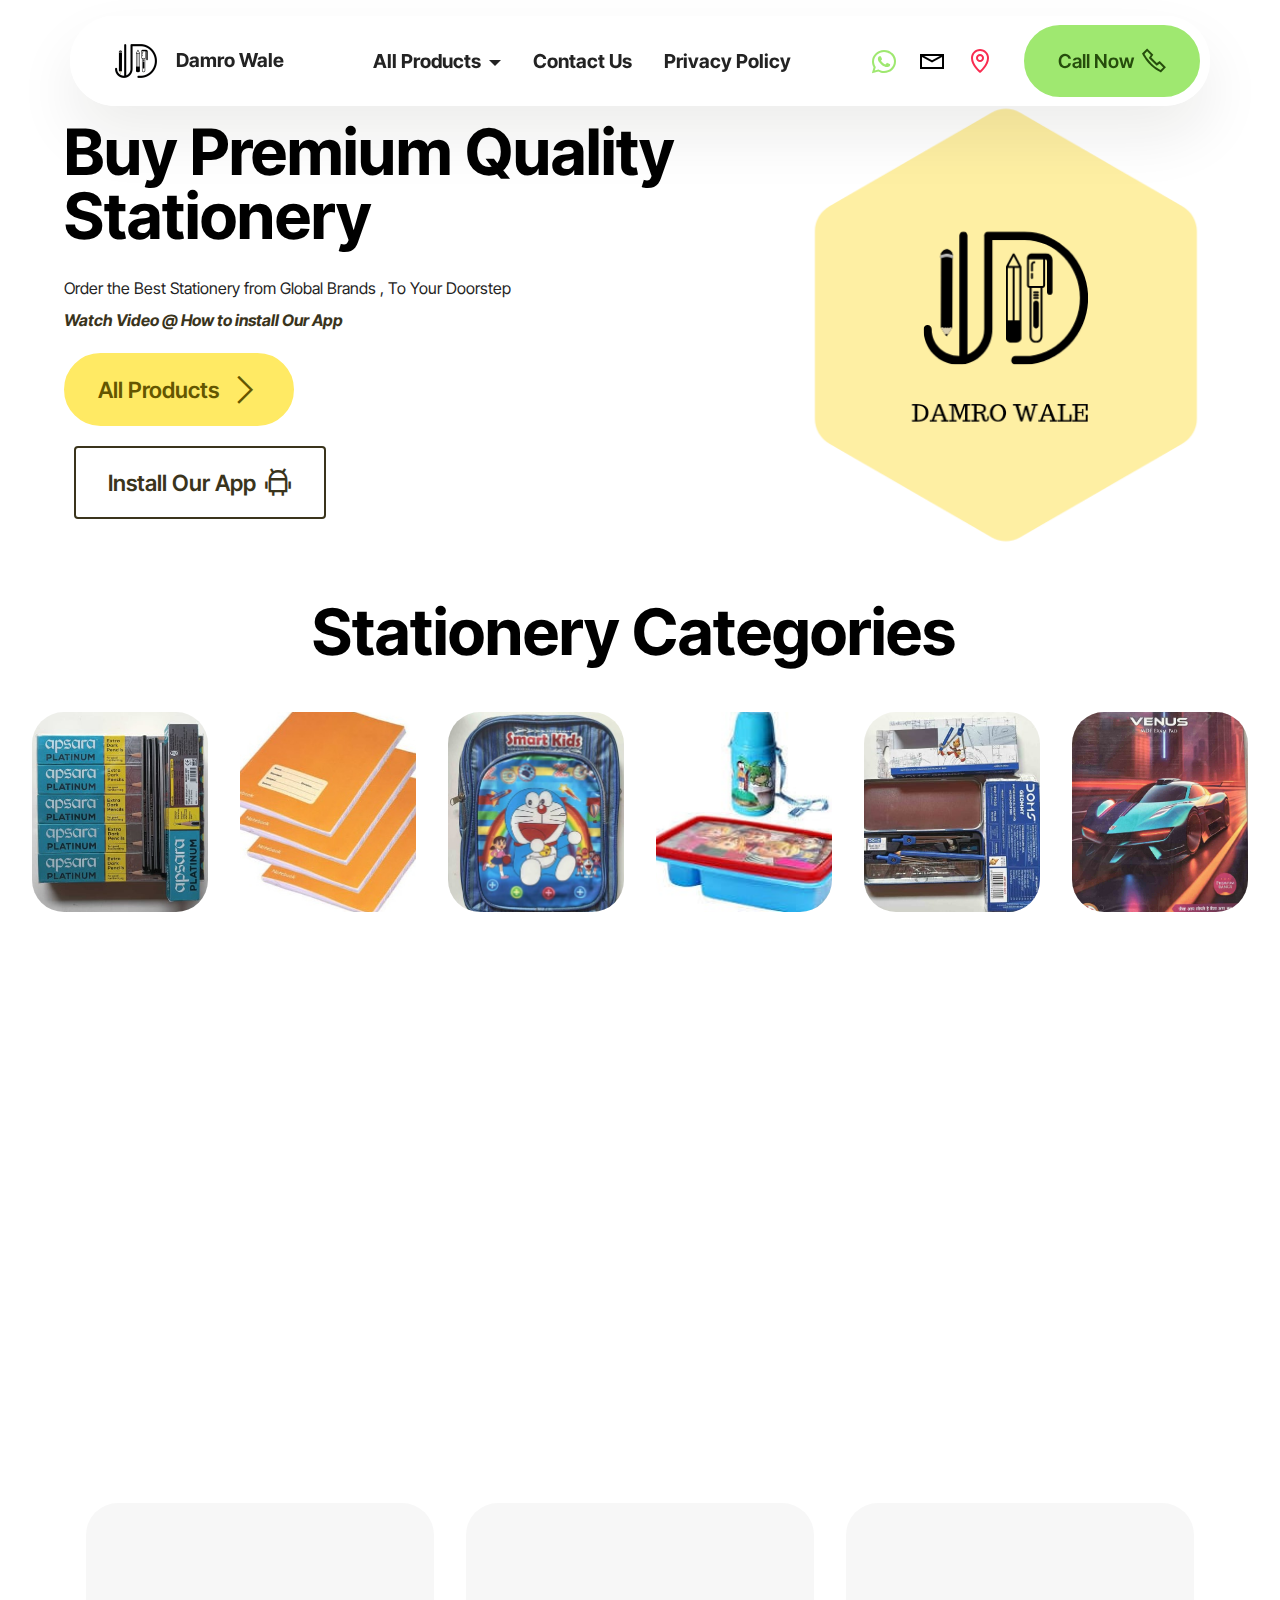
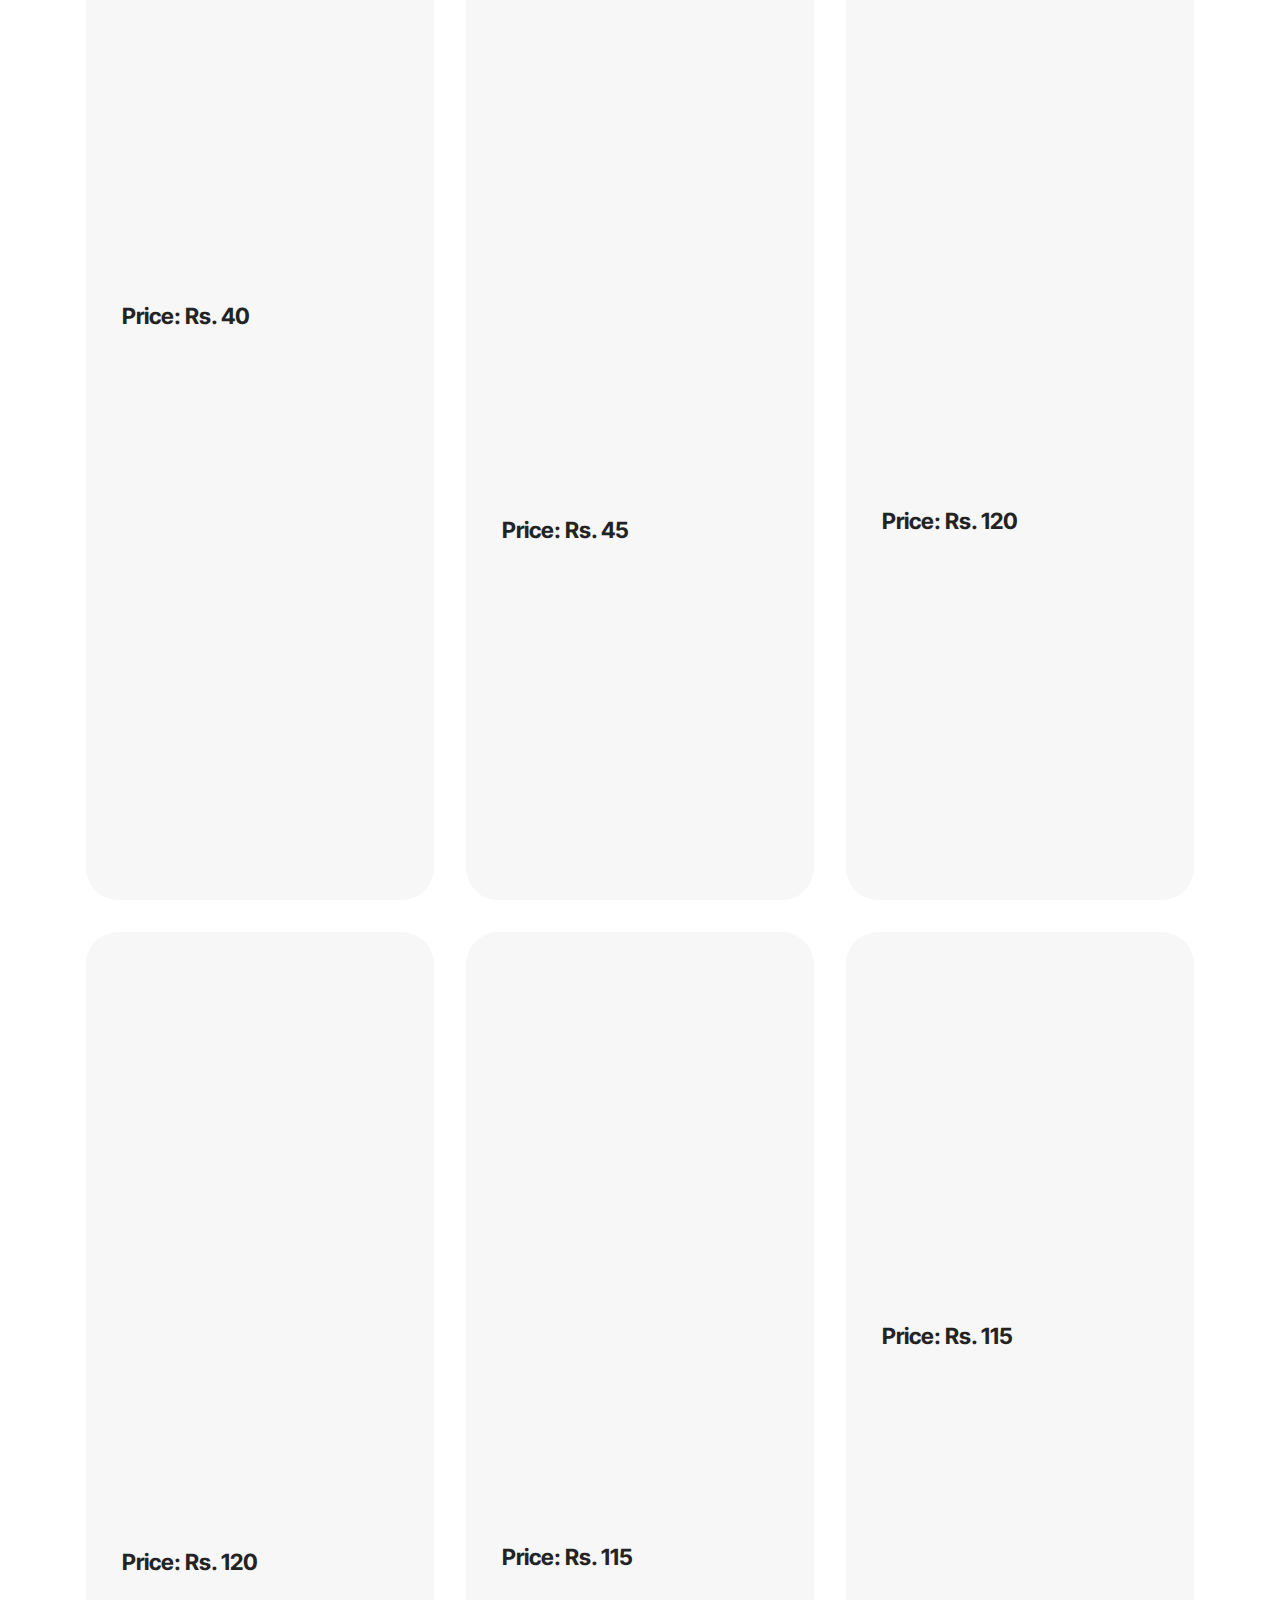
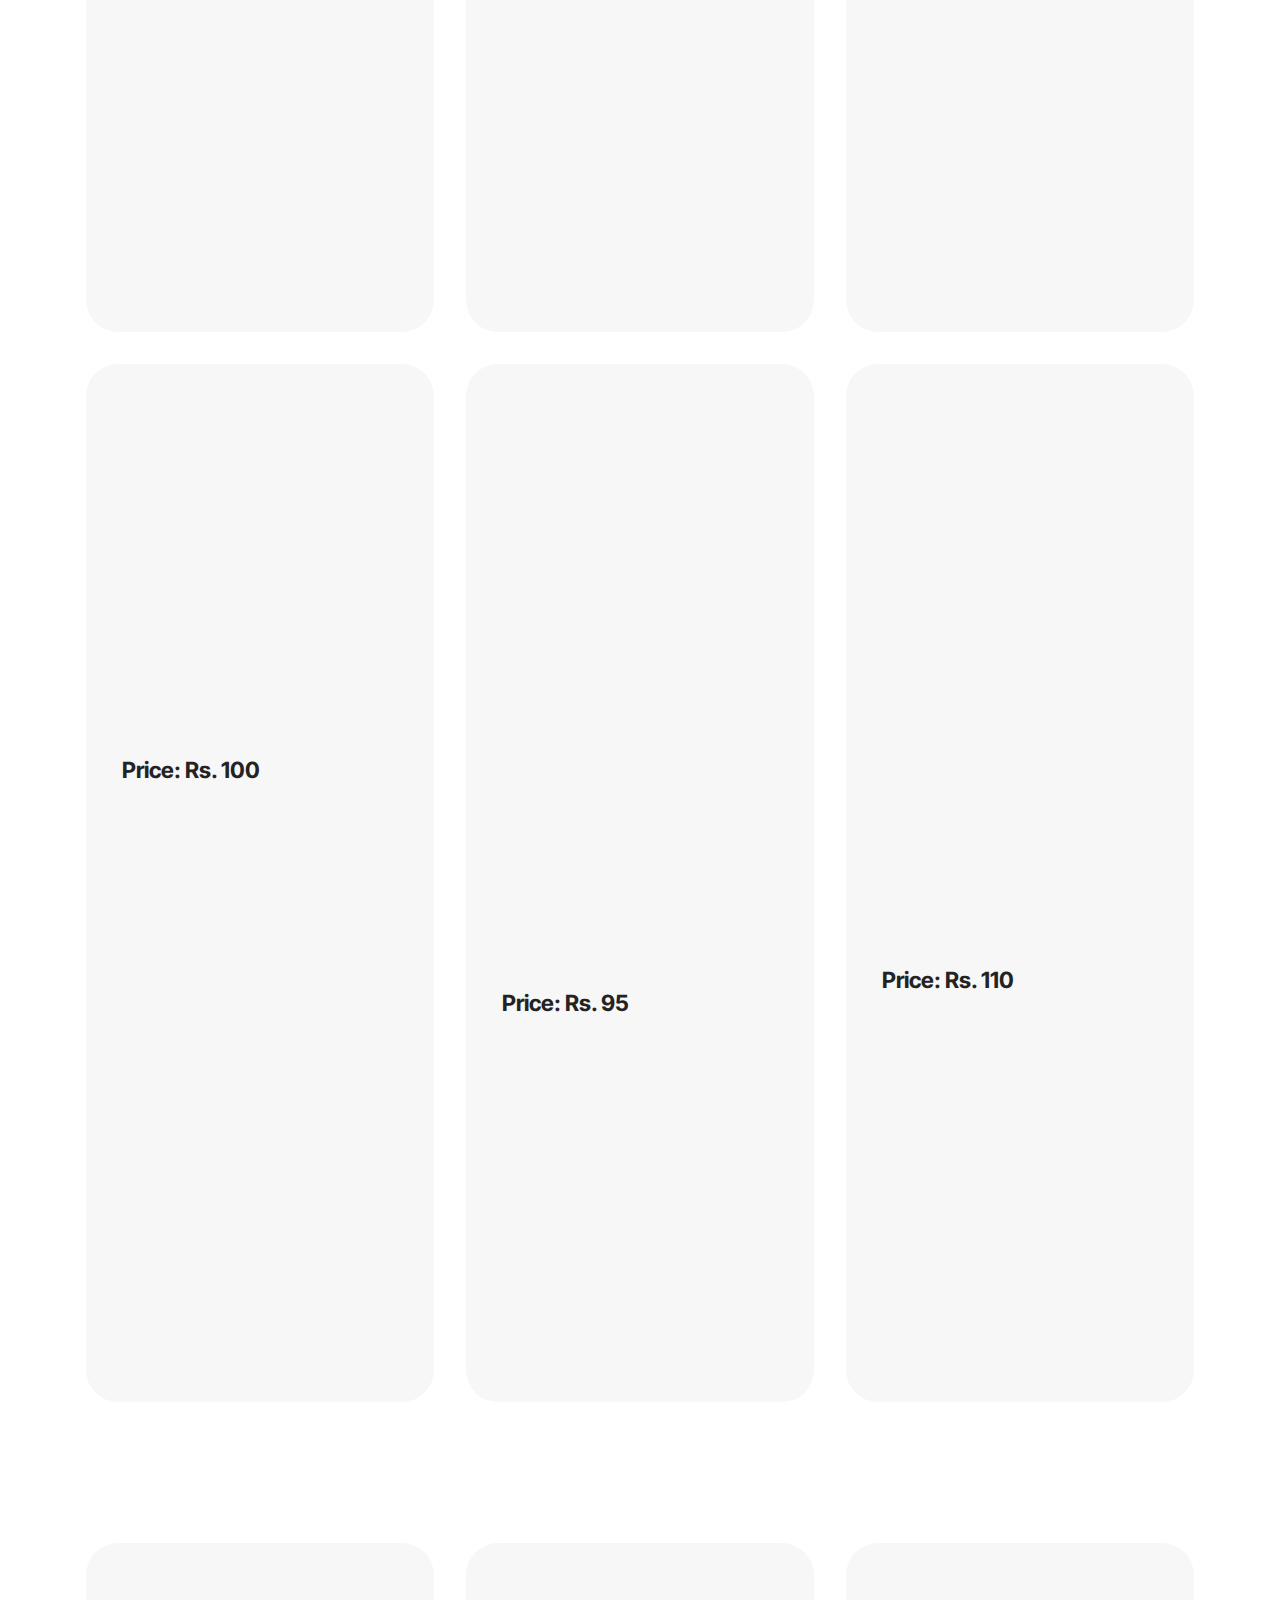
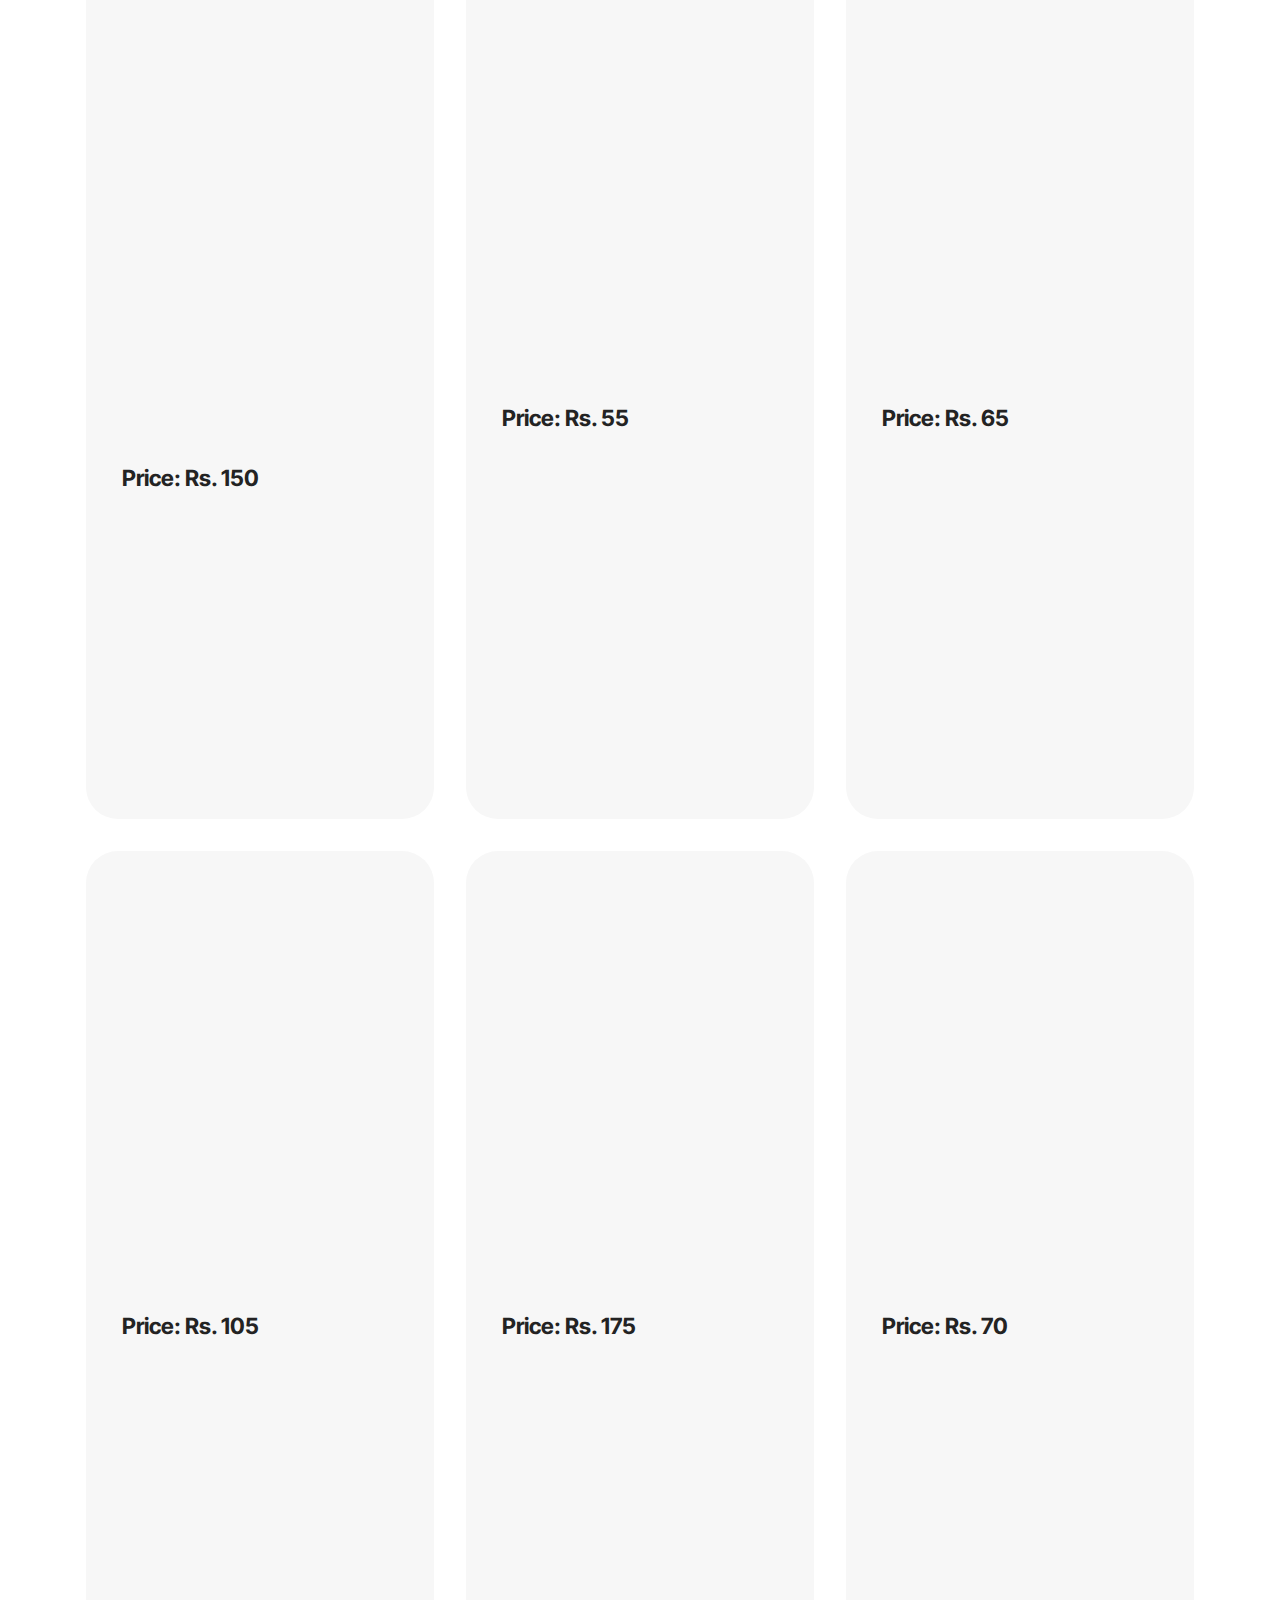
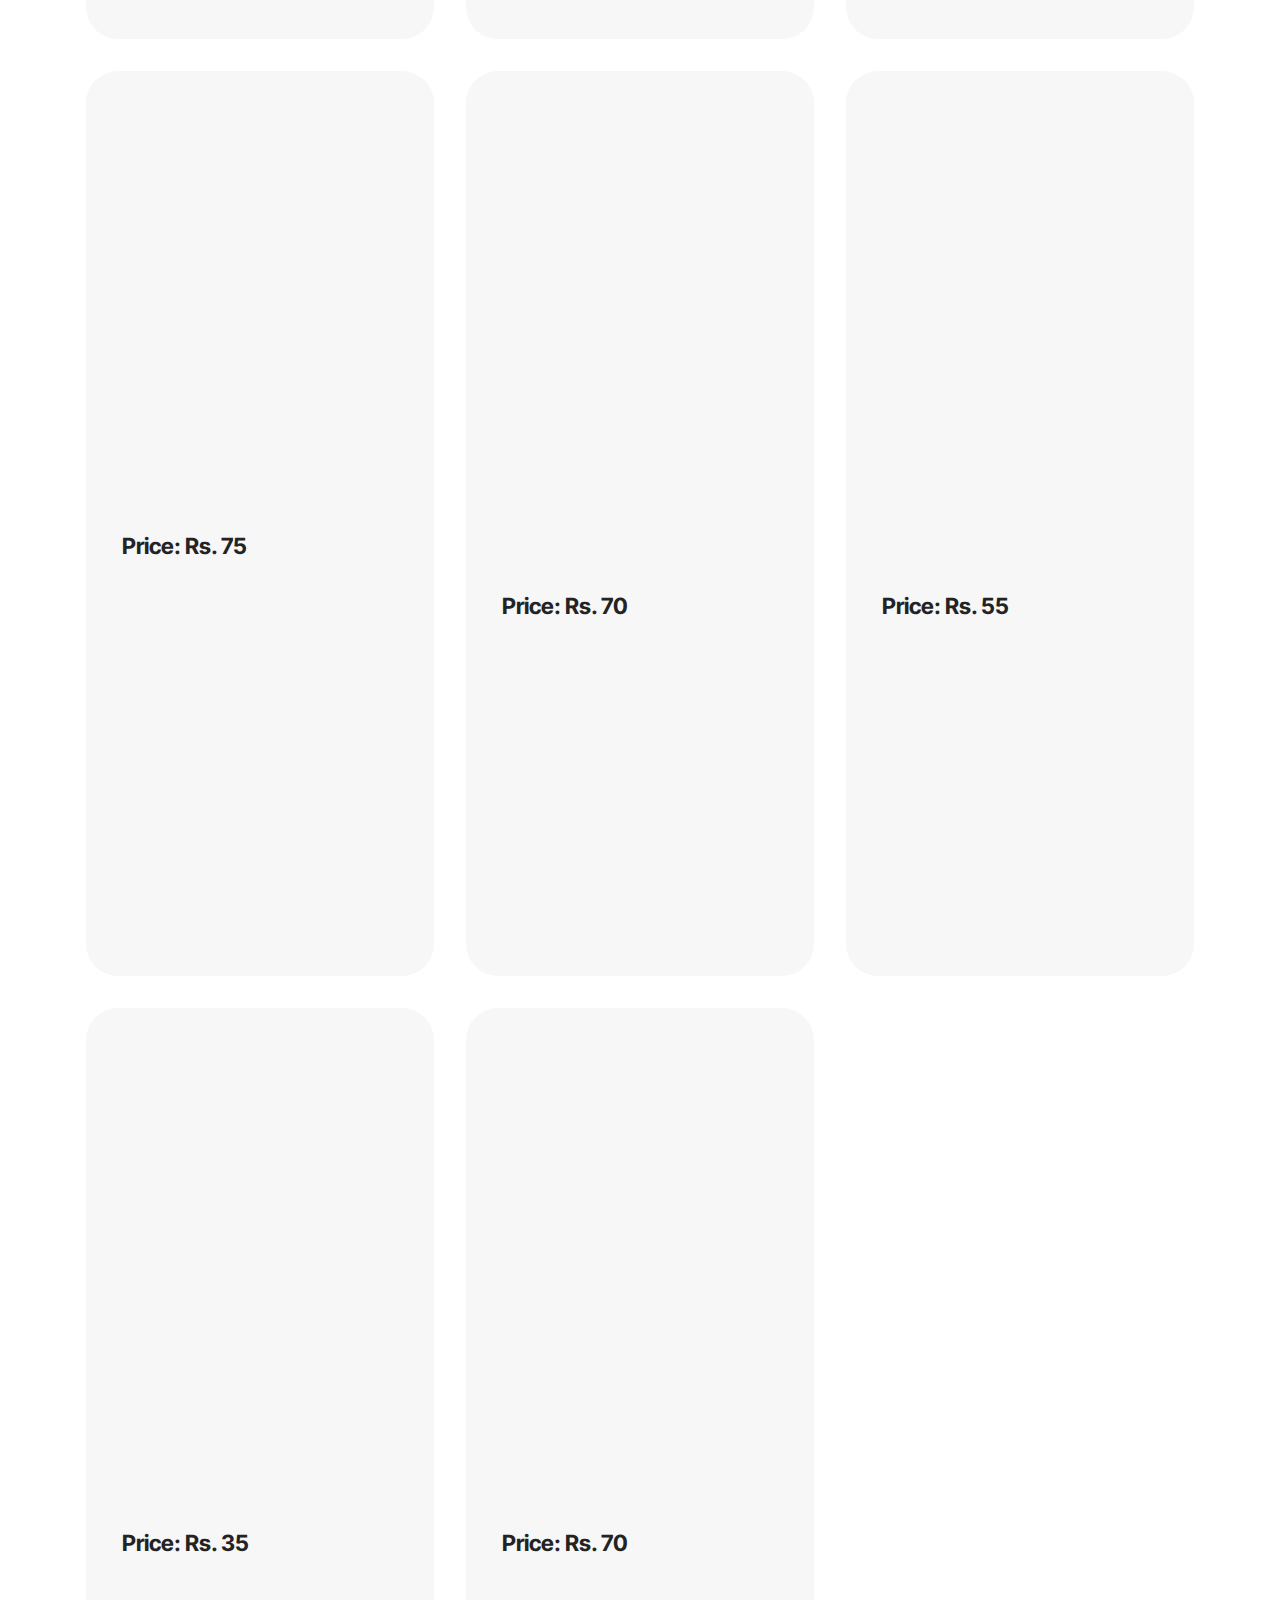
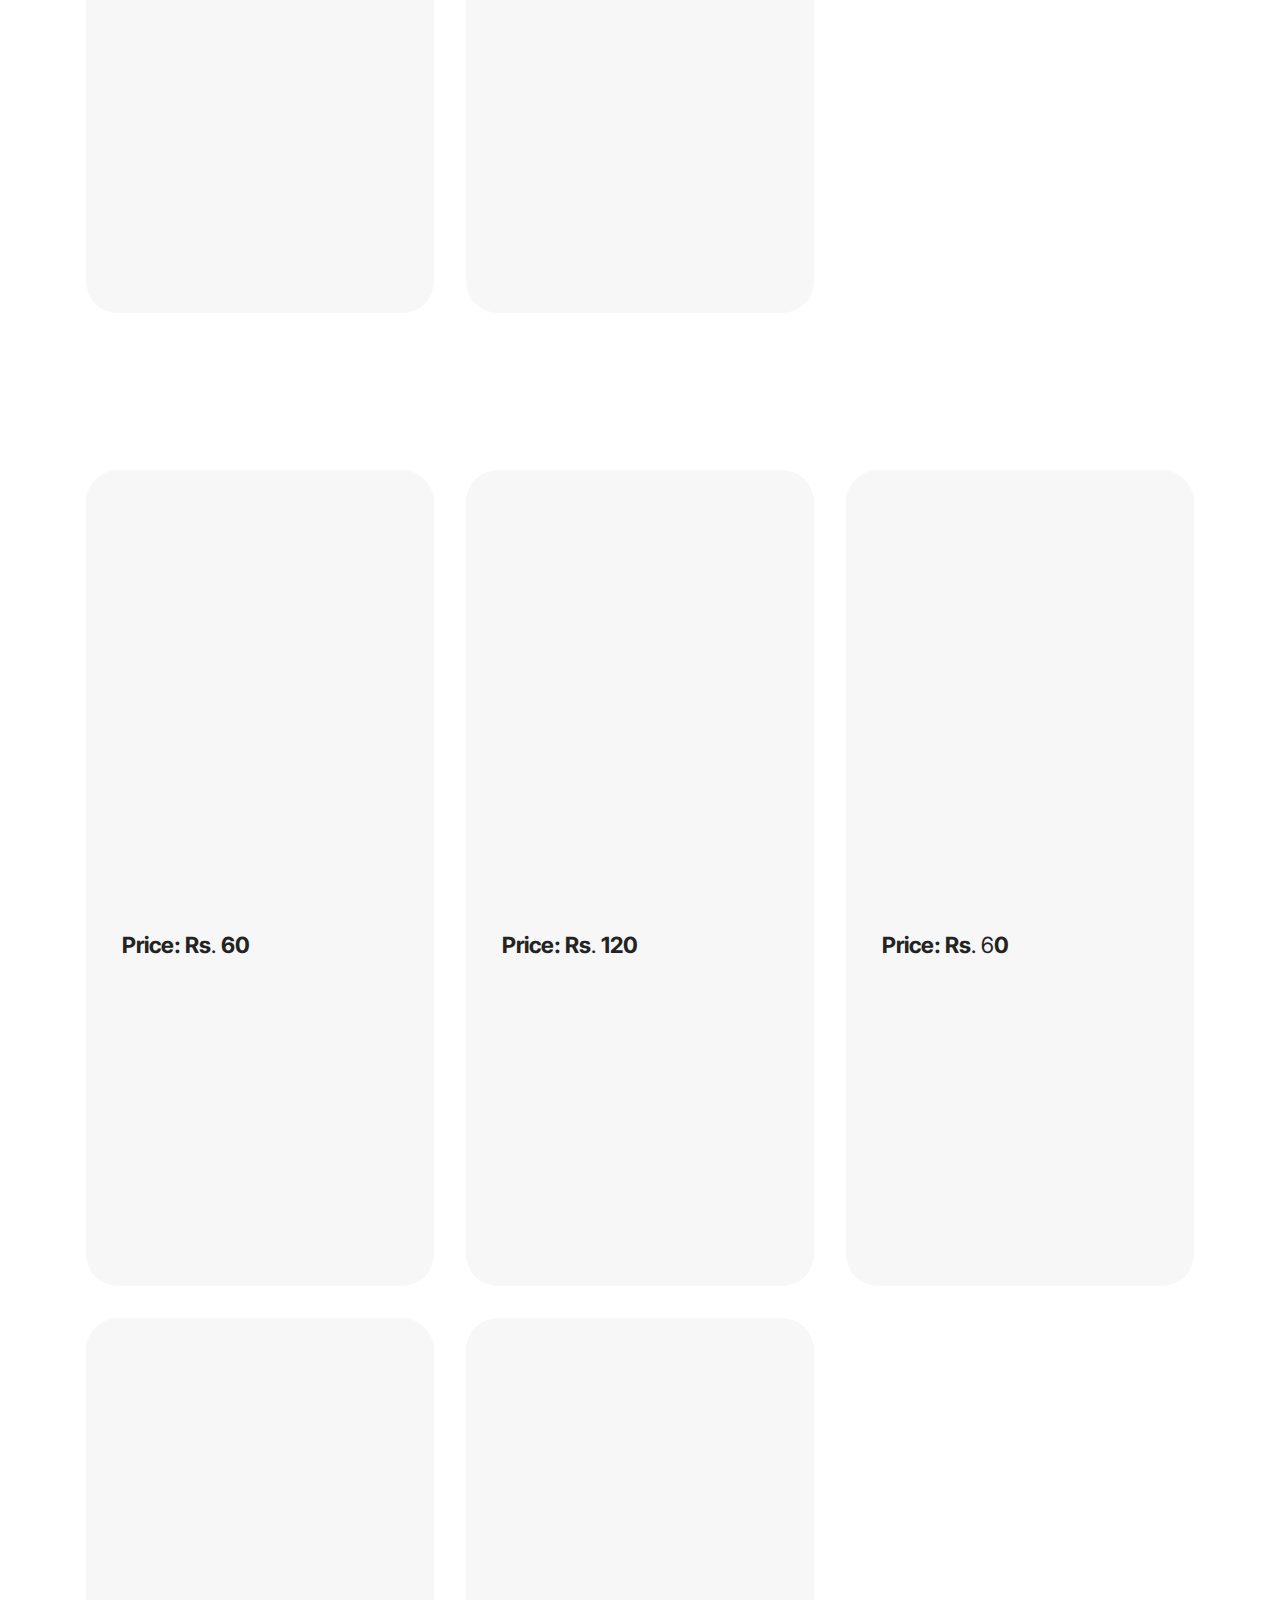
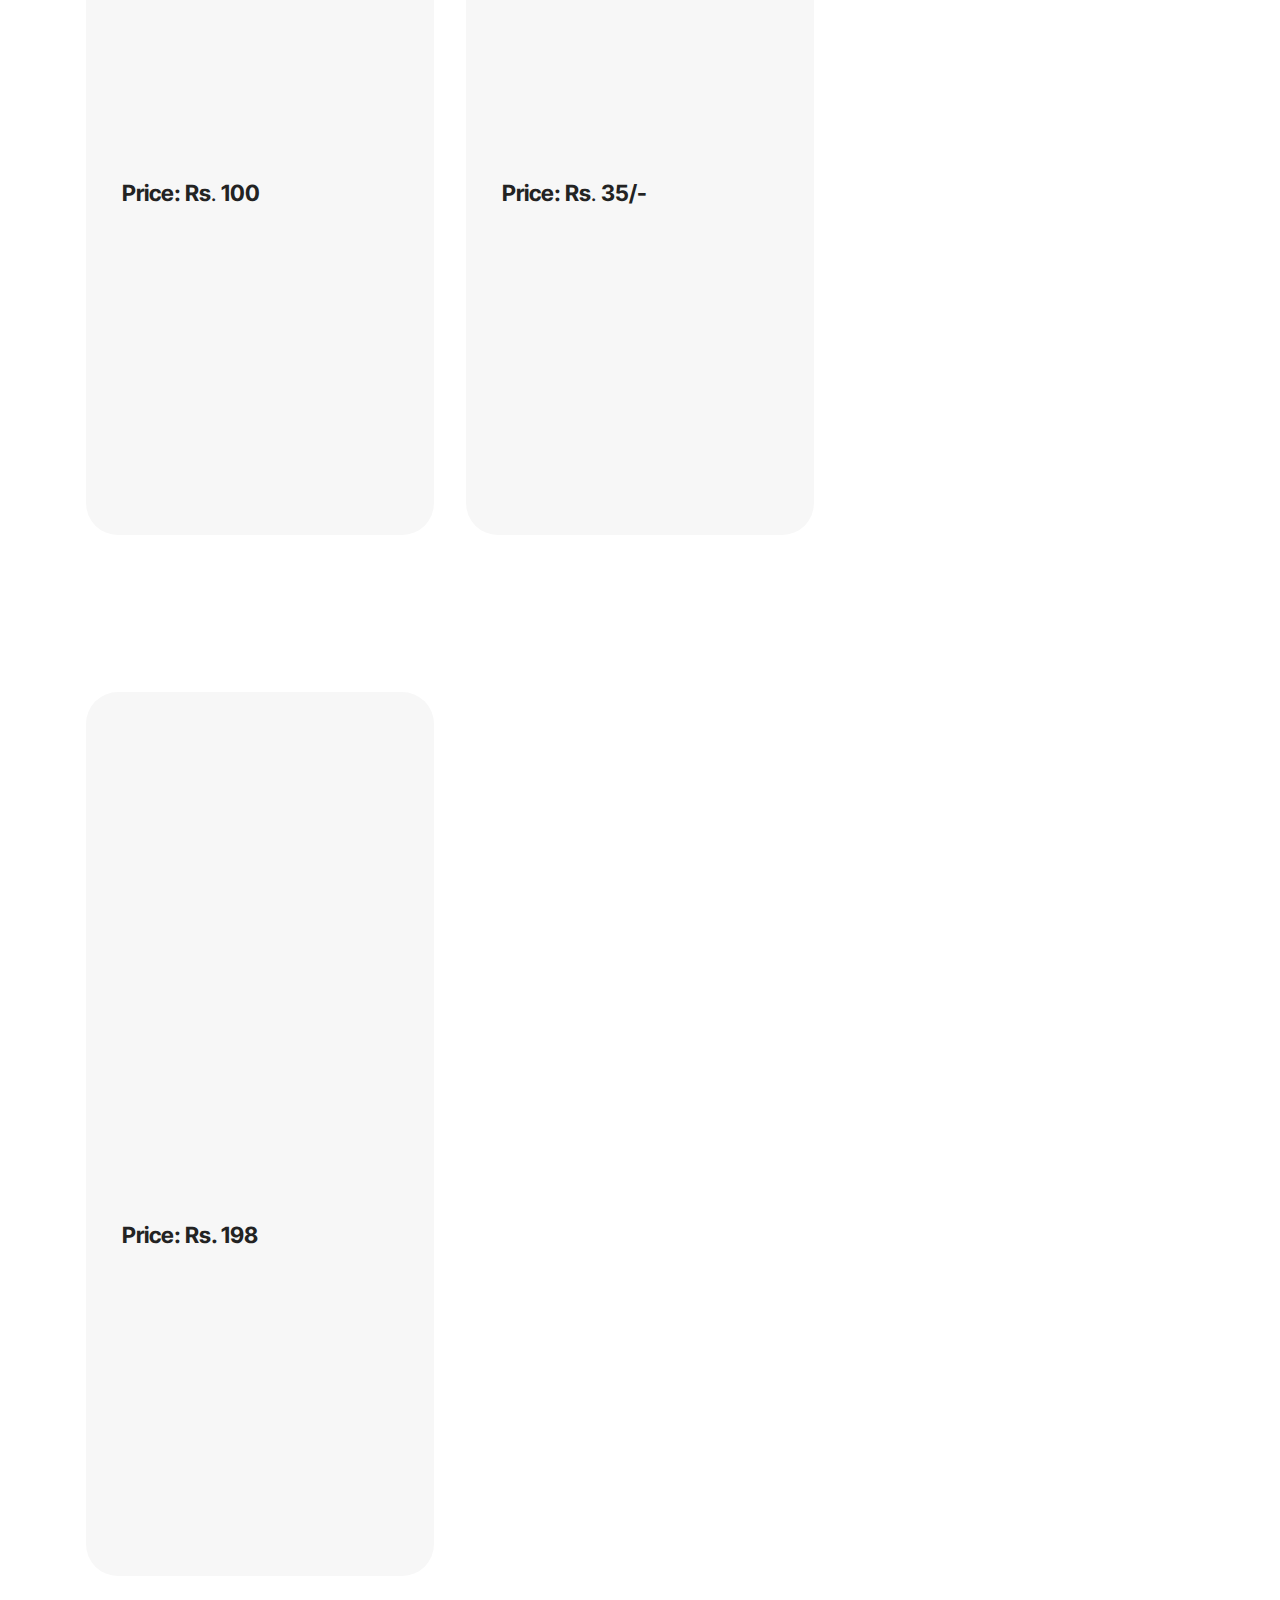
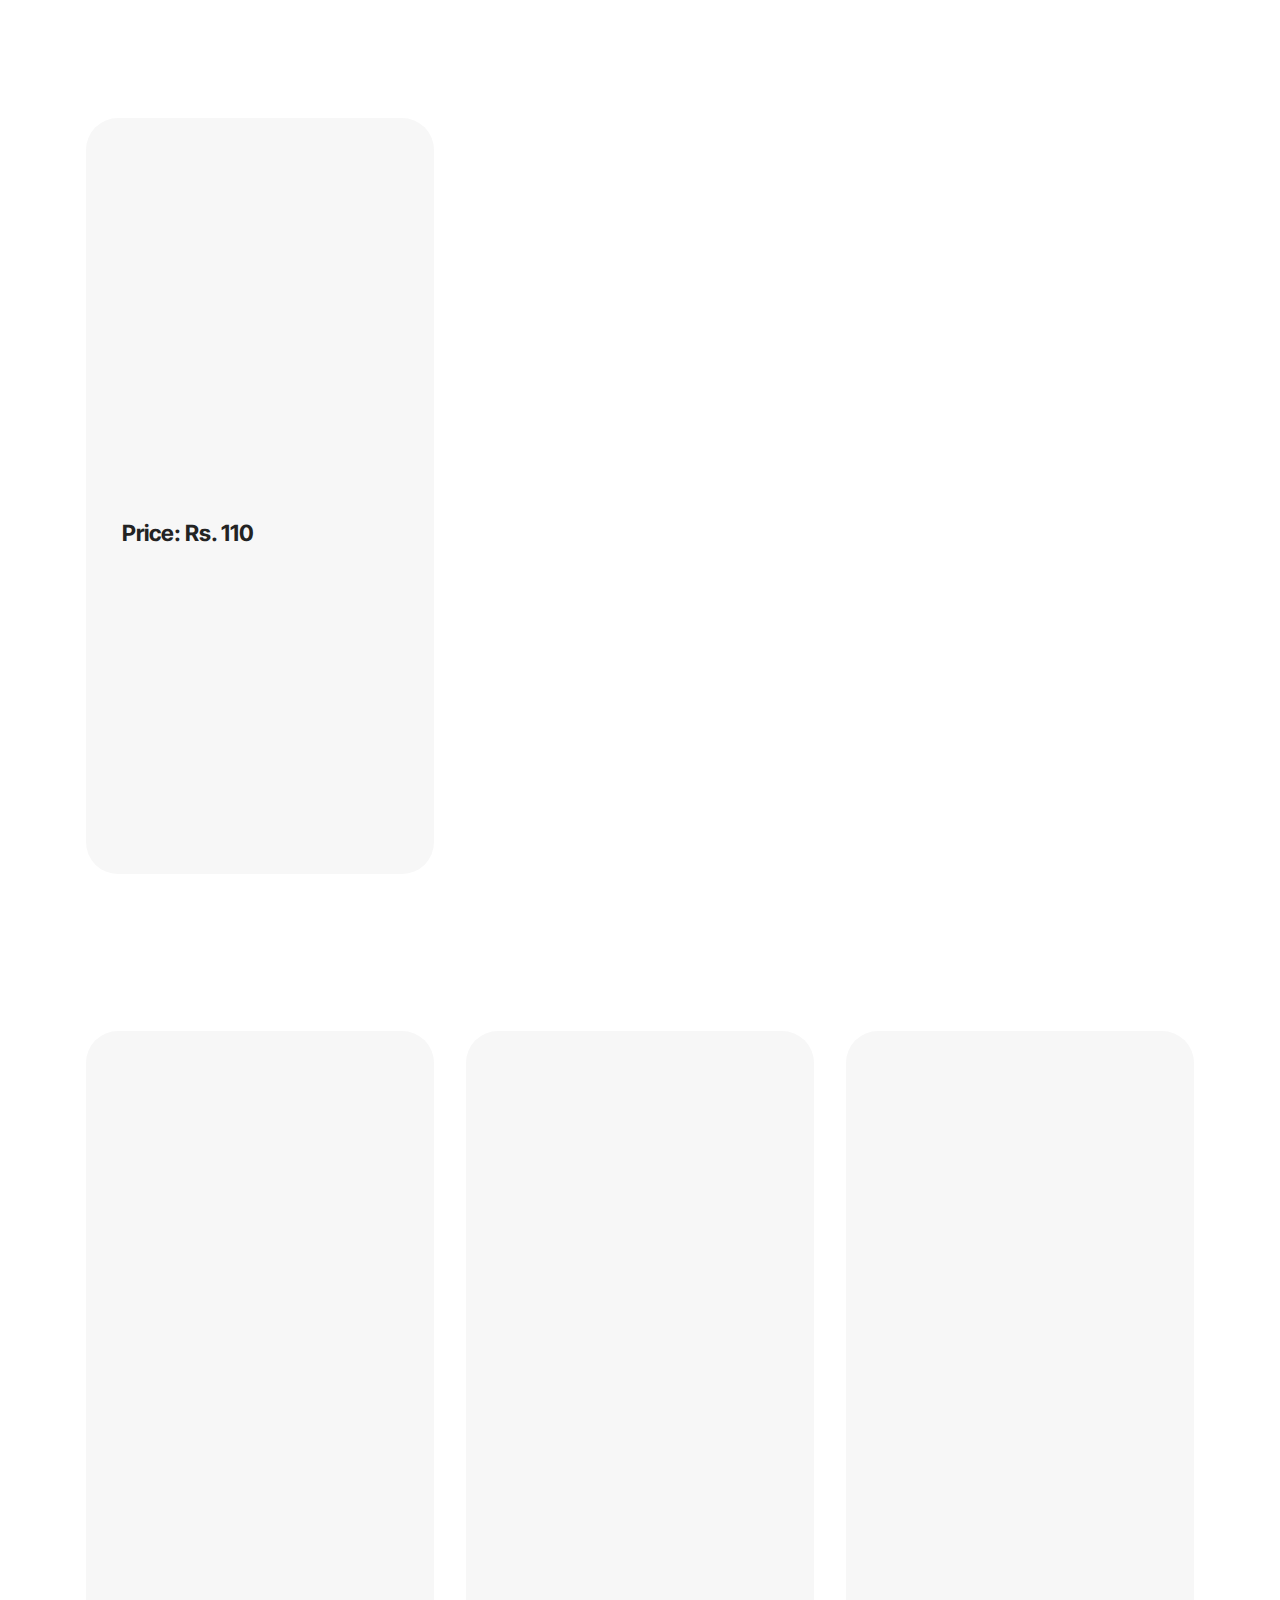
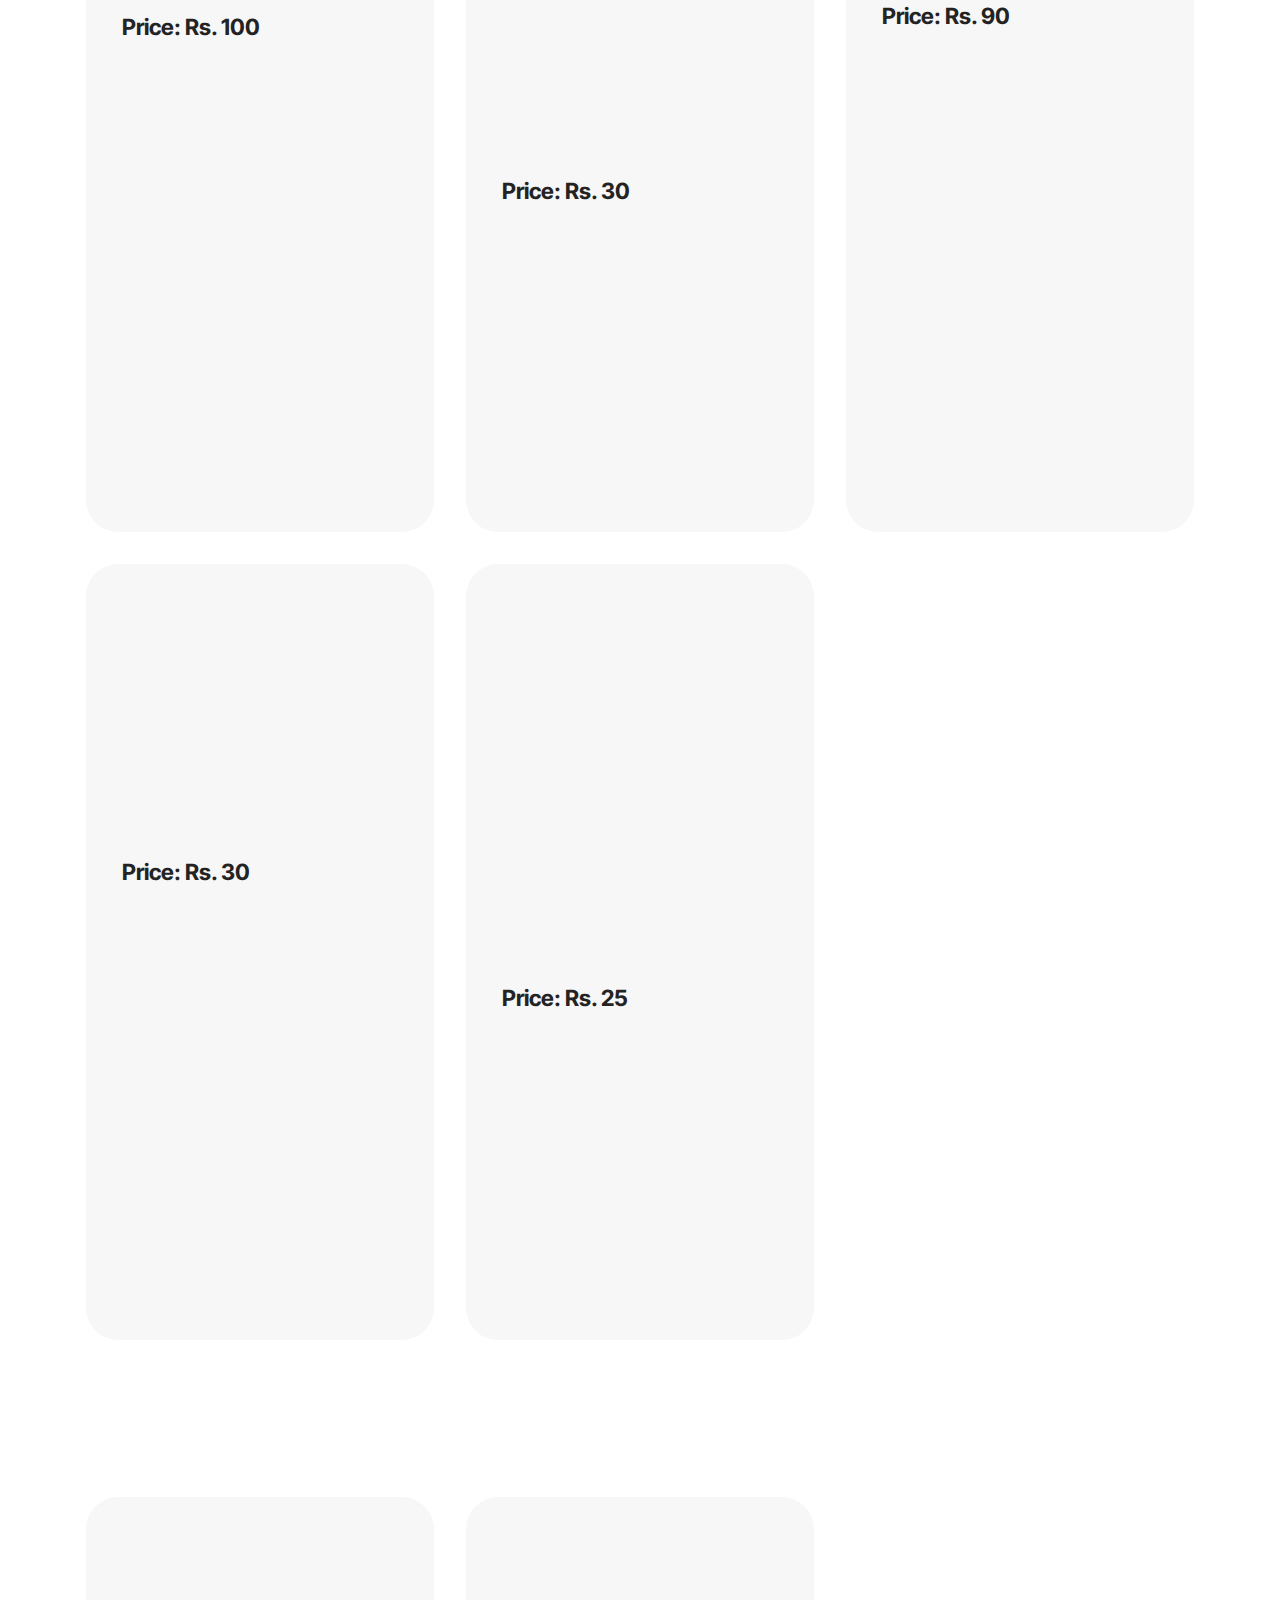
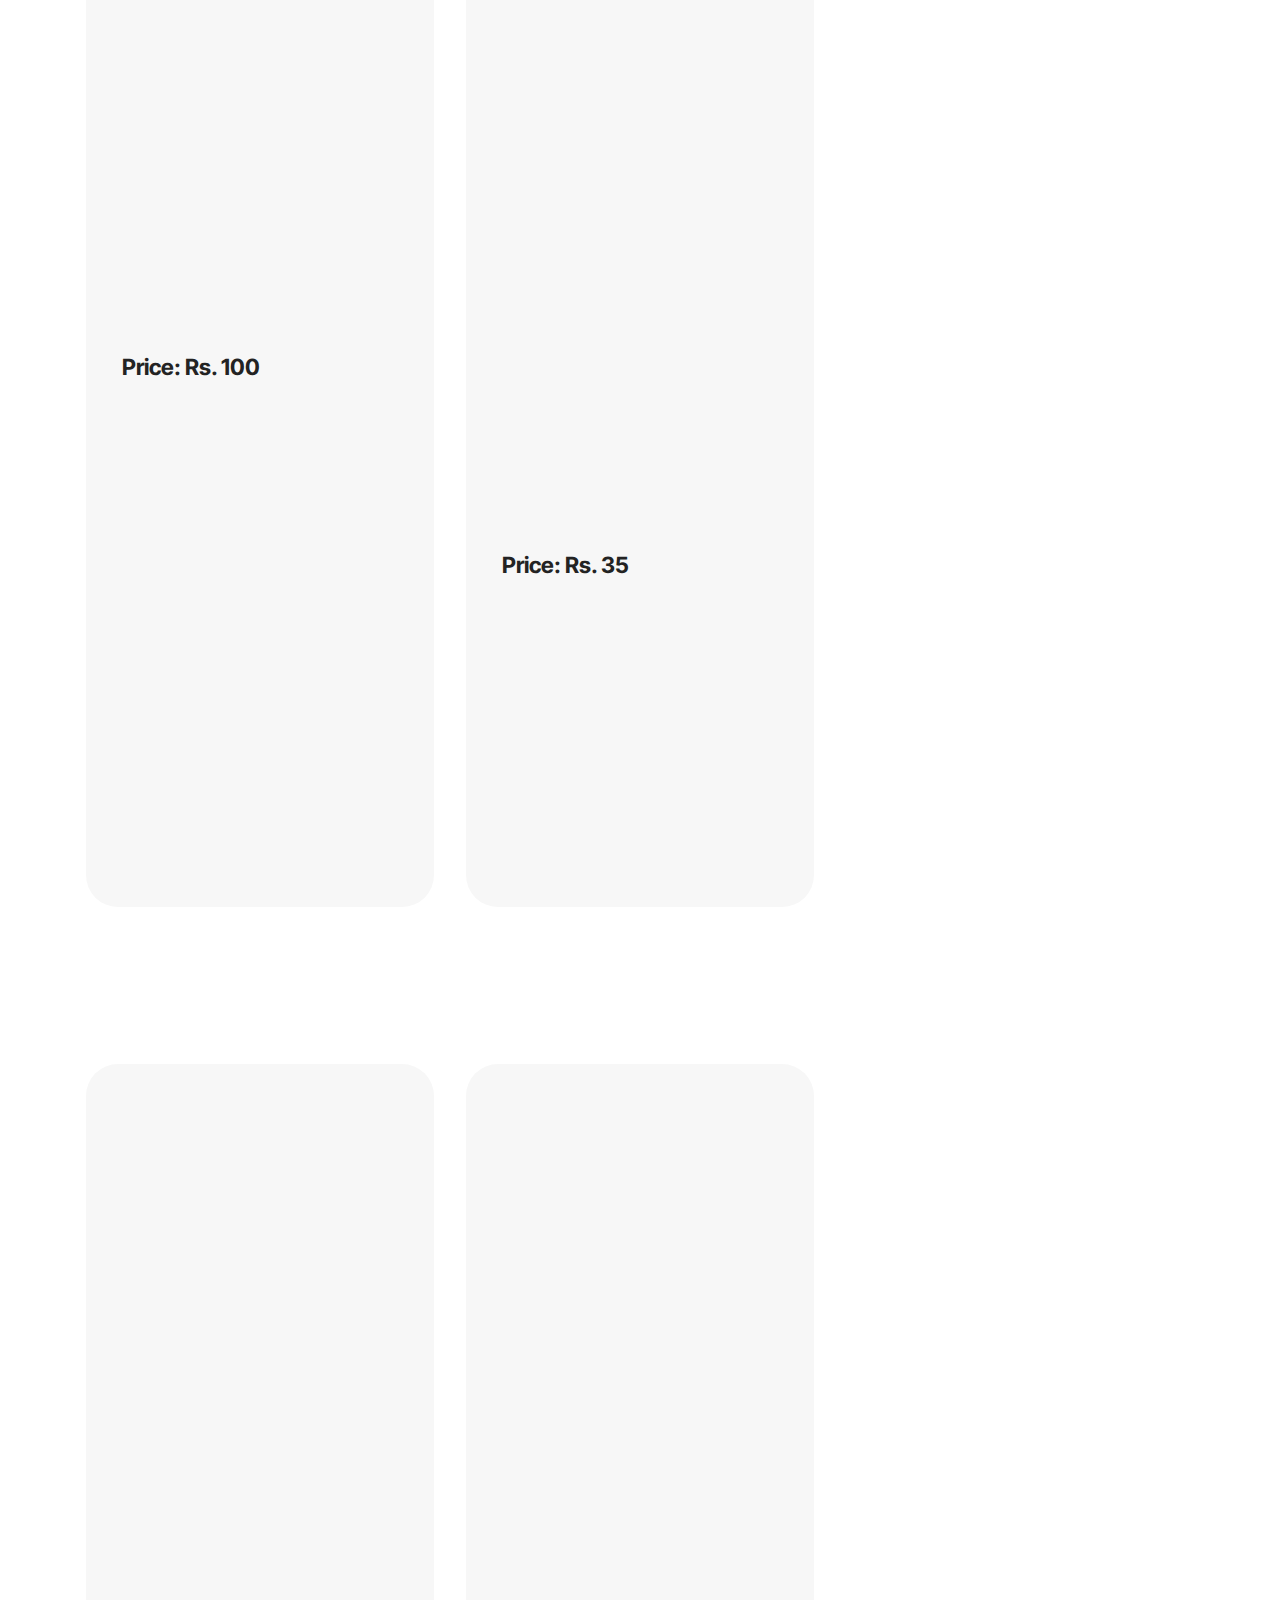
<file: index.html>
<!DOCTYPE html>
<html>

<head>
	<meta charset="UTF-8">
	<meta http-equiv="X-UA-Compatible" content="IE=edge">
	<meta title="DamroWale | Best Stationery In Tajpur">
	<meta name="description"
		content="DamroWale | Order Premium Quality Stationery In Tajpur and ujjain | Mahendra Sharma  ">
	<meta name="viewport" content="width=device-width, initial-scale=1, minimum-scale=1">
	<meta name="google-site-verification" content="nYlTrMKt9uot1wOc9lYX6K5wWUiSMAaRNTHqkSX9muc" />
	<meta name="keywords"
		content="Stationery,Mahendrasharmaujjain,Mahendrasharmatajpur,damrowale,beststationeryinujjain,Stationery,Mahendra">
	<link rel="shortcut icon" href="assets/images/damro-wale-20240926-124306-96x96.png" type="image/x-icon">
	<meta name="author" content="Mahendra Sharma">
	<title>DamroWale | Order Best Stationery In Tajpur & Ujjain</title>

	<link rel="stylesheet" href="assets/web/assets/mobirise-icons2/mobirise2.css">
	<link rel="stylesheet" href="assets/bootstrap/css/bootstrap.min.css">
	<link rel="stylesheet" href="assets/bootstrap/css/bootstrap-grid.min.css">
	<link rel="stylesheet" href="assets/bootstrap/css/bootstrap-reboot.min.css">
	<link rel="stylesheet" href="assets/animatecss/animate.css">
	<link rel="stylesheet" href="assets/dropdown/css/style.css">
	<link rel="stylesheet" href="assets/socicon/css/styles.css">
	<link rel="stylesheet" href="assets/theme/css/style.css">
	<link rel="preload"
		href="https://fonts.googleapis.com/css?family=Inter+Tight:100,200,300,400,500,600,700,800,900,100i,200i,300i,400i,500i,600i,700i,800i,900i&display=swap"
		as="style" onload="this.onload=null;this.rel='stylesheet'">

	<link rel="preload" as="style" href="assets/mobl/css/mbr-additional.css">
	<link rel="stylesheet" href="assets/mobl/css/mbr-additional.css" type="text/css">
	<link rel="manifest" href="manifest.json">

</head>

<body>

	<section data-bs-version="5.1" class="menu menu2 cid-upsF27UvQj" once="menu" id="menu02-0">


		<nav class="navbar navbar-dropdown navbar-fixed-top navbar-expand-lg">
			<div class="container">
				<div class="navbar-brand">
					<span class="navbar-logo">

						<img src="assets/images/damro-wale-20240926-124306-96x96.png" alt="Damrowale-stationery"
							style="height: 3rem;">

					</span>
					<span class="navbar-caption-wrap"><a class="navbar-caption text-black display-4" href="#">Damro
							Wale</a></span>
				</div>
				<button class="navbar-toggler" type="button" data-toggle="collapse" data-bs-toggle="collapse"
					data-target="#navbarSupportedContent" data-bs-target="#navbarSupportedContent"
					aria-controls="navbarNavAltMarkup" aria-expanded="false" aria-label="Toggle navigation">
					<div class="hamburger">
						<span></span>
						<span></span>
						<span></span>
						<span></span>
					</div>
				</button>
				<div class="collapse navbar-collapse" id="navbarSupportedContent">
					<ul class="navbar-nav nav-dropdown" data-app-modern-menu="true">
						<li class="nav-item dropdown">
							<a class="nav-link link text-black dropdown-toggle display-4" href="" aria-expanded="false"
								data-toggle="dropdown-submenu" data-bs-toggle="dropdown"
								data-bs-auto-close="outside"><strong>All Products</strong></a>
							<div class="dropdown-menu" aria-labelledby="dropdown-151"><a
									class="text-black dropdown-item text-primary display-4"
									href="index.html#features04-b"><strong>Copy</strong></a><a
									class="text-black show dropdown-item text-primary display-4"
									href="index.html#features04-f"><strong>Pen &amp; Pencil</strong></a><a
									class="text-black show dropdown-item text-primary display-4"
									href="index.html#features04-g"><strong>Bag</strong></a><a
									class="text-black dropdown-item text-primary display-4"
									href="index.html#features04-h"><strong>Tiffin&nbsp;&amp; Bottle</strong></a><a
									class="text-black show dropdown-item text-primary display-4"
									href="index.html#features04-i"><strong>Compocs</strong><br></a><a
									class="text-black show dropdown-item text-primary display-4"
									href="index.html#features04-j"><strong>Colours &amp; Sheets</strong></a><a
									class="text-black show dropdown-item text-primary display-4"
									href="index.html#features04-k"><strong>Exam Boards</strong></a><a
									class="text-black show dropdown-item text-primary display-4"
									href="index.html#features04-7"><strong>Books &amp; Guides</strong></a><a
									class="text-black show dropdown-item text-primary display-4"
									href="index.html#features04-7"><strong>Others&nbsp;&nbsp;</strong></a></div>
						</li>
						<li class="nav-item"><a class="nav-link link text-black show text-primary display-4"
								href="index.html#contacts02-a"><strong>Contact Us</strong></a></li>
						<li class="nav-item"><a class="nav-link link text-black show text-primary display-4"
								href="privacy-policy.html"><strong>Privacy Policy</strong></a></li>
					</ul>
					<div class="icons-menu">
						<a class="iconfont-wrapper" href="https://wa.me/919691248775">
							<span class="p-2 mbr-iconfont socicon-whatsapp socicon"
								style="color: rgb(159, 232, 112); fill: rgb(159, 232, 112);"></span>
						</a>
						<a class="iconfont-wrapper" href="mailto:mahendrasharma123@gmail.com">
							<span class="p-2 mbr-iconfont mobi-mbri-letter mobi-mbri"></span>
						</a>
						<a class="iconfont-wrapper" href="https://maps.app.goo.gl/rL7By5m7GRRsmM1d7">
							<span class="p-2 mbr-iconfont mobi-mbri-map-pin mobi-mbri"
								style="color: rgb(249, 44, 80); fill: rgb(249, 44, 80);"></span>
						</a>

					</div>
					<div class="navbar-buttons mbr-section-btn"><a class="btn btn-primary display-4"
							href="tel:+919691248775"><span
								class="mobi-mbri mobi-mbri-phone mbr-iconfont mbr-iconfont-btn"></span>Call Now</a>
					</div>
				</div>
			</div>
		</nav>
	</section>

	<section data-bs-version="5.1" class="header1 cid-upsJoAgBpO" id="header01-1">





		<div class="container-fluid">
			<div class="row justify-content-center">
				<div class="col-12 col-md-12 col-lg-5 image-wrapper">
					<img class="w-100" src="assets/images/damro-wale-20240926-124045-500x500.png"
						alt="Damrowale-stationery">
				</div>
				<div class="col-12 col-lg col-md-12">
					<div class="text-wrapper align-left">
						<h1 class="mbr-section-title mbr-fonts-style mb-4 display-2">
							<strong>Buy Premium Quality Stationery</strong>
						</h1>
						<p>
							Order the Best Stationery from Global Brands , To Your Doorstep</p>
						<p><a href="index.html#video03-e" class="text-success text-primary"
								target="_blank"><strong><em>Watch Video @ How to install Our App</em></strong></a></p>
						<div class="mbr-section-btn mt-3"><a class="btn btn-danger display-7"
								href="index.html#features04-7"><span
									class="mobi-mbri mobi-mbri-arrow-next mbr-iconfont mbr-iconfont-btn"></span>All
								Products&nbsp;</a>
						</div>
						<button class="btn btn-success-outline display-7" id="install"><span
							class="mobi-mbri mobi-mbri-android mbr-iconfont mbr-iconfont-btn"></span>Install Our App</button>
					</div>
				</div>
			</div>
		</div>
	</section>

	<section data-bs-version="5.1" class="article12 cid-upsN8YA87A" id="article12-5">

		<div class="container">
			<div class="row justify-content-center">
				<div class="col-md-12 col-lg-10">
					<h3 class="mbr-section-title mbr-fonts-style mb-4 mt-0 display-2">
						<strong>Stationery Categories&nbsp;</strong>
					</h3>


				</div>
			</div>
		</div>
	</section>

	<section data-bs-version="5.1" class="features13 cid-upsMVKlMBb" id="features013-4">


		<div class="container-fluid">
			<div class="row justify-content-center">
				<div class="col-12 content-head">

				</div>
			</div>
			<div class="row">
				<div class="item features-image mb-4 col-6 col-md-4 col-lg-2">
					<div class="item-wrapper">
						<div class="item-img mb-3">
							<a href="index.html#features04-f"><img src="assets/images/apsara-pecile-pack-60-353x378.jpg"
									alt="Damrowale-stationery" title="" data-slide-to="0" data-bs-slide-to="0"></a>
						</div>
						<div class="item-content align-left">
							<h5 class="item-title mbr-fonts-style mb-3 display-7"><strong>Pen &amp; Pencil</strong></h5>


						</div>

					</div>
				</div>
				<div class="item features-image mb-4 col-6 col-md-4 col-lg-2">
					<div class="item-wrapper">
						<div class="item-img mb-3">
							<a href="index.html#features04-b"><img src="assets/images/1727336570849-353x498.jpeg"
									alt="Damrowale-stationery" title="" data-slide-to="1" data-bs-slide-to="1"></a>
						</div>
						<div class="item-content align-left">
							<h5 class="item-title mbr-fonts-style mb-3 display-7"><strong>Notebooks</strong></h5>


						</div>

					</div>
				</div>
				<div class="item features-image mb-4 col-6 col-md-4 col-lg-2">
					<div class="item-wrapper">
						<div class="item-img mb-3">
							<a href="index.html#features04-g"><img
									src="assets/images/small-size-kid-school-bag-250-353x435.jpg"
									alt="Damrowale-stationery" title="" data-slide-to="2" data-bs-slide-to="2"></a>
						</div>
						<div class="item-content align-left">
							<h5 class="item-title mbr-fonts-style mb-3 display-7">
								<strong>Bags</strong>
							</h5>


						</div>

					</div>
				</div>
				<div class="item features-image mb-4 col-6 col-md-4 col-lg-2">
					<div class="item-wrapper">
						<div class="item-img mb-3">
							<a href="index.html#features04-h"><img src="assets/images/download-204x192.jpg"
									alt="Damrowale-stationery" title="" data-slide-to="3" data-bs-slide-to="3"></a>
						</div>
						<div class="item-content align-left">
							<h5 class="item-title mbr-fonts-style mb-3 display-7"><strong>Tifin &amp; Bottle</strong>
							</h5>


						</div>

					</div>
				</div>
				<div class="item features-image mb-4 col-6 col-md-4 col-lg-2">
					<div class="item-wrapper">
						<div class="item-img mb-3">
							<a href="index.html#features04-i"><img src="assets/images/geometry-compass-90-2-353x355.jpg"
									alt="Damrowale-stationery" title="" data-slide-to="4" data-bs-slide-to="4"></a>
						</div>
						<div class="item-content align-left">
							<h5 class="item-title mbr-fonts-style mb-3 display-7">
								<strong>Compocs</strong>
							</h5>


						</div>

					</div>
				</div>
				<div class="item features-image mb-4 col-6 col-md-4 col-lg-2">
					<div class="item-wrapper">
						<div class="item-img mb-3">
							<a href="index.html#features04-k"><img src="assets/images/exam-board-100-1024x1461.jpeg"
									alt="Damrowale-stationery" title="" data-slide-to="5" data-bs-slide-to="5"></a>
						</div>
						<div class="item-content align-left">
							<h5 class="item-title mbr-fonts-style mb-3 display-7">
								<strong>Exam Boards</strong>
							</h5>


						</div>

					</div>
				</div>
				<div class="item features-image mb-4 col-6 col-md-4 col-lg-2">
					<div class="item-wrapper">
						<div class="item-img mb-3">
							<a href="index.html#features04-j"><img src="assets/images/colour-15-353x501.jpg"
									alt="Damrowale-stationery" title="" data-slide-to="6" data-bs-slide-to="6"></a>
						</div>
						<div class="item-content align-left">
							<h5 class="item-title mbr-fonts-style mb-3 display-7"><strong>Colours &amp; Sheets</strong>
							</h5>


						</div>

					</div>
				</div>
				<div class="item features-image mb-4 col-6 col-md-4 col-lg-2">
					<div class="item-wrapper">
						<div class="item-img mb-3">
							<a href="index.html#features04-7"><img src="assets/images/prayogik-120-1024x1303.jpg"
									alt="Damrowale-stationery" title="" data-slide-to="7" data-bs-slide-to="7"></a>
						</div>
						<div class="item-content align-left">
							<h5 class="item-title mbr-fonts-style mb-3 display-7"><a href="index.html#features04-7"
									class="text-success"><strong>Books &amp; Guides</strong></a></h5>


						</div>

					</div>
				</div>
			</div>
		</div>
	</section>

	<section data-bs-version="5.1" class="features4 cid-upsTB0xVMN" id="features04-7">


		<div class="container">
			<div class="row justify-content-center">
				<div class="col-12 content-head">
					<div class="mbr-section-head mb-5">
						<h4 class="mbr-section-title mbr-fonts-style align-center mb-0 display-2">
							<strong>All Products</strong>
						</h4>
						<h5 class="mbr-section-subtitle mbr-fonts-style align-center mb-0 mt-4 display-7"><strong>
								Books And Guides</strong></h5>

					</div>
				</div>
			</div>
			<div class="row">

				<div class="item features-image col-12 col-md-6 col-lg-4 active">
					<div class="item-wrapper">
						<div class="item-img">
							<img src="assets/images/balpothi-20-696x476.jpg" alt="Damrowale-stationery"
								data-slide-to="0" data-bs-slide-to="0">
						</div>
						<div class="item-content">
							<h5 class="item-title mbr-fonts-style display-5"><strong>PATTI PAHADA</strong></h5>
							<h6 class="item-subtitle mbr-fonts-style display-7"><strong>Price: Rs. 40</strong></h6>
							<p class="mbr-text mbr-fonts-style display-7">Product Type: <strong>Books </strong>&amp;
								<strong>Guides
								</strong><br>Product Name: <strong>BALPOTHI
								</strong><br>Details: <strong>PATTI PAHADA</strong><br>Price: Rs. 40<br>Discount:
								<strong>30</strong>%
							</p>
							<div class="mbr-section-btn item-footer"><a class="btn item-btn btn-primary display-7"
									href="https://api.whatsapp.com/send?phone=+919691248775&text=ORDER, BALPOTHI PATTI PAHADA,PRICE RS 30, QUANTITY - ">Order
									Now</a></div>
						</div>
					</div>
				</div>
				<div class="item features-image col-12 col-md-6 col-lg-4">
					<div class="item-wrapper">
						<div class="item-img">
							<img src="assets/images/45-696x903.jpg" alt="Damrowale-stationery" data-slide-to="1"
								data-bs-slide-to="1">
						</div>
						<div class="item-content">
							<h5 class="item-title mbr-fonts-style display-5">
								<strong>PATTI PAHADA</strong>
							</h5>
							<h6 class="item-subtitle mbr-fonts-style display-7"><strong>Price: Rs. 45</strong></h6>
							<p class="mbr-text mbr-fonts-style display-7">Product Type: <strong>Books </strong>&amp;
								<strong>Guides
								</strong><br>Product Name: <strong>GYAN GANGA BALPOTHI
								</strong><br>Details: <strong>PATTIPAHAD</strong><br>Price: Rs. 45<br>Discount:
								<strong>30</strong>%<br>
							</p>
							<div class="mbr-section-btn item-footer"><a
									href="https://api.whatsapp.com/send?phone=+919691248775&text=ORDER ,GYAN GANGA BALPOTHI PATTI PAHADDA,PRICE RS 45, QUANTITY - "
									class="btn item-btn btn-primary display-7">Order Now</a></div>
						</div>
					</div>
				</div>
				<div class="item features-image col-12 col-md-6 col-lg-4">
					<div class="item-wrapper">
						<div class="item-img">
							<img src="assets/images/prayogik-120-1024x1303.jpg" alt="Damrowale-stationery"
								data-slide-to="2" data-bs-slide-to="2">
						</div>
						<div class="item-content">
							<h5 class="item-title mbr-fonts-style display-5"><strong>SHIVLAL PRAYOGIK</strong></h5>
							<h6 class="item-subtitle mbr-fonts-style display-7"><strong>Price: Rs. 120</strong></h6>
							<p class="mbr-text mbr-fonts-style display-7">Product Type: <strong>Books </strong>&amp;
								<strong>Guides
								</strong><br><strong>Product Name: SHIVLAL PRAYOGIK
									<br></strong>Details: <strong>BHOTIK VIGYAN </strong>12
								<br>Price: Rs. <strong>120
								</strong><br>Discount: <strong>10</strong>%<br>
							</p>
							<div class="mbr-section-btn item-footer"><a
									href="https://api.whatsapp.com/send?phone=+919691248775&text=ORDER ,SHIVLAL PRAYOGIK,BHOTIK VIGYAN , CLASS 12,PRICE RS 120, QUANTITY - "
									class="btn item-btn btn-primary display-7">Order Now</a></div>
						</div>
					</div>
				</div>
				<div class="item features-image col-12 col-md-6 col-lg-4">
					<div class="item-wrapper">
						<div class="item-img">
							<img src="assets/images/prayogik-120-2-1024x1337.jpg" alt="Damrowale-stationery"
								data-slide-to="3" data-bs-slide-to="3">
						</div>
						<div class="item-content">
							<h5 class="item-title mbr-fonts-style display-5"><strong>SHIVLAL PRAYOGIK</strong></h5>
							<h6 class="item-subtitle mbr-fonts-style display-7"><strong>Price: Rs. 120</strong></h6>
							<p class="mbr-text mbr-fonts-style display-7">Product Type: <strong>Books </strong>&amp;
								<strong>Guides</strong><br>Product Name: <strong>SHIVLAL</strong> <strong>PRAYOGIK
								</strong><br>Details: <strong>JIV</strong> <strong>VIGYAN
								</strong><br>Price: Rs. <strong>120
								</strong><br>Discount: 20%<br>
							</p>
							<div class="mbr-section-btn item-footer"><a
									href="https://api.whatsapp.com/send?phone=+919691248775&text=ORDER ,SHIVLAL PRAYOGIK,JIV VIGYAN,CLASS 12,PRICE RS 120, QUANTITY - "
									class="btn item-btn btn-primary display-7">Order Now</a></div>
						</div>
					</div>
				</div>
				<div class="item features-image col-12 col-md-6 col-lg-4">
					<div class="item-wrapper">
						<div class="item-img">
							<img src="assets/images/prayogik-115-1024x1324.jpg" alt="Damrowale-stationery"
								data-slide-to="4" data-bs-slide-to="4">
						</div>
						<div class="item-content">
							<h5 class="item-title mbr-fonts-style display-5"><strong>SHIVLAL PRACTICAL</strong></h5>
							<h6 class="item-subtitle mbr-fonts-style display-7"><strong>Price: Rs. 115</strong></h6>
							<p class="mbr-text mbr-fonts-style display-7">Product Type: <strong>Books </strong>&amp;
								<strong>Guides
								</strong><br>Product Name: <strong>SHIVLAL PRACTICAL</strong><br><strong>
								</strong>Price: Rs. 115<br>Details: <strong>CHEMISTRY 11</strong><br>Discount:
								<strong>20</strong>%&nbsp;<br>
							</p>
							<div class="mbr-section-btn item-footer"><a
									href="https://api.whatsapp.com/send?phone=+919691248775&text=ORDER ,SHIVLAL PRACTICAL,CHEMISTRY ,CLASS 11,PRICE RS 115, QUANTITY - "
									class="btn item-btn btn-primary display-7">Order Now</a></div>
						</div>
					</div>
				</div>
				<div class="item features-image col-12 col-md-6 col-lg-4">
					<div class="item-wrapper">
						<div class="item-img">
							<img src="assets/images/b-1024x674.jpg" alt="Damrowale-stationery" data-slide-to="5"
								data-bs-slide-to="5">
						</div>
						<div class="item-content">
							<h5 class="item-title mbr-fonts-style display-5"><strong>SHIVLAL PRACTICAL</strong></h5>
							<h6 class="item-subtitle mbr-fonts-style display-7"><strong>Price: Rs. 115</strong></h6>
							<p class="mbr-text mbr-fonts-style display-7">Product Type: Books &amp; Guides
								<br>Product Name: SHIVLAL PRACTICAL<br>
								Price: Rs. 115<br>Details: BIOLOGY 11<br>Discount: 20%<br>
							</p>
							<div class="mbr-section-btn item-footer"><a
									href="https://api.whatsapp.com/send?phone=+919691248775&text=ORDER ,SHIVLALA PRACTICAL,BIOLOGY,CLASS 11,PRICE RS 115, QUANTITY - "
									class="btn item-btn btn-primary display-7">Order Now</a></div>
						</div>
					</div>
				</div>
				<div class="item features-image col-12 col-md-6 col-lg-4">
					<div class="item-wrapper">
						<div class="item-img">
							<img src="assets/images/bho-1024x681.jpg" alt="Damrowale-stationery" data-slide-to="6"
								data-bs-slide-to="6">
						</div>
						<div class="item-content">
							<h5 class="item-title mbr-fonts-style display-5"><strong>SHIVLAL PRAYOGIK</strong></h5>
							<h6 class="item-subtitle mbr-fonts-style display-7"><strong>Price: Rs. 100</strong></h6>
							<p class="mbr-text mbr-fonts-style display-7">Product Type<strong>: Books &amp; Guides
								</strong><br>Product Name<strong>: SHIVLAL PRAYOGIK
									<br></strong>Details: <strong>BHOTIK VIGYAN 11
								</strong><br>Price: Rs. <strong>100
								</strong><br>Discount: <strong>20</strong>%<br>
							</p>
							<div class="mbr-section-btn item-footer"><a
									href="https://api.whatsapp.com/send?phone=+919691248775&text=ORDER ,SHIVLAL PRAYOGIK , BHOTIK VIGYAN, CLASS 11,PRICE RS 100, QUANTITY - "
									class="btn item-btn btn-primary display-7">Order Now</a></div>
						</div>
					</div>
				</div>
				<div class="item features-image col-12 col-md-6 col-lg-4">
					<div class="item-wrapper">
						<div class="item-img">
							<img src="assets/images/n-1024x1365.jpg" alt="Damrowale-stationery" data-slide-to="7"
								data-bs-slide-to="7">
						</div>
						<div class="item-content">
							<h5 class="item-title mbr-fonts-style display-5"><strong>SHIVLAL PRAYOGIK</strong></h5>
							<h6 class="item-subtitle mbr-fonts-style display-7"><strong>Price: Rs. 95</strong></h6>
							<p class="mbr-text mbr-fonts-style display-7">Product Type: <strong>Books </strong>&amp;
								<strong>Guides
								</strong><br>Product Name: <strong>SHIVLAL PRAYOGIK
								</strong><br>Details: <strong>BHUGOL KAKSHA11</strong><br>Price: <strong>Rs</strong>.
								<strong>95</strong><br>Discount: <strong>20</strong>%<br>
							</p>
							<div class="mbr-section-btn item-footer"><a
									href="https://api.whatsapp.com/send?phone=+919691248775&text=ORDER  ,SHIVLAL PRAYOGIK , BHUGOL CLASS 11  ,PRICE RS 95 , QUANTITY - "
									class="btn item-btn btn-primary display-7">Order Now</a></div>
						</div>
					</div>
				</div>
				<div class="item features-image col-12 col-md-6 col-lg-4">
					<div class="item-wrapper">
						<div class="item-img">
							<img src="assets/images/ru-1024x1299.jpg" alt="Damrowale-stationery" data-slide-to="8"
								data-bs-slide-to="8">
						</div>
						<div class="item-content">
							<h5 class="item-title mbr-fonts-style display-5"><strong>SHIVLAL PRAYOGIK</strong></h5>
							<h6 class="item-subtitle mbr-fonts-style display-7"><strong>Price: Rs. 110</strong></h6>
							<p class="mbr-text mbr-fonts-style display-7">Product Type: <strong>Books </strong>&amp;
								<strong>Guides
								</strong><br>Product Name: <strong>SHIVLAL PRAYOGIK
								</strong><br>Details: <strong>RASAYAN VIGYAN KAKSHA11
								</strong><br>Price: Rs. <strong>110
								</strong><br>Discount: <strong>20</strong>%<br>
							</p>
							<div class="mbr-section-btn item-footer"><a
									href="https://api.whatsapp.com/send?phone=+919691248775&text=ORDER  ,SHIVLAL RASAYAN VIGYAN ,CLASS 11,PRICE RS 110, QUANTITY - "
									class="btn item-btn btn-primary display-7">Order Now</a></div>
						</div>
					</div>
				</div>
			</div>
		</div>
	</section>

	<section data-bs-version="5.1" class="features4 cid-upDsYg9su2" id="features04-b">


		<div class="container">
			<div class="row justify-content-center">
				<div class="col-12 content-head">
					<div class="mbr-section-head mb-5">

						<h5 class="mbr-section-subtitle mbr-fonts-style align-center mb-0 mt-4 display-7"><strong>
								Notebooks</strong></h5>

					</div>
				</div>
			</div>
			<div class="row">
				<div class="item features-image col-12 col-md-6 col-lg-4">
					<div class="item-wrapper">
						<div class="item-img">
							<img src="assets/images/1-696x425.jpg" alt="Damrowale-stationery" data-slide-to="0"
								data-bs-slide-to="0">
						</div>
						<div class="item-content">
							<h5 class="item-title mbr-fonts-style display-5"><strong>A4 WHITE PAGE COPY 312</strong>
							</h5>
							<h6 class="item-subtitle mbr-fonts-style display-7"><strong>Price: Rs. 150</strong></h6>
							<p class="mbr-text mbr-fonts-style display-7">Product Type: Copy
								<br>Product Name: COPY
								<br>Details: A4 WHITE PAGE COPY 312
								<br>Price: Rs. 150
								<br>Discount: 35%
							</p>
							<div class="mbr-section-btn item-footer"><a
									href="https://api.whatsapp.com/send?phone=+919691248775&text=ORDER  , A4 WHITE PAGE COPY 312,PRICE RS 150, QUANTITY - "
									class="btn item-btn btn-primary display-7">Order Now&nbsp;</a></div>
						</div>

					</div>
				</div>
				<div class="item features-image col-12 col-md-6 col-lg-4">
					<div class="item-wrapper">
						<div class="item-img">
							<img src="assets/images/2-1024x545.jpg" alt="Damrowale-stationery" data-slide-to="1"
								data-bs-slide-to="1">
						</div>
						<div class="item-content">
							<h5 class="item-title mbr-fonts-style display-5"><strong>FAIR COPY 55 PAGES</strong></h5>
							<h6 class="item-subtitle mbr-fonts-style display-7"><strong>Price: Rs. 55</strong></h6>
							<p class="mbr-text mbr-fonts-style display-7">Product Type: Copy
								<br>Product Name: 4 LINE NOTEBOOK
								<br>Details: FAIR COPY 55 PAGES
								<br>Price: Rs. 55
								<br>Discount: 20%
							</p>
							<div class="mbr-section-btn item-footer"><a
									href="https://api.whatsapp.com/send?phone=+919691248775&text=ORDER  , 4 LINE NOTEBOOK FAIR COPY 55 PAGES,PRICE 55RS , QUANTITY - "
									class="btn item-btn btn-primary display-7">Order Now</a></div>
						</div>

					</div>
				</div>
				<div class="item features-image col-12 col-md-6 col-lg-4">
					<div class="item-wrapper">
						<div class="item-img">
							<img src="assets/images/3-1280x716.jpg" alt="Damrowale-stationery" data-slide-to="2"
								data-bs-slide-to="2">
						</div>
						<div class="item-content">
							<h5 class="item-title mbr-fonts-style display-5"><strong>WHITE PAGE 140</strong></h5>
							<h6 class="item-subtitle mbr-fonts-style display-7"><strong>Price: Rs. 65</strong></h6>
							<p class="mbr-text mbr-fonts-style display-7">Product Type: Copy
								<br>Product Name: A4
								<br>Details: WHITE PAGE 140
								<br>Price: Rs. 65
								<br>Discount: 40%
							</p>
							<div class="mbr-section-btn item-footer"><a
									href="https://api.whatsapp.com/send?phone=+919691248775&text=ORDER  , WHITE PAGE COPY 140 PAGES A4,PRICE RS 65, QUANTITY - "
									class="btn item-btn btn-primary display-7">Order Now</a></div>
						</div>

					</div>
				</div>
				<div class="item features-image col-12 col-md-6 col-lg-4">
					<div class="item-wrapper">
						<div class="item-img">
							<img src="assets/images/4-1280x728.jpg" alt="Damrowale-stationery" data-slide-to="3"
								data-bs-slide-to="3">
						</div>
						<div class="item-content">
							<h5 class="item-title mbr-fonts-style display-5"><strong>WHITE PAGE 224</strong></h5>
							<h6 class="item-subtitle mbr-fonts-style display-7"><strong>Price: Rs. 105</strong></h6>
							<p class="mbr-text mbr-fonts-style display-7">Product Type: Copy
								<br>Product Name: A4
								<br>Details: WHITE PAGE 224
								<br>Price: Rs. 105
								<br>Discount: 35%
							</p>
							<div class="mbr-section-btn item-footer"><a
									href="https://api.whatsapp.com/send?phone=+919691248775&text=ORDER  , WHITE PAGE 224 ,PRICE RS 105, QUANTITY - "
									class="btn item-btn btn-primary display-7">Order Now</a></div>
						</div>

					</div>
				</div>
				<div class="item features-image col-12 col-md-6 col-lg-4">
					<div class="item-wrapper">
						<div class="item-img">
							<img src="assets/images/5-1280x713.jpg" alt="Damrowale-stationery" data-slide-to="4"
								data-bs-slide-to="4">
						</div>
						<div class="item-content">
							<h5 class="item-title mbr-fonts-style display-5"><strong>WHITE PAGE 338</strong></h5>
							<h6 class="item-subtitle mbr-fonts-style display-7"><strong>Price: Rs. 175</strong></h6>
							<p class="mbr-text mbr-fonts-style display-7">Product Type: Copy
								<br>Product Name: A4
								<br>Details: WHITE PAGE 388
								<br>Price: Rs. 175
								<br>Discount: 35%
							</p>
							<div class="mbr-section-btn item-footer"><a
									href="https://api.whatsapp.com/send?phone=+919691248775&text=ORDER  ,WHITE PAGE NOTEBOOK A4 338 PAGES ,PRICE RS 175, QUANTITY - "
									class="btn item-btn btn-primary display-7">Order Now</a></div>
						</div>

					</div>
				</div>
				<div class="item features-image col-12 col-md-6 col-lg-4">
					<div class="item-wrapper">
						<div class="item-img">
							<img src="assets/images/6-640x354.jpg" alt="Damrowale-stationery" data-slide-to="5"
								data-bs-slide-to="5">
						</div>
						<div class="item-content">
							<h5 class="item-title mbr-fonts-style display-5"><strong>WHITE PAGE 140</strong></h5>
							<h6 class="item-subtitle mbr-fonts-style display-7"><strong>Price: Rs. 70</strong></h6>
							<p class="mbr-text mbr-fonts-style display-7">Product Type: Copy
								<br>Product Name: A4
								<br>Details: WHITE PAGE 140
								<br>Price: Rs. 70
								<br>Discount: 35%
							</p>
							<div class="mbr-section-btn item-footer"><a
									href="https://api.whatsapp.com/send?phone=+919691248775&text=ORDER  , WHITE PAGE NOTE BOOK 140 PAGES A4,PRICE RS 70, QUANTITY - "
									class="btn item-btn btn-primary display-7">Order Now</a></div>
						</div>

					</div>
				</div>
				<div class="item features-image col-12 col-md-6 col-lg-4">
					<div class="item-wrapper">
						<div class="item-img">
							<img src="assets/images/7-640x399.jpg" alt="Damrowale-stationery" data-slide-to="6"
								data-bs-slide-to="6">
						</div>
						<div class="item-content">
							<h5 class="item-title mbr-fonts-style display-5"><strong>WHITE PAGE 172</strong></h5>
							<h6 class="item-subtitle mbr-fonts-style display-7"><strong>Price: Rs. 75</strong></h6>
							<p class="mbr-text mbr-fonts-style display-7">Product Type: Copy
								<br>Product Name: A4
								<br>Details: WHITE PAGE 172
								<br>Price: Rs. 75
								<br>Discount: 40%
							</p>
							<div class="mbr-section-btn item-footer"><a
									href="https://api.whatsapp.com/send?phone=+919691248775&text=ORDER  ,WHITE PAGE NOTEBOOK A4 172 PAGES ,PRICE RS 75, QUANTITY - "
									class="btn item-btn btn-primary display-7">Order Now</a></div>
						</div>

					</div>
				</div>
				<div class="item features-image col-12 col-md-6 col-lg-4">
					<div class="item-wrapper">
						<div class="item-img">
							<img src="assets/images/8-1025x541.jpg" alt="Damrowale-stationery" data-slide-to="7"
								data-bs-slide-to="7">
						</div>
						<div class="item-content">
							<h5 class="item-title mbr-fonts-style display-5"><strong>FAIR NOTEBOOK&nbsp; 130
									Pages</strong></h5>
							<h6 class="item-subtitle mbr-fonts-style display-7"><strong>Price: Rs. 70</strong></h6>
							<p class="mbr-text mbr-fonts-style display-7">Product Type: Copy
								<br>Product Name: A4 NOTEBOOK
								<br>Details: FAIR NOTEBOOK 130 PAGES
								<br>Price: Rs. 70
								<br>Discount: 20%&nbsp;<br>
							</p>
							<div class="mbr-section-btn item-footer"><a
									href="https://api.whatsapp.com/send?phone=+919691248775&text=ORDER  , NOTEBOOOK WHITE A4 130 PAGES,  PRICE RS 70, QUANTITY - "
									class="btn item-btn btn-primary display-7">Order Now</a></div>
						</div>

					</div>
				</div>
				<div class="item features-image col-12 col-md-6 col-lg-4">
					<div class="item-wrapper">
						<div class="item-img">
							<img src="assets/images/9-1024x489.jpg" alt="Damrowale-stationery" data-slide-to="8"
								data-bs-slide-to="8">
						</div>
						<div class="item-content">
							<h5 class="item-title mbr-fonts-style display-5"><strong>FAIR NOTEBOOK 100 PAGES</strong>
							</h5>
							<h6 class="item-subtitle mbr-fonts-style display-7"><strong>Price: Rs. 55</strong></h6>
							<p class="mbr-text mbr-fonts-style display-7">Product Type: Copy
								<br>Product Name: A4 NOTEBOOK
								<br>Details: FAIR NOTEBOOK 100 PAGES
								<br>Price: Rs. 55
								<br>Discount: 20%<br>
							</p>
							<div class="mbr-section-btn item-footer"><a
									href="https://api.whatsapp.com/send?phone=+919691248775&text=ORDER  , FAIR NOTEBOOK A4 , 100 PAGES,PRICE RS 55, QUANTITY - "
									class="btn item-btn btn-primary display-7">Order Now</a></div>
						</div>

					</div>
				</div>
				<div class="item features-image col-12 col-md-6 col-lg-4">
					<div class="item-wrapper">
						<div class="item-img">
							<img src="assets/images/10-1024x521.jpg" alt="Damrowale-stationery" data-slide-to="9"
								data-bs-slide-to="9">
						</div>
						<div class="item-content">
							<h5 class="item-title mbr-fonts-style display-5"><strong>FAIR NOTEBOOK 60 PAGES</strong>
							</h5>
							<h6 class="item-subtitle mbr-fonts-style display-7"><strong>Price: Rs. 35</strong></h6>
							<p class="mbr-text mbr-fonts-style display-7">Product Type: Copy
								<br>Product Name: A4 NOTEBOOK
								<br>Details: WHITE FAIR NOTEBOOK 60 PAGES
								<br>Price: Rs. 35
								<br>Discount: 20%<br>
							</p>
							<div class="mbr-section-btn item-footer"><a
									href="https://api.whatsapp.com/send?phone=+919691248775&text=ORDER  ,FAIR NOTEBOOK 60 PAGES A4  ,PRICE RS  35 , QUANTITY - "
									class="btn item-btn btn-primary display-7">Order Now</a></div>
						</div>

					</div>
				</div>
				<div class="item features-image col-12 col-md-6 col-lg-4">
					<div class="item-wrapper">
						<div class="item-img">
							<img src="assets/images/11-1027x548.jpg" alt="Damrowale-stationery" data-slide-to="10"
								data-bs-slide-to="10">
						</div>
						<div class="item-content">
							<h5 class="item-title mbr-fonts-style display-5"><strong>FAIR NOTEBOOK 180 PAGES</strong>
							</h5>
							<h6 class="item-subtitle mbr-fonts-style display-7"><strong>Price: Rs. 70</strong></h6>
							<p class="mbr-text mbr-fonts-style display-7">Product Type: Copy
								<br>Product Name: LONG NOTEBOOK
								<br>Details: FAIR NOTEBOOK 180 PAGES
								<br>Price: Rs. 70
								<br>Discount: 20%<br>
							</p>
							<div class="mbr-section-btn item-footer"><a
									href="https://api.whatsapp.com/send?phone=+919691248775&text=ORDER  , LONG NOTEBOOK 180 PAGES ,PRICE RS  70, QUANTITY - "
									class="btn item-btn btn-primary display-7">Order Now</a></div>
						</div>

					</div>
				</div>


			</div>
		</div>
	</section>

	<section data-bs-version="5.1" class="features4 cid-upERqwwvxR" id="features04-f">


		<div class="container">
			<div class="row justify-content-center">
				<div class="col-12 content-head">
					<div class="mbr-section-head mb-5">

						<h5 class="mbr-section-subtitle mbr-fonts-style align-center mb-0 mt-4 display-7"><strong>
								Pen &amp; Pencil&nbsp;</strong></h5>

					</div>
				</div>
			</div>
			<div class="row">
				<div class="item features-image col-12 col-md-6 col-lg-4">
					<div class="item-wrapper">
						<div class="item-img">
							<img src="assets/images/1-696x746.jpg" alt="Damrowale-stationery" data-slide-to="0"
								data-bs-slide-to="0">
						</div>
						<div class="item-content">
							<h5 class="item-title mbr-fonts-style display-5">
								<strong>APSARA Pencil</strong>
							</h5>
							<h6 class="item-subtitle mbr-fonts-style display-7"><strong>Price: Rs</strong>.
								<strong>60</strong>
							</h6>
							<p class="mbr-text mbr-fonts-style display-7">Product Type: Pen &amp; Pencil
								<br>Product Name:<strong> APSARA
								</strong><br>Details: <strong>PLATINUM PENCIL PACK
								</strong><br><strong>Price: Rs. 60
								</strong><br>Discount: 10%
							</p>
							<div class="mbr-section-btn item-footer"><a
									href="https://api.whatsapp.com/send?phone=+919691248775&text=ORDER  , APSARA PENCIL , PLATINUM PLACK ,PRICE RS 60, QUANTITY - "
									class="btn item-btn btn-primary display-7">Order Now</a></div>
						</div>

					</div>
				</div>
				<div class="item features-image col-12 col-md-6 col-lg-4">
					<div class="item-wrapper">
						<div class="item-img">
							<img src="assets/images/2-1024x726.jpg" alt="Damrowale-stationery" data-slide-to="1"
								data-bs-slide-to="1">
						</div>
						<div class="item-content">
							<h5 class="item-title mbr-fonts-style display-5"><strong>DAX SMOOTH PEN</strong></h5>
							<h6 class="item-subtitle mbr-fonts-style display-7"><strong>Price: Rs</strong>.
								<strong>120</strong>
							</h6>
							<p class="mbr-text mbr-fonts-style display-7">Product Type: Pen &amp; Pencil
								<br>Product Name: DAX SMOOTH PAN
								<br>Details: 20 BALL PAN PACK
								<br>Price: Rs. 120<br>Discount: 0%
							</p>
							<div class="mbr-section-btn item-footer"><a
									href="https://api.whatsapp.com/send?phone=+919691248775&text=ORDER  , DAX SMOOTH PEN , 20 BALL PEN, PRICE RS 120, QUANTITY - "
									class="btn item-btn btn-primary display-7">Order Now</a></div>
						</div>

					</div>
				</div>
				<div class="item features-image col-12 col-md-6 col-lg-4">
					<div class="item-wrapper">
						<div class="item-img">
							<img src="assets/images/doms-pencil-pack-60-1024x976.jpg" alt="Damrowale-stationery"
								data-slide-to="2" data-bs-slide-to="2">
						</div>
						<div class="item-content">
							<h5 class="item-title mbr-fonts-style display-5"><strong>DOMS&nbsp;</strong><strong>EXTRA
									DARK&nbsp;</strong></h5>
							<h6 class="item-subtitle mbr-fonts-style display-7"><strong>Price: Rs</strong>.
								6<strong>0</strong></h6>
							<p class="mbr-text mbr-fonts-style display-7">Product Type: Pen &amp; Pencil
								<br>Product Name: DOMS
								<br>Details: EXTRA DARK PENCIL PACK
								<br>Price: Rs. 60
								<br>Discount: 10%&nbsp;<br>
							</p>
							<div class="mbr-section-btn item-footer"><a
									href="https://api.whatsapp.com/send?phone=+919691248775&text=ORDER  , DOMES EXTRA DARK PENCIL ,PRICE RS 60, QUANTITY - "
									class="btn item-btn btn-primary display-7">Order Now</a></div>
						</div>

					</div>
				</div>
				<div class="item features-image col-12 col-md-6 col-lg-4">
					<div class="item-wrapper">
						<div class="item-img">
							<img src="assets/images/montex-ball-pan-100-1024x727.jpg" alt="Damrowale-stationery"
								data-slide-to="4" data-bs-slide-to="4">
						</div>
						<div class="item-content">
							<h5 class="item-title mbr-fonts-style display-5"><strong>Montex Ball Pens</strong></h5>
							<h6 class="item-subtitle mbr-fonts-style display-7"><strong>Price: Rs</strong>.
								<strong>100</strong>
							</h6>
							<p class="mbr-text mbr-fonts-style display-7">Product Type: Pen &amp; Pencil
								<br>Product Name: MONTEX PEN
								<br>Details: BALL PEN PACK
								<br>Price: Rs. 100
								<br>Discount: 10%<br>
							</p>
							<div class="mbr-section-btn item-footer"><a
									href="https://api.whatsapp.com/send?phone=+919691248775&text=ORDER  , MONTEX BALL PENS  ,PRICE RS 100, QUANTITY - "
									class="btn item-btn btn-primary display-7">Order Now</a></div>
						</div>

					</div>
				</div>
				<div class="item features-image col-12 col-md-6 col-lg-4">
					<div class="item-wrapper">
						<div class="item-img">
							<img src="assets/images/zx-1024x2057.jpg" alt="Damrowale-stationery" data-slide-to="5"
								data-bs-slide-to="5">
						</div>
						<div class="item-content">
							<h5 class="item-title mbr-fonts-style display-5"><strong>NATRAJ BALL PAN</strong></h5>
							<h6 class="item-subtitle mbr-fonts-style display-7"><strong>Price: Rs</strong>.
								<strong>35/-</strong>
							</h6>
							<p class="mbr-text mbr-fonts-style display-7">Product Type: Pen &amp; Pencil
								<br>Product Name: NATRAJ BALL PAN
								<br>Details: BLUE INK
								<br>Price: Rs. 35
								<br>Discount: 40%<br>
							</p>
							<div class="mbr-section-btn item-footer"><a
									href="https://api.whatsapp.com/send?phone=+919691248775&text=ORDER  , NATRAJ BALL PEN , BLUE INK, PACK OF 7 PEN ,PRICE RS 35, QUANTITY - "
									class="btn item-btn btn-primary display-7">Order Now</a></div>
						</div>

					</div>
				</div>


			</div>
		</div>
	</section>

	<section data-bs-version="5.1" class="features4 cid-upEVayoSIH" id="features04-g">


		<div class="container">
			<div class="row justify-content-center">
				<div class="col-12 content-head">
					<div class="mbr-section-head mb-5">

						<h5 class="mbr-section-subtitle mbr-fonts-style align-center mb-0 mt-4 display-7"><strong>
								School Bags</strong></h5>

					</div>
				</div>
			</div>
			<div class="row">
				<div class="item features-image col-12 col-md-6 col-lg-4">
					<div class="item-wrapper">
						<div class="item-img">
							<img src="assets/images/small-size-kid-school-bag-250-696x857.jpg"
								alt="Damrowale-stationery">
						</div>
						<div class="item-content">
							<h5 class="item-title mbr-fonts-style display-5"><strong>SCHOOL BAG</strong></h5>
							<h6 class="item-subtitle mbr-fonts-style display-7"><strong>Price: Rs. 198</strong></h6>
							<p class="mbr-text mbr-fonts-style display-7">Product Type: Bag
								<br>Product Name: SCHOOL BAG
								<br>Details: SMALL SIZE
								<br>Price: Rs. 198
								<br>Discount: 20%
							</p>
							<div class="mbr-section-btn item-footer"><a
									href="https://api.whatsapp.com/send?phone=+919691248775&text=ORDER  ,SMALL SIZE SCHOOL BAG ,PRICE RS 198, QUANTITY - "
									class="btn item-btn btn-primary display-7">Order Now</a></div>
						</div>

					</div>
				</div>


			</div>
		</div>
	</section>

	<section data-bs-version="5.1" class="features4 cid-upEWfZGQxL" id="features04-h">


		<div class="container">
			<div class="row justify-content-center">
				<div class="col-12 content-head">
					<div class="mbr-section-head mb-5">

						<h5 class="mbr-section-subtitle mbr-fonts-style align-center mb-0 mt-4 display-7"><strong>LUNCH
								BOX &amp; BOTTLE</strong></h5>

					</div>
				</div>
			</div>
			<div class="row">
				<div class="item features-image col-12 col-md-6 col-lg-4">
					<div class="item-wrapper">
						<div class="item-img">
							<img src="assets/images/tiffine-120-696x480.jpg" alt="Damrowale-stationery">
						</div>
						<div class="item-content">
							<h5 class="item-title mbr-fonts-style display-5"><strong>LUNCH BOX&nbsp;</strong></h5>
							<h6 class="item-subtitle mbr-fonts-style display-7"><strong>Price: Rs. 110</strong></h6>
							<p class="mbr-text mbr-fonts-style display-7">Product Type: Tifin &amp; Bottol
								<br>Product Name: LUNCH BOX
								<br>Details: TRANSPARENT LUNCH BOX
								<br>Price: Rs. 110
								<br>Discount: 20%
							</p>
							<div class="mbr-section-btn item-footer"><a
									href="https://api.whatsapp.com/send?phone=+919691248775&text=ORDER  , LUNCH BOX TRANSPARENT ,PRICE RS 110 , QUANTITY - "
									class="btn item-btn btn-primary display-7">Order Now</a></div>
						</div>

					</div>
				</div>


			</div>
		</div>
	</section>

	<section data-bs-version="5.1" class="features4 cid-upEXlutSq5" id="features04-i">


		<div class="container">
			<div class="row justify-content-center">
				<div class="col-12 content-head">
					<div class="mbr-section-head mb-5">

						<h5 class="mbr-section-subtitle mbr-fonts-style align-center mb-0 mt-4 display-7">
							<strong>Geometry Box And Hand Pouch&nbsp;</strong>
						</h5>

					</div>
				</div>
			</div>
			<div class="row">
				<div class="item features-image col-12 col-md-6 col-lg-4">
					<div class="item-wrapper">
						<div class="item-img">
							<img src="assets/images/c1-696x722.jpg" alt="Damrowale-stationery" data-slide-to="0"
								data-bs-slide-to="0">
						</div>
						<div class="item-content">
							<h5 class="item-title mbr-fonts-style display-5"><strong>CAMLIN GEOMETRY BOX&nbsp;</strong>
							</h5>
							<h6 class="item-subtitle mbr-fonts-style display-7"><strong>Price: Rs. 100</strong></h6>
							<p class="mbr-text mbr-fonts-style display-7">Product Type: Compocs
								<br>Product Name: CAMLIN GEOMETRY BOX
								<br>Details: COMPASS
								<br>Price: Rs. 100
								<br>Discount: 10%
							</p>
							<div class="mbr-section-btn item-footer"><a
									href="https://api.whatsapp.com/send?phone=+919691248775&text=ORDER  , CAMLIN GEOMETERY BOX / COMPOCS,PRICE 100RS , QUANTITY - "
									class="btn item-btn btn-primary display-7">Order Now</a></div>
						</div>

					</div>
				</div>
				<div class="item features-image col-12 col-md-6 col-lg-4">
					<div class="item-wrapper">
						<div class="item-img">
							<img src="assets/images/c2-1024x1545.jpg" alt="Damrowale-stationery" data-slide-to="1"
								data-bs-slide-to="1">
						</div>
						<div class="item-content">
							<h5 class="item-title mbr-fonts-style display-5"><strong>COTTON COMPASS BOX</strong></h5>
							<h6 class="item-subtitle mbr-fonts-style display-7"><strong>Price: Rs. 30</strong></h6>
							<p class="mbr-text mbr-fonts-style display-7">Product Type: Compocs
								<br>Product Name: COTTON COMPASS BOX
								<br>Details: COTTON BOX
								<br>Price: Rs. 30
								<br>Discount: 10%&nbsp;<br>
							</p>
							<div class="mbr-section-btn item-footer"><a
									href="https://api.whatsapp.com/send?phone=+919691248775&text=ORDER  , COTTON COMPASS BOX ,PRICE RS 30 , QUANTITY - "
									class="btn item-btn btn-primary display-7">Order Now</a></div>
						</div>

					</div>
				</div>
				<div class="item features-image col-12 col-md-6 col-lg-4">
					<div class="item-wrapper">
						<div class="item-img">
							<img src="assets/images/c3-1024x1030.jpg" alt="Damrowale-stationery" data-slide-to="2"
								data-bs-slide-to="2">
						</div>
						<div class="item-content">
							<h5 class="item-title mbr-fonts-style display-5"><strong>DOMS GEOMETRY BOX</strong></h5>
							<h6 class="item-subtitle mbr-fonts-style display-7"><strong>Price: Rs. 90</strong></h6>
							<p class="mbr-text mbr-fonts-style display-7">Product Type: Compocs
								<br>Product Name: DOMS GEOMETRY BOX
								<br>Details: COMPASS
								<br>Price: Rs. 90
								<br>Discount: 10%<br>
							</p>
							<div class="mbr-section-btn item-footer"><a
									href="https://api.whatsapp.com/send?phone=+919691248775&text=ORDER  , DOMES COMPASS BOX  ,PRICE RS 90, QUANTITY - "
									class="btn item-btn btn-primary display-7">Order Now</a></div>
						</div>

					</div>
				</div>
				<div class="item features-image col-12 col-md-6 col-lg-4">
					<div class="item-wrapper">
						<div class="item-img">
							<img src="assets/images/c4-1024x391.jpg" alt="Damrowale-stationery" data-slide-to="3"
								data-bs-slide-to="3">
						</div>
						<div class="item-content">
							<h5 class="item-title mbr-fonts-style display-5"><strong>PEN PENCIL BOX PLASTIC</strong>
							</h5>
							<h6 class="item-subtitle mbr-fonts-style display-7"><strong>Price: Rs. 30</strong></h6>
							<p class="mbr-text mbr-fonts-style display-7">Product Type: Compocs
								<br>Product Name: PEN PENCIL BOX
								<br>Details: PLASTIC COMPASS
								<br>Price: Rs. 30
								<br>Discount: 10%&nbsp;<br>
							</p>
							<div class="mbr-section-btn item-footer"><a
									href="https://api.whatsapp.com/send?phone=+919691248775&text=ORDER  , PLASTIC PEN PENCIL BOX ,PRICE RS 30, QUANTITY - "
									class="btn item-btn btn-primary display-7">Order Now</a></div>
						</div>

					</div>
				</div>
				<div class="item features-image col-12 col-md-6 col-lg-4">
					<div class="item-wrapper">
						<div class="item-img">
							<img src="assets/images/c5-1027x765.jpg" alt="Damrowale-stationery" data-slide-to="4"
								data-bs-slide-to="4">
						</div>
						<div class="item-content">
							<h5 class="item-title mbr-fonts-style display-5"><strong>&nbsp;PLASTIC PEN POUCH</strong>
							</h5>
							<h6 class="item-subtitle mbr-fonts-style display-7"><strong>Price: Rs. 25</strong></h6>
							<p class="mbr-text mbr-fonts-style display-7">Product Type: Compocs
								<br>Product Name: PLASTIC PEN POUCH
								<br>Details: TRANSPARENT
								<br>Price: Rs. 25
								<br>Discount: 10%<br>
							</p>
							<div class="mbr-section-btn item-footer"><a
									href="https://api.whatsapp.com/send?phone=+919691248775&text=ORDER  , PLASTIC PEN POUCH , TRANSPARENT ,PRICE RS 25, QUANTITY - "
									class="btn item-btn btn-primary display-7">Order Now</a></div>
						</div>

					</div>
				</div>


			</div>
		</div>
	</section>

	<section data-bs-version="5.1" class="features4 cid-upEZUiHIvJ" id="features04-j">


		<div class="container">
			<div class="row justify-content-center">
				<div class="col-12 content-head">
					<div class="mbr-section-head mb-5">

						<h5 class="mbr-section-subtitle mbr-fonts-style align-center mb-0 mt-4 display-7"><strong>
								Colors&nbsp; And Sheets</strong></h5>

					</div>
				</div>
			</div>
			<div class="row">
				<div class="item features-image col-12 col-md-6 col-lg-4">
					<div class="item-wrapper">
						<div class="item-img">
							<img src="assets/images/glitter-pan-pack-100-696x591.jpg" alt="Damrowale-stationery"
								data-slide-to="0" data-bs-slide-to="0">
						</div>
						<div class="item-content">
							<h5 class="item-title mbr-fonts-style display-5"><strong>&nbsp;MONTEX GLITTER PEN</strong>
							</h5>
							<h6 class="item-subtitle mbr-fonts-style display-7"><strong>Price: Rs. 100</strong></h6>
							<p class="mbr-text mbr-fonts-style display-7">Product Type: Colours &amp; Sheets
								<br>Product Name: MONTEX GLITTER PEN
								<br>Details: COLOUR PEN PACK
								<br>Price: Rs. 100
								<br>Discount: 10%
							</p>
							<div class="mbr-section-btn item-footer"><a
									href="https://api.whatsapp.com/send?phone=+919691248775&text=ORDER  , MONTEX GLITTER PEN, COLOUR PEN PACK, PRICE RS 100, QUANTITY - "
									class="btn item-btn btn-primary display-7">Order Now</a></div>
						</div>

					</div>
				</div>
				<div class="item features-image col-12 col-md-6 col-lg-4">
					<div class="item-wrapper">
						<div class="item-img">
							<img src="assets/images/colour-15-1024x1453.jpg" alt="Damrowale-stationery"
								data-slide-to="1" data-bs-slide-to="1">
						</div>
						<div class="item-content">
							<h5 class="item-title mbr-fonts-style display-5"><strong>DOMS</strong><strong>&nbsp;Sketch
									Colour</strong></h5>
							<h6 class="item-subtitle mbr-fonts-style display-7"><strong>Price: Rs. 35</strong></h6>
							<p class="mbr-text mbr-fonts-style display-7">Product Type: Pen &amp; Pencil
								<br>Product Name: DOMS
								<br>Details: SKETCH COLOUR BIG SIZE
								<br>Price: Rs. 35
								<br>Discount: 0%
							</p>
							<div class="mbr-section-btn item-footer"><a
									href="https://api.whatsapp.com/send?phone=+919691248775&text=ORDER  ,DOMES SKETCH COLOR BIG SIZE  ,PRICE RS 35, QUANTITY - "
									class="btn item-btn btn-primary display-7">Order Now</a></div>
						</div>

					</div>
				</div>


			</div>
		</div>
	</section>

	<section data-bs-version="5.1" class="features4 cid-upF5YbcNtZ" id="features04-k">


		<div class="container">
			<div class="row justify-content-center">
				<div class="col-12 content-head">
					<div class="mbr-section-head mb-5">

						<h5 class="mbr-section-subtitle mbr-fonts-style align-center mb-0 mt-4 display-7"><strong>
								Exam Boards</strong></h5>

					</div>
				</div>
			</div>
			<div class="row">
				<div class="item features-image col-12 col-md-6 col-lg-4">
					<div class="item-wrapper">
						<div class="item-img">
							<img src="assets/images/exam-board-80-2-696x919.jpg" alt="Damrowale-stationery"
								data-slide-to="0" data-bs-slide-to="0">
						</div>
						<div class="item-content">
							<h5 class="item-title mbr-fonts-style display-5"><strong>EXAM BOARD</strong></h5>
							<h6 class="item-subtitle mbr-fonts-style display-7"><strong>Price: Rs. 60</strong></h6>
							<p class="mbr-text mbr-fonts-style display-7">Product Type: Exam Board
								<br>Product Name: EXAM BOARD
								<br>Details: EXAM TOOL
								<br>Price: Rs. 60
								<br>Discount: 10%&nbsp;<br>
							</p>
							<div class="mbr-section-btn item-footer"><a
									href="https://api.whatsapp.com/send?phone=+919691248775&text=ORDER  , EXAM BOARD , BUTTERFLY ,ITEM CODE V 505, PRICE RS 60, QUANTITY - "
									class="btn item-btn btn-primary display-7">Order Now</a></div>
						</div>

					</div>
				</div>
				<div class="item features-image col-12 col-md-6 col-lg-4">
					<div class="item-wrapper">
						<div class="item-img">
							<img src="assets/images/exam-board-100-1024x1461.jpg" alt="Damrowale-stationery"
								data-slide-to="1" data-bs-slide-to="1">
						</div>
						<div class="item-content">
							<h5 class="item-title mbr-fonts-style display-5"><strong>EXAM BOARD 2</strong></h5>
							<h6 class="item-subtitle mbr-fonts-style display-7"><strong>Price: Rs. 80</strong></h6>
							<p class="mbr-text mbr-fonts-style display-7">Product Type: Exam Board
								<br>Product Name: EXAM BOARD
								<br>Details: EXAM TOOL
								<br>Price: Rs. 80
								<br>Discount: 10%&nbsp;<br>
							</p>
							<div class="mbr-section-btn item-footer"><a
									href="https://api.whatsapp.com/send?phone=+919691248775&text=ORDER  , EXAM BOARD BY RB INDUSTRIES ,PRICE RS 80, QUANTITY - "
									class="btn item-btn btn-primary display-7">Order Now</a></div>
						</div>

					</div>
				</div>


			</div>
		</div>
	</section>

	<section data-bs-version="5.1" class="video03 cid-upDGoXTzWm" id="video03-e">





		<div class="text-center container">
			<div class="row justify-content-center">
				<div class="mbr-figure col-12 mb-5 col-md-9"><iframe width="315" height="560"
					src="https://www.youtube.com/embed/01WfKILCWm4?si=SnlpbBM90xqLB5VP"
					title="YouTube video player"
					frameborder="0"
					allow="accelerometer; autoplay; clipboard-write; encrypted-media; gyroscope; picture-in-picture; web-share"
					allowfullscreen></iframe></div>
			</div>
			<div class="row justify-content-center">
				<div class="col-md-12 content-text">
					<h5 class="mbr-section-title mbr-fonts-style mb-4 display-5">
						<strong>Watch How to install Our App</strong>
					</h5>
					<p class="mbr-text mbr-fonts-style mb-4 display-7">
						Buy Premium Quality Stationery @Damrowala</p>

				</div>
			</div>
		</div>
	</section>

	<section data-bs-version="5.1" class="contacts2 map1 cid-upsZd5nXMb" id="contacts02-a">




		<div class="container">
			<div class="row justify-content-center">
				<div class="col-12 content-head">
					<div class="mbr-section-head mb-5">
						<h3 class="mbr-section-title mbr-fonts-style align-center mb-0 display-2">
							<strong>Contacts</strong>
						</h3>

					</div>
				</div>
			</div>
			<div class="row justify-content-center mt-4">
				<div class="card col-12 col-md-6">
					<div class="card-wrapper">
						<div class="text-wrapper">
							<h5 class="cardTitle mbr-fonts-style mb-2 display-5">
								<strong>Contact Us</strong>
							</h5>
							<ul class="list mbr-fonts-style display-7">
								<li class="mbr-text item-wrap">Owner Name :<strong> Mahendra Sharma</strong></li>
								<li class="mbr-text item-wrap">WhatsApp: <a href="https://wa.me/919691248775"
										class="text-primary">9691248775</a></li>
								<li class="mbr-text item-wrap">Email: <a href="mailto:mahendrasharma123@gmail.com"
										class="text-primary">mahendrasharma123@gmail.com</a></li>
								<li class="mbr-text item-wrap">Address: Tajpur , Ujjain</li>
							</ul>
						</div>
					</div>
				</div>
				<div class="map-wrapper col-12 col-md-6">
					<div class="google-map"><iframe frameborder="0" style="border:0"
							src="https://www.google.com/maps/embed?pb=!1m18!1m12!1m3!1d7333.017000994464!2d75.89808228880348!3d23.224576025607025!2m3!1f0!2f0!3f0!3m2!1i1024!2i768!4f13.1!3m3!1m2!1s0x39636e1df64e082d%3A0x114b06202cd04495!2sTajpur%2C%20Madhya%20Pradesh!5e0!3m2!1sen!2sin!4v1727338988665!5m2!1sen!2sin"
							allowfullscreen=""></iframe></div>
				</div>
			</div>
		</div>
	</section>

	<section data-bs-version="5.1" class="footer4 cid-upsYAXXc0s" once="footers" id="footer04-9">





		<div class="container">
			<div class="media-container-row align-center mbr-white">
				<div class="col-12">
					<p class="mbr-text mb-0 mbr-fonts-style display-7">
						© Copyright 2024 Damrowale - All Rights Reserved<br>
					</p>
					<br>
					<a href="https://wa.me/+917987419605">
						<p class="mbr-text mb-0 mbr-fonts-style display-7" style="font-weight: 600; font-size: 15px;">
							Design & Developed By Aman | MCA ICS-VU, UJJAIN</p>
					</a>
				</div>
			</div>
		</div>
	</section>

	<script src="assets/bootstrap/js/bootstrap.bundle.min.js"></script>
	<script src="assets/smoothscroll/smooth-scroll.js"></script>
	<script src="assets/ytplayer/index.js"></script>
	<script src="assets/dropdown/js/navbar-dropdown.js"></script>
	<script src="assets/playervimeo/vimeo_player.js"></script>
	<script src="assets/theme/js/script.js"></script>


	<div id="scrollToTop" class="scrollToTop mbr-arrow-up"><a style="text-align: center;"><i
				class="mbr-arrow-up-icon mbr-arrow-up-icon-cm cm-icon cm-icon-smallarrow-up"></i></a></div>
	<input name="animation" type="hidden">
</body>
<script>

	let installPrompt = null;
	const installButton = document.querySelector("#install");

	window.addEventListener("beforeinstallprompt", (event) => {
		event.preventDefault();
		installPrompt = event;
		installButton.removeAttribute("hidden");
	});

	installButton.addEventListener("click", async () => {
		if (!installPrompt) {
			return;
		}
		const result = await installPrompt.prompt();
		console.log(`Install prompt was: ${result.outcome}`);
		disableInAppInstallPrompt();
	});

	function disableInAppInstallPrompt() {
		installPrompt = null;
		installButton.setAttribute("hidden", "");
	}


	window.addEventListener("appinstalled", () => {
		disableInAppInstallPrompt();
	});

	function disableInAppInstallPrompt() {
		installPrompt = null;
		installButton.setAttribute("hidden", "");
	}
</script>

</html>
</file>
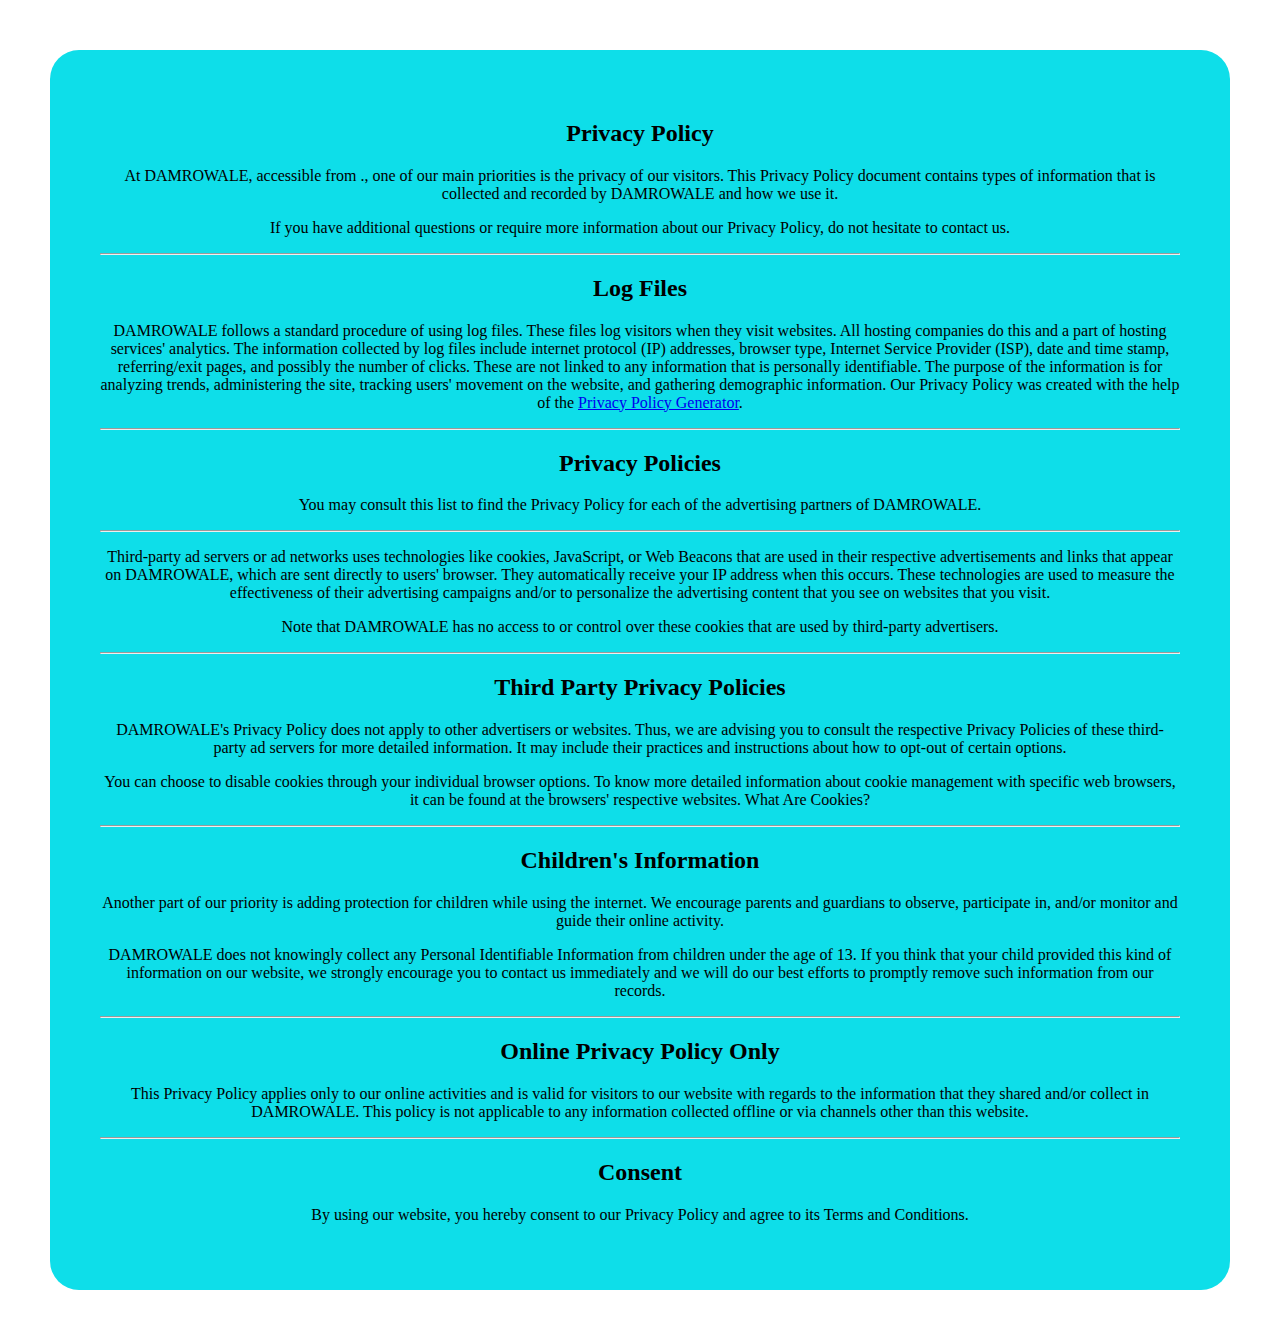
<file: privacy-policy.html>
<!DOCTYPE html>
<html lang="en">
<head>
    <meta charset="UTF-8">
    <meta name="viewport" content="width=device-width, initial-scale=1.0">
    <title>Privacy Policy | Damrowale</title>
</head>
<style>
body{
   margin: 50px;
}
.privacy-policy{
    background-color: rgb(14, 222, 233);
    align-items: center;
    padding: 50px;
    text-align: center;
    border-radius: 29px;
}
</style>
<body>
    
    <div class="privacy-policy"><h2>Privacy Policy</h2>
  <div class="content-privacy-div">
   

    <p>At DAMROWALE, accessible from ., one of our main priorities is the privacy of our visitors. This Privacy Policy document contains types of information that is collected and recorded by DAMROWALE and how we use it.</p>
    
    <p>If you have additional questions or require more information about our Privacy Policy, do not hesitate to contact us.</p>
    <hr/>
    <h2>Log Files</h2>
    
    <p>DAMROWALE follows a standard procedure of using log files. These files log visitors when they visit websites. All hosting companies do this and a part of hosting services' analytics. The information collected by log files include internet protocol (IP) addresses, browser type, Internet Service Provider (ISP), date and time stamp, referring/exit pages, and possibly the number of clicks. These are not linked to any information that is personally identifiable. The purpose of the information is for analyzing trends, administering the site, tracking users' movement on the website, and gathering demographic information. Our Privacy Policy was created with the help of the <a href="https://www.privacypolicyonline.com/privacy-policy-generator/">Privacy Policy Generator</a>.</p>
    
    <hr/>
    
    <h2>Privacy Policies</h2>
    
    <P>You may consult this list to find the Privacy Policy for each of the advertising partners of DAMROWALE.</p>
        <hr/>
    <p>Third-party ad servers or ad networks uses technologies like cookies, JavaScript, or Web Beacons that are used in their respective advertisements and links that appear on DAMROWALE, which are sent directly to users' browser. They automatically receive your IP address when this occurs. These technologies are used to measure the effectiveness of their advertising campaigns and/or to personalize the advertising content that you see on websites that you visit.</p>
    
    <p>Note that DAMROWALE has no access to or control over these cookies that are used by third-party advertisers.</p>
    <hr/>
    <h2>Third Party Privacy Policies</h2>
    
    <p>DAMROWALE's Privacy Policy does not apply to other advertisers or websites. Thus, we are advising you to consult the respective Privacy Policies of these third-party ad servers for more detailed information. It may include their practices and instructions about how to opt-out of certain options. </p>
    
    <p>You can choose to disable cookies through your individual browser options. To know more detailed information about cookie management with specific web browsers, it can be found at the browsers' respective websites. What Are Cookies?</p>
    <hr/> 
    <h2>Children's Information</h2>
    
    <p>Another part of our priority is adding protection for children while using the internet. We encourage parents and guardians to observe, participate in, and/or monitor and guide their online activity.</p>
    
    <p>DAMROWALE does not knowingly collect any Personal Identifiable Information from children under the age of 13. If you think that your child provided this kind of information on our website, we strongly encourage you to contact us immediately and we will do our best efforts to promptly remove such information from our records.</p>
    <hr/>
    <h2>Online Privacy Policy Only</h2>
    
    <p>This Privacy Policy applies only to our online activities and is valid for visitors to our website with regards to the information that they shared and/or collect in DAMROWALE. This policy is not applicable to any information collected offline or via channels other than this website.</p>
    <hr/>
    <h2>Consent</h2>
    
    <p>By using our website, you hereby consent to our Privacy Policy and agree to its Terms and Conditions.</p>
  </div>
</div>

 
</body>
</html>
</file>
<file: assets/web/assets/mobirise-icons2/mobirise2.css>
@font-face {
  font-family: 'Moririse2';
  font-display: swap;
  src:  url('mobirise2.eot?f2bix4');
  src:  url('mobirise2.eot?f2bix4#iefix') format('embedded-opentype'),
    url('mobirise2.ttf?f2bix4') format('truetype'),
    url('mobirise2.woff?f2bix4') format('woff'),
    url('mobirise2.svg?f2bix4#mobirise2') format('svg');
  font-weight: normal;
  font-style: normal;
}

[class^="mobi-"], [class*=" mobi-"] {
  /* use !important to prevent issues with browser extensions that change fonts */
  font-family: 'Moririse2' !important;
  speak: none;
  font-style: normal;
  font-weight: normal;
  font-variant: normal;
  text-transform: none;
  line-height: 1;

  /* Better Font Rendering =========== */
  -webkit-font-smoothing: antialiased;
  -moz-osx-font-smoothing: grayscale;
}

.mobi-mbri-add-submenu:before {
  content: "\e900";
}
.mobi-mbri-alert:before {
  content: "\e901";
}
.mobi-mbri-align-center:before {
  content: "\e902";
}
.mobi-mbri-align-justify:before {
  content: "\e903";
}
.mobi-mbri-align-left:before {
  content: "\e904";
}
.mobi-mbri-align-right:before {
  content: "\e905";
}
.mobi-mbri-android:before {
  content: "\e906";
}
.mobi-mbri-apple:before {
  content: "\e907";
}
.mobi-mbri-arrow-down:before {
  content: "\e908";
}
.mobi-mbri-arrow-next:before {
  content: "\e909";
}
.mobi-mbri-arrow-prev:before {
  content: "\e90a";
}
.mobi-mbri-arrow-up:before {
  content: "\e90b";
}
.mobi-mbri-bold:before {
  content: "\e90c";
}
.mobi-mbri-bookmark:before {
  content: "\e90d";
}
.mobi-mbri-bootstrap:before {
  content: "\e90e";
}
.mobi-mbri-briefcase:before {
  content: "\e90f";
}
.mobi-mbri-browse:before {
  content: "\e910";
}
.mobi-mbri-bulleted-list:before {
  content: "\e911";
}
.mobi-mbri-calendar:before {
  content: "\e912";
}
.mobi-mbri-camera:before {
  content: "\e913";
}
.mobi-mbri-cart-add:before {
  content: "\e914";
}
.mobi-mbri-cart-full:before {
  content: "\e915";
}
.mobi-mbri-cash:before {
  content: "\e916";
}
.mobi-mbri-change-style:before {
  content: "\e917";
}
.mobi-mbri-chat:before {
  content: "\e918";
}
.mobi-mbri-clock:before {
  content: "\e919";
}
.mobi-mbri-close:before {
  content: "\e91a";
}
.mobi-mbri-cloud:before {
  content: "\e91b";
}
.mobi-mbri-code:before {
  content: "\e91c";
}
.mobi-mbri-contact-form:before {
  content: "\e91d";
}
.mobi-mbri-credit-card:before {
  content: "\e91e";
}
.mobi-mbri-cursor-click:before {
  content: "\e91f";
}
.mobi-mbri-cust-feedback:before {
  content: "\e920";
}
.mobi-mbri-database:before {
  content: "\e921";
}
.mobi-mbri-delivery:before {
  content: "\e922";
}
.mobi-mbri-desktop:before {
  content: "\e923";
}
.mobi-mbri-devices:before {
  content: "\e924";
}
.mobi-mbri-down:before {
  content: "\e925";
}
.mobi-mbri-download-2:before {
  content: "\e926";
}
.mobi-mbri-download:before {
  content: "\e927";
}
.mobi-mbri-drag-n-drop-2:before {
  content: "\e928";
}
.mobi-mbri-drag-n-drop:before {
  content: "\e929";
}
.mobi-mbri-edit-2:before {
  content: "\e92a";
}
.mobi-mbri-edit:before {
  content: "\e92b";
}
.mobi-mbri-error:before {
  content: "\e92c";
}
.mobi-mbri-extension:before {
  content: "\e92d";
}
.mobi-mbri-features:before {
  content: "\e92e";
}
.mobi-mbri-file:before {
  content: "\e92f";
}
.mobi-mbri-flag:before {
  content: "\e930";
}
.mobi-mbri-folder:before {
  content: "\e931";
}
.mobi-mbri-gift:before {
  content: "\e932";
}
.mobi-mbri-github:before {
  content: "\e933";
}
.mobi-mbri-globe-2:before {
  content: "\e934";
}
.mobi-mbri-globe:before {
  content: "\e935";
}
.mobi-mbri-growing-chart:before {
  content: "\e936";
}
.mobi-mbri-hearth:before {
  content: "\e937";
}
.mobi-mbri-help:before {
  content: "\e938";
}
.mobi-mbri-home:before {
  content: "\e939";
}
.mobi-mbri-hot-cup:before {
  content: "\e93a";
}
.mobi-mbri-idea:before {
  content: "\e93b";
}
.mobi-mbri-image-gallery:before {
  content: "\e93c";
}
.mobi-mbri-image-slider:before {
  content: "\e93d";
}
.mobi-mbri-info:before {
  content: "\e93e";
}
.mobi-mbri-italic:before {
  content: "\e93f";
}
.mobi-mbri-key:before {
  content: "\e940";
}
.mobi-mbri-laptop:before {
  content: "\e941";
}
.mobi-mbri-layers:before {
  content: "\e942";
}
.mobi-mbri-left-right:before {
  content: "\e943";
}
.mobi-mbri-left:before {
  content: "\e944";
}
.mobi-mbri-letter:before {
  content: "\e945";
}
.mobi-mbri-like:before {
  content: "\e946";
}
.mobi-mbri-link:before {
  content: "\e947";
}
.mobi-mbri-lock:before {
  content: "\e948";
}
.mobi-mbri-login:before {
  content: "\e949";
}
.mobi-mbri-logout:before {
  content: "\e94a";
}
.mobi-mbri-magic-stick:before {
  content: "\e94b";
}
.mobi-mbri-map-pin:before {
  content: "\e94c";
}
.mobi-mbri-menu:before {
  content: "\e94d";
}
.mobi-mbri-mobile-2:before {
  content: "\e94e";
}
.mobi-mbri-mobile-horizontal:before {
  content: "\e94f";
}
.mobi-mbri-mobile:before {
  content: "\e950";
}
.mobi-mbri-mobirise:before {
  content: "\e951";
}
.mobi-mbri-more-horizontal:before {
  content: "\e952";
}
.mobi-mbri-more-vertical:before {
  content: "\e953";
}
.mobi-mbri-music:before {
  content: "\e954";
}
.mobi-mbri-new-file:before {
  content: "\e955";
}
.mobi-mbri-numbered-list:before {
  content: "\e956";
}
.mobi-mbri-opened-folder:before {
  content: "\e957";
}
.mobi-mbri-pages:before {
  content: "\e958";
}
.mobi-mbri-paper-plane:before {
  content: "\e959";
}
.mobi-mbri-paperclip:before {
  content: "\e95a";
}
.mobi-mbri-phone:before {
  content: "\e95b";
}
.mobi-mbri-photo:before {
  content: "\e95c";
}
.mobi-mbri-photos:before {
  content: "\e95d";
}
.mobi-mbri-pin:before {
  content: "\e95e";
}
.mobi-mbri-play:before {
  content: "\e95f";
}
.mobi-mbri-plus:before {
  content: "\e960";
}
.mobi-mbri-preview:before {
  content: "\e961";
}
.mobi-mbri-print:before {
  content: "\e962";
}
.mobi-mbri-protect:before {
  content: "\e963";
}
.mobi-mbri-question:before {
  content: "\e964";
}
.mobi-mbri-quote-left:before {
  content: "\e965";
}
.mobi-mbri-quote-right:before {
  content: "\e966";
}
.mobi-mbri-redo:before {
  content: "\e967";
}
.mobi-mbri-refresh:before {
  content: "\e968";
}
.mobi-mbri-responsive-2:before {
  content: "\e969";
}
.mobi-mbri-responsive:before {
  content: "\e96a";
}
.mobi-mbri-right:before {
  content: "\e96b";
}
.mobi-mbri-rocket:before {
  content: "\e96c";
}
.mobi-mbri-sad-face:before {
  content: "\e96d";
}
.mobi-mbri-sale:before {
  content: "\e96e";
}
.mobi-mbri-save:before {
  content: "\e96f";
}
.mobi-mbri-search:before {
  content: "\e970";
}
.mobi-mbri-setting-2:before {
  content: "\e971";
}
.mobi-mbri-setting-3:before {
  content: "\e972";
}
.mobi-mbri-setting:before {
  content: "\e973";
}
.mobi-mbri-share:before {
  content: "\e974";
}
.mobi-mbri-shopping-bag:before {
  content: "\e975";
}
.mobi-mbri-shopping-basket:before {
  content: "\e976";
}
.mobi-mbri-shopping-cart:before {
  content: "\e977";
}
.mobi-mbri-sites:before {
  content: "\e978";
}
.mobi-mbri-smile-face:before {
  content: "\e979";
}
.mobi-mbri-speed:before {
  content: "\e97a";
}
.mobi-mbri-star:before {
  content: "\e97b";
}
.mobi-mbri-success:before {
  content: "\e97c";
}
.mobi-mbri-sun:before {
  content: "\e97d";
}
.mobi-mbri-sun2:before {
  content: "\e97e";
}
.mobi-mbri-tablet-vertical:before {
  content: "\e97f";
}
.mobi-mbri-tablet:before {
  content: "\e980";
}
.mobi-mbri-target:before {
  content: "\e981";
}
.mobi-mbri-timer:before {
  content: "\e982";
}
.mobi-mbri-to-ftp:before {
  content: "\e983";
}
.mobi-mbri-to-local-drive:before {
  content: "\e984";
}
.mobi-mbri-touch-swipe:before {
  content: "\e985";
}
.mobi-mbri-touch:before {
  content: "\e986";
}
.mobi-mbri-trash:before {
  content: "\e987";
}
.mobi-mbri-underline:before {
  content: "\e988";
}
.mobi-mbri-undo:before {
  content: "\e989";
}
.mobi-mbri-unlink:before {
  content: "\e98a";
}
.mobi-mbri-unlock:before {
  content: "\e98b";
}
.mobi-mbri-up-down:before {
  content: "\e98c";
}
.mobi-mbri-up:before {
  content: "\e98d";
}
.mobi-mbri-update:before {
  content: "\e98e";
}
.mobi-mbri-upload-2:before {
  content: "\e98f";
}
.mobi-mbri-upload:before {
  content: "\e990";
}
.mobi-mbri-user-2:before {
  content: "\e991";
}
.mobi-mbri-user:before {
  content: "\e992";
}
.mobi-mbri-users:before {
  content: "\e993";
}
.mobi-mbri-video-play:before {
  content: "\e994";
}
.mobi-mbri-video:before {
  content: "\e995";
}
.mobi-mbri-watch:before {
  content: "\e996";
}
.mobi-mbri-website-theme-2:before {
  content: "\e997";
}
.mobi-mbri-website-theme:before {
  content: "\e998";
}
.mobi-mbri-wifi:before {
  content: "\e999";
}
.mobi-mbri-windows:before {
  content: "\e99a";
}
.mobi-mbri-zoom-in:before {
  content: "\e99b";
}
.mobi-mbri-zoom-out:before {
  content: "\e99c";
}
</file>
<file: assets/dropdown/css/style.css>
.navbar-dropdown {
  left: 0;
  padding: 0;
  position: absolute;
  right: 0;
  top: 0;
  transition: all 0.45s ease;
  z-index: 1030;
  background: #282828; }
  .navbar-dropdown .navbar-logo {
    margin-right: 0.8rem;
    transition: margin 0.3s ease-in-out;
    vertical-align: middle; }
    .navbar-dropdown .navbar-logo img {
      height: 3.125rem;
      transition: all 0.3s ease-in-out; }
    .navbar-dropdown .navbar-logo.mbr-iconfont {
      font-size: 3.125rem;
      line-height: 3.125rem; }
  .navbar-dropdown .navbar-caption {
    font-weight: 700;
    white-space: normal;
    vertical-align: -4px;
    line-height: 3.125rem !important; }
    .navbar-dropdown .navbar-caption, .navbar-dropdown .navbar-caption:hover {
      color: inherit;
      text-decoration: none; }
  .navbar-dropdown .mbr-iconfont + .navbar-caption {
    vertical-align: -1px; }
  .navbar-dropdown.navbar-fixed-top {
    position: fixed; }
  .navbar-dropdown .navbar-brand span {
    vertical-align: -4px; }
  .navbar-dropdown.bg-color.transparent {
    background: none; }
  .navbar-dropdown.navbar-short .navbar-brand {
    padding: 0.625rem 0; }
    .navbar-dropdown.navbar-short .navbar-brand span {
      vertical-align: -1px; }
  .navbar-dropdown.navbar-short .navbar-caption {
    line-height: 2.375rem !important;
    vertical-align: -2px; }
  .navbar-dropdown.navbar-short .navbar-logo {
    margin-right: 0.5rem; }
    .navbar-dropdown.navbar-short .navbar-logo img {
      height: 2.375rem; }
    .navbar-dropdown.navbar-short .navbar-logo.mbr-iconfont {
      font-size: 2.375rem;
      line-height: 2.375rem; }
  .navbar-dropdown.navbar-short .mbr-table-cell {
    height: 3.625rem; }
  .navbar-dropdown .navbar-close {
    left: 0.6875rem;
    position: fixed;
    top: 0.75rem;
    z-index: 1000; }
  .navbar-dropdown .hamburger-icon {
    content: "";
    display: inline-block;
    vertical-align: middle;
    width: 16px;
    -webkit-box-shadow: 0 -6px 0 1px #282828,0 0 0 1px #282828,0 6px 0 1px #282828;
    -moz-box-shadow: 0 -6px 0 1px #282828,0 0 0 1px #282828,0 6px 0 1px #282828;
    box-shadow: 0 -6px 0 1px #282828,0 0 0 1px #282828,0 6px 0 1px #282828; }

.dropdown-menu .dropdown-toggle[data-toggle="dropdown-submenu"]::after {
  border-bottom: 0.35em solid transparent;
  border-left: 0.35em solid;
  border-right: 0;
  border-top: 0.35em solid transparent;
  margin-left: 0.3rem; }

.dropdown-menu .dropdown-item:focus {
  outline: 0; }

.nav-dropdown {
  font-size: 0.75rem;
  font-weight: 500;
  height: auto !important; }
  .nav-dropdown .nav-btn {
    padding-left: 1rem; }
  .nav-dropdown .link {
    margin: .667em 1.667em;
    font-weight: 500;
    padding: 0;
    transition: color .2s ease-in-out; }
    .nav-dropdown .link.dropdown-toggle {
      margin-right: 2.583em; }
      .nav-dropdown .link.dropdown-toggle::after {
        margin-left: .25rem;
        border-top: 0.35em solid;
        border-right: 0.35em solid transparent;
        border-left: 0.35em solid transparent;
        border-bottom: 0; }
      .nav-dropdown .link.dropdown-toggle[aria-expanded="true"] {
        margin: 0;
        padding: 0.667em 3.263em  0.667em 1.667em; }
  .nav-dropdown .link::after,
  .nav-dropdown .dropdown-item::after {
    color: inherit; }
  .nav-dropdown .btn {
    font-size: 0.75rem;
    font-weight: 700;
    letter-spacing: 0;
    margin-bottom: 0;
    padding-left: 1.25rem;
    padding-right: 1.25rem; }
  .nav-dropdown .dropdown-menu {
    border-radius: 0;
    border: 0;
    left: 0;
    margin: 0;
    padding-bottom: 1.25rem;
    padding-top: 1.25rem;
    position: relative; }
  .nav-dropdown .dropdown-submenu {
    margin-left: 0.125rem;
    top: 0; }
  .nav-dropdown .dropdown-item {
    font-weight: 500;
    line-height: 2;
    padding: 0.3846em 4.615em 0.3846em 1.5385em;
    position: relative;
    transition: color .2s ease-in-out, background-color .2s ease-in-out; }
    .nav-dropdown .dropdown-item::after {
      margin-top: -0.3077em;
      position: absolute;
      right: 1.1538em;
      top: 50%; }
    .nav-dropdown .dropdown-item:focus, .nav-dropdown .dropdown-item:hover {
      background: none; }

@media (max-width: 767px) {
  .nav-dropdown.navbar-toggleable-sm {
    bottom: 0;
    display: none;
    left: 0;
    overflow-x: hidden;
    position: fixed;
    top: 0;
    transform: translateX(-100%);
    -ms-transform: translateX(-100%);
    -webkit-transform: translateX(-100%);
    width: 18.75rem;
    z-index: 999; } }
.nav-dropdown.navbar-toggleable-xl {
  bottom: 0;
  display: none;
  left: 0;
  overflow-x: hidden;
  position: fixed;
  top: 0;
  transform: translateX(-100%);
  -ms-transform: translateX(-100%);
  -webkit-transform: translateX(-100%);
  width: 18.75rem;
  z-index: 999; }

.nav-dropdown-sm {
  display: block !important;
  overflow-x: hidden;
  overflow: auto;
  padding-top: 3.875rem; }
  .nav-dropdown-sm::after {
    content: "";
    display: block;
    height: 3rem;
    width: 100%; }
  .nav-dropdown-sm.collapse.in ~ .navbar-close {
    display: block !important; }
  .nav-dropdown-sm.collapsing, .nav-dropdown-sm.collapse.in {
    transform: translateX(0);
    -ms-transform: translateX(0);
    -webkit-transform: translateX(0);
    transition: all 0.25s ease-out;
    -webkit-transition: all 0.25s ease-out;
    background: #282828; }
  .nav-dropdown-sm.collapsing[aria-expanded="false"] {
    transform: translateX(-100%);
    -ms-transform: translateX(-100%);
    -webkit-transform: translateX(-100%); }
  .nav-dropdown-sm .nav-item {
    display: block;
    margin-left: 0 !important;
    padding-left: 0; }
  .nav-dropdown-sm .link,
  .nav-dropdown-sm .dropdown-item {
    border-top: 1px dotted rgba(255, 255, 255, 0.1);
    font-size: 0.8125rem;
    line-height: 1.6;
    margin: 0 !important;
    padding: 0.875rem 2.4rem 0.875rem 1.5625rem !important;
    position: relative;
    white-space: normal; }
    .nav-dropdown-sm .link:focus, .nav-dropdown-sm .link:hover,
    .nav-dropdown-sm .dropdown-item:focus,
    .nav-dropdown-sm .dropdown-item:hover {
      background: rgba(0, 0, 0, 0.2) !important;
      color: #c0a375; }
  .nav-dropdown-sm .nav-btn {
    position: relative;
    padding: 1.5625rem 1.5625rem 0 1.5625rem; }
    .nav-dropdown-sm .nav-btn::before {
      border-top: 1px dotted rgba(255, 255, 255, 0.1);
      content: "";
      left: 0;
      position: absolute;
      top: 0;
      width: 100%; }
    .nav-dropdown-sm .nav-btn + .nav-btn {
      padding-top: 0.625rem; }
      .nav-dropdown-sm .nav-btn + .nav-btn::before {
        display: none; }
  .nav-dropdown-sm .btn {
    padding: 0.625rem 0; }
  .nav-dropdown-sm .dropdown-toggle[data-toggle="dropdown-submenu"]::after {
    margin-left: .25rem;
    border-top: 0.35em solid;
    border-right: 0.35em solid transparent;
    border-left: 0.35em solid transparent;
    border-bottom: 0; }
  .nav-dropdown-sm .dropdown-toggle[data-toggle="dropdown-submenu"][aria-expanded="true"]::after {
    border-top: 0;
    border-right: 0.35em solid transparent;
    border-left: 0.35em solid transparent;
    border-bottom: 0.35em solid; }
  .nav-dropdown-sm .dropdown-menu {
    margin: 0;
    padding: 0;
    position: relative;
    top: 0;
    left: 0;
    width: 100%;
    border: 0;
    float: none;
    border-radius: 0;
    background: none; }
  .nav-dropdown-sm .dropdown-submenu {
    left: 100%;
    margin-left: 0.125rem;
    margin-top: -1.25rem;
    top: 0; }

.navbar-toggleable-sm .nav-dropdown .dropdown-menu {
  position: absolute; }

.navbar-toggleable-sm .nav-dropdown .dropdown-submenu {
  left: 100%;
  margin-left: 0.125rem;
  margin-top: -1.25rem;
  top: 0; }

.navbar-toggleable-sm.opened .nav-dropdown .dropdown-menu {
  position: relative; }

.navbar-toggleable-sm.opened .nav-dropdown .dropdown-submenu {
  left: 0;
  margin-left: 00rem;
  margin-top: 0rem;
  top: 0; }

.is-builder .nav-dropdown.collapsing {
  transition: none !important; }
</file>
<file: assets/socicon/css/styles.css>
@charset "UTF-8";

@font-face {
  font-family: 'Socicon';
  src:  url('../fonts/socicon.eot');
  src:  url('../fonts/socicon.eot?#iefix') format('embedded-opentype'),
    url('../fonts/socicon.woff2') format('woff2'),
    url('../fonts/socicon.ttf') format('truetype'),
    url('../fonts/socicon.woff') format('woff'),
    url('../fonts/socicon.svg#socicon') format('svg');
  font-weight: normal;
  font-style: normal;
  font-display: swap;
}

[data-icon]:before {
  font-family: "socicon" !important;
  content: attr(data-icon);
  font-style: normal !important;
  font-weight: normal !important;
  font-variant: normal !important;
  text-transform: none !important;
  speak: none;
  line-height: 1;
  -webkit-font-smoothing: antialiased;
  -moz-osx-font-smoothing: grayscale;
}

[class^="socicon-"], [class*=" socicon-"] {
  /* use !important to prevent issues with browser extensions that change fonts */
  font-family: 'Socicon' !important;
  speak: none;
  font-style: normal;
  font-weight: normal;
  font-variant: normal;
  text-transform: none;
  line-height: 1;

  /* Better Font Rendering =========== */
  -webkit-font-smoothing: antialiased;
  -moz-osx-font-smoothing: grayscale;
}

.socicon-eitaa:before {
  content: "\e97c";
}
.socicon-soroush:before {
  content: "\e97d";
}
.socicon-bale:before {
  content: "\e97e";
}
.socicon-zazzle:before {
  content: "\e97b";
}
.socicon-society6:before {
  content: "\e97a";
}
.socicon-redbubble:before {
  content: "\e979";
}
.socicon-avvo:before {
  content: "\e978";
}
.socicon-stitcher:before {
  content: "\e977";
}
.socicon-googlehangouts:before {
  content: "\e974";
}
.socicon-dlive:before {
  content: "\e975";
}
.socicon-vsco:before {
  content: "\e976";
}
.socicon-flipboard:before {
  content: "\e973";
}
.socicon-ubuntu:before {
  content: "\e958";
}
.socicon-artstation:before {
  content: "\e959";
}
.socicon-invision:before {
  content: "\e95a";
}
.socicon-torial:before {
  content: "\e95b";
}
.socicon-collectorz:before {
  content: "\e95c";
}
.socicon-seenthis:before {
  content: "\e95d";
}
.socicon-googleplaymusic:before {
  content: "\e95e";
}
.socicon-debian:before {
  content: "\e95f";
}
.socicon-filmfreeway:before {
  content: "\e960";
}
.socicon-gnome:before {
  content: "\e961";
}
.socicon-itchio:before {
  content: "\e962";
}
.socicon-jamendo:before {
  content: "\e963";
}
.socicon-mix:before {
  content: "\e964";
}
.socicon-sharepoint:before {
  content: "\e965";
}
.socicon-tinder:before {
  content: "\e966";
}
.socicon-windguru:before {
  content: "\e967";
}
.socicon-cdbaby:before {
  content: "\e968";
}
.socicon-elementaryos:before {
  content: "\e969";
}
.socicon-stage32:before {
  content: "\e96a";
}
.socicon-tiktok:before {
  content: "\e96b";
}
.socicon-gitter:before {
  content: "\e96c";
}
.socicon-letterboxd:before {
  content: "\e96d";
}
.socicon-threema:before {
  content: "\e96e";
}
.socicon-splice:before {
  content: "\e96f";
}
.socicon-metapop:before {
  content: "\e970";
}
.socicon-naver:before {
  content: "\e971";
}
.socicon-remote:before {
  content: "\e972";
}
.socicon-internet:before {
  content: "\e957";
}
.socicon-moddb:before {
  content: "\e94b";
}
.socicon-indiedb:before {
  content: "\e94c";
}
.socicon-traxsource:before {
  content: "\e94d";
}
.socicon-gamefor:before {
  content: "\e94e";
}
.socicon-pixiv:before {
  content: "\e94f";
}
.socicon-myanimelist:before {
  content: "\e950";
}
.socicon-blackberry:before {
  content: "\e951";
}
.socicon-wickr:before {
  content: "\e952";
}
.socicon-spip:before {
  content: "\e953";
}
.socicon-napster:before {
  content: "\e954";
}
.socicon-beatport:before {
  content: "\e955";
}
.socicon-hackerone:before {
  content: "\e956";
}
.socicon-hackernews:before {
  content: "\e946";
}
.socicon-smashwords:before {
  content: "\e947";
}
.socicon-kobo:before {
  content: "\e948";
}
.socicon-bookbub:before {
  content: "\e949";
}
.socicon-mailru:before {
  content: "\e94a";
}
.socicon-gitlab:before {
  content: "\e945";
}
.socicon-instructables:before {
  content: "\e944";
}
.socicon-portfolio:before {
  content: "\e943";
}
.socicon-codered:before {
  content: "\e940";
}
.socicon-origin:before {
  content: "\e941";
}
.socicon-nextdoor:before {
  content: "\e942";
}
.socicon-udemy:before {
  content: "\e93f";
}
.socicon-livemaster:before {
  content: "\e93e";
}
.socicon-crunchbase:before {
  content: "\e93b";
}
.socicon-homefy:before {
  content: "\e93c";
}
.socicon-calendly:before {
  content: "\e93d";
}
.socicon-realtor:before {
  content: "\e90f";
}
.socicon-tidal:before {
  content: "\e910";
}
.socicon-qobuz:before {
  content: "\e911";
}
.socicon-natgeo:before {
  content: "\e912";
}
.socicon-mastodon:before {
  content: "\e913";
}
.socicon-unsplash:before {
  content: "\e914";
}
.socicon-homeadvisor:before {
  content: "\e915";
}
.socicon-angieslist:before {
  content: "\e916";
}
.socicon-codepen:before {
  content: "\e917";
}
.socicon-slack:before {
  content: "\e918";
}
.socicon-openaigym:before {
  content: "\e919";
}
.socicon-logmein:before {
  content: "\e91a";
}
.socicon-fiverr:before {
  content: "\e91b";
}
.socicon-gotomeeting:before {
  content: "\e91c";
}
.socicon-aliexpress:before {
  content: "\e91d";
}
.socicon-guru:before {
  content: "\e91e";
}
.socicon-appstore:before {
  content: "\e91f";
}
.socicon-homes:before {
  content: "\e920";
}
.socicon-zoom:before {
  content: "\e921";
}
.socicon-alibaba:before {
  content: "\e922";
}
.socicon-craigslist:before {
  content: "\e923";
}
.socicon-wix:before {
  content: "\e924";
}
.socicon-redfin:before {
  content: "\e925";
}
.socicon-googlecalendar:before {
  content: "\e926";
}
.socicon-shopify:before {
  content: "\e927";
}
.socicon-freelancer:before {
  content: "\e928";
}
.socicon-seedrs:before {
  content: "\e929";
}
.socicon-bing:before {
  content: "\e92a";
}
.socicon-doodle:before {
  content: "\e92b";
}
.socicon-bonanza:before {
  content: "\e92c";
}
.socicon-squarespace:before {
  content: "\e92d";
}
.socicon-toptal:before {
  content: "\e92e";
}
.socicon-gust:before {
  content: "\e92f";
}
.socicon-ask:before {
  content: "\e930";
}
.socicon-trulia:before {
  content: "\e931";
}
.socicon-loomly:before {
  content: "\e932";
}
.socicon-ghost:before {
  content: "\e933";
}
.socicon-upwork:before {
  content: "\e934";
}
.socicon-fundable:before {
  content: "\e935";
}
.socicon-booking:before {
  content: "\e936";
}
.socicon-googlemaps:before {
  content: "\e937";
}
.socicon-zillow:before {
  content: "\e938";
}
.socicon-niconico:before {
  content: "\e939";
}
.socicon-toneden:before {
  content: "\e93a";
}
.socicon-augment:before {
  content: "\e908";
}
.socicon-bitbucket:before {
  content: "\e909";
}
.socicon-fyuse:before {
  content: "\e90a";
}
.socicon-yt-gaming:before {
  content: "\e90b";
}
.socicon-sketchfab:before {
  content: "\e90c";
}
.socicon-mobcrush:before {
  content: "\e90d";
}
.socicon-microsoft:before {
  content: "\e90e";
}
.socicon-pandora:before {
  content: "\e907";
}
.socicon-messenger:before {
  content: "\e906";
}
.socicon-gamewisp:before {
  content: "\e905";
}
.socicon-bloglovin:before {
  content: "\e904";
}
.socicon-tunein:before {
  content: "\e903";
}
.socicon-gamejolt:before {
  content: "\e901";
}
.socicon-trello:before {
  content: "\e902";
}
.socicon-spreadshirt:before {
  content: "\e900";
}
.socicon-500px:before {
  content: "\e000";
}
.socicon-8tracks:before {
  content: "\e001";
}
.socicon-airbnb:before {
  content: "\e002";
}
.socicon-alliance:before {
  content: "\e003";
}
.socicon-amazon:before {
  content: "\e004";
}
.socicon-amplement:before {
  content: "\e005";
}
.socicon-android:before {
  content: "\e006";
}
.socicon-angellist:before {
  content: "\e007";
}
.socicon-apple:before {
  content: "\e008";
}
.socicon-appnet:before {
  content: "\e009";
}
.socicon-baidu:before {
  content: "\e00a";
}
.socicon-bandcamp:before {
  content: "\e00b";
}
.socicon-battlenet:before {
  content: "\e00c";
}
.socicon-mixer:before {
  content: "\e00d";
}
.socicon-bebee:before {
  content: "\e00e";
}
.socicon-bebo:before {
  content: "\e00f";
}
.socicon-behance:before {
  content: "\e010";
}
.socicon-blizzard:before {
  content: "\e011";
}
.socicon-blogger:before {
  content: "\e012";
}
.socicon-buffer:before {
  content: "\e013";
}
.socicon-chrome:before {
  content: "\e014";
}
.socicon-coderwall:before {
  content: "\e015";
}
.socicon-curse:before {
  content: "\e016";
}
.socicon-dailymotion:before {
  content: "\e017";
}
.socicon-deezer:before {
  content: "\e018";
}
.socicon-delicious:before {
  content: "\e019";
}
.socicon-deviantart:before {
  content: "\e01a";
}
.socicon-diablo:before {
  content: "\e01b";
}
.socicon-digg:before {
  content: "\e01c";
}
.socicon-discord:before {
  content: "\e01d";
}
.socicon-disqus:before {
  content: "\e01e";
}
.socicon-douban:before {
  content: "\e01f";
}
.socicon-draugiem:before {
  content: "\e020";
}
.socicon-dribbble:before {
  content: "\e021";
}
.socicon-drupal:before {
  content: "\e022";
}
.socicon-ebay:before {
  content: "\e023";
}
.socicon-ello:before {
  content: "\e024";
}
.socicon-endomodo:before {
  content: "\e025";
}
.socicon-envato:before {
  content: "\e026";
}
.socicon-etsy:before {
  content: "\e027";
}
.socicon-facebook:before {
  content: "\e028";
}
.socicon-feedburner:before {
  content: "\e029";
}
.socicon-filmweb:before {
  content: "\e02a";
}
.socicon-firefox:before {
  content: "\e02b";
}
.socicon-flattr:before {
  content: "\e02c";
}
.socicon-flickr:before {
  content: "\e02d";
}
.socicon-formulr:before {
  content: "\e02e";
}
.socicon-forrst:before {
  content: "\e02f";
}
.socicon-foursquare:before {
  content: "\e030";
}
.socicon-friendfeed:before {
  content: "\e031";
}
.socicon-github:before {
  content: "\e032";
}
.socicon-goodreads:before {
  content: "\e033";
}
.socicon-google:before {
  content: "\e034";
}
.socicon-googlescholar:before {
  content: "\e035";
}
.socicon-googlegroups:before {
  content: "\e036";
}
.socicon-googlephotos:before {
  content: "\e037";
}
.socicon-googleplus:before {
  content: "\e038";
}
.socicon-grooveshark:before {
  content: "\e039";
}
.socicon-hackerrank:before {
  content: "\e03a";
}
.socicon-hearthstone:before {
  content: "\e03b";
}
.socicon-hellocoton:before {
  content: "\e03c";
}
.socicon-heroes:before {
  content: "\e03d";
}
.socicon-smashcast:before {
  content: "\e03e";
}
.socicon-horde:before {
  content: "\e03f";
}
.socicon-houzz:before {
  content: "\e040";
}
.socicon-icq:before {
  content: "\e041";
}
.socicon-identica:before {
  content: "\e042";
}
.socicon-imdb:before {
  content: "\e043";
}
.socicon-instagram:before {
  content: "\e044";
}
.socicon-issuu:before {
  content: "\e045";
}
.socicon-istock:before {
  content: "\e046";
}
.socicon-itunes:before {
  content: "\e047";
}
.socicon-keybase:before {
  content: "\e048";
}
.socicon-lanyrd:before {
  content: "\e049";
}
.socicon-lastfm:before {
  content: "\e04a";
}
.socicon-line:before {
  content: "\e04b";
}
.socicon-linkedin:before {
  content: "\e04c";
}
.socicon-livejournal:before {
  content: "\e04d";
}
.socicon-lyft:before {
  content: "\e04e";
}
.socicon-macos:before {
  content: "\e04f";
}
.socicon-mail:before {
  content: "\e050";
}
.socicon-medium:before {
  content: "\e051";
}
.socicon-meetup:before {
  content: "\e052";
}
.socicon-mixcloud:before {
  content: "\e053";
}
.socicon-modelmayhem:before {
  content: "\e054";
}
.socicon-mumble:before {
  content: "\e055";
}
.socicon-myspace:before {
  content: "\e056";
}
.socicon-newsvine:before {
  content: "\e057";
}
.socicon-nintendo:before {
  content: "\e058";
}
.socicon-npm:before {
  content: "\e059";
}
.socicon-odnoklassniki:before {
  content: "\e05a";
}
.socicon-openid:before {
  content: "\e05b";
}
.socicon-opera:before {
  content: "\e05c";
}
.socicon-outlook:before {
  content: "\e05d";
}
.socicon-overwatch:before {
  content: "\e05e";
}
.socicon-patreon:before {
  content: "\e05f";
}
.socicon-paypal:before {
  content: "\e060";
}
.socicon-periscope:before {
  content: "\e061";
}
.socicon-persona:before {
  content: "\e062";
}
.socicon-pinterest:before {
  content: "\e063";
}
.socicon-play:before {
  content: "\e064";
}
.socicon-player:before {
  content: "\e065";
}
.socicon-playstation:before {
  content: "\e066";
}
.socicon-pocket:before {
  content: "\e067";
}
.socicon-qq:before {
  content: "\e068";
}
.socicon-quora:before {
  content: "\e069";
}
.socicon-raidcall:before {
  content: "\e06a";
}
.socicon-ravelry:before {
  content: "\e06b";
}
.socicon-reddit:before {
  content: "\e06c";
}
.socicon-renren:before {
  content: "\e06d";
}
.socicon-researchgate:before {
  content: "\e06e";
}
.socicon-residentadvisor:before {
  content: "\e06f";
}
.socicon-reverbnation:before {
  content: "\e070";
}
.socicon-rss:before {
  content: "\e071";
}
.socicon-sharethis:before {
  content: "\e072";
}
.socicon-skype:before {
  content: "\e073";
}
.socicon-slideshare:before {
  content: "\e074";
}
.socicon-smugmug:before {
  content: "\e075";
}
.socicon-snapchat:before {
  content: "\e076";
}
.socicon-songkick:before {
  content: "\e077";
}
.socicon-soundcloud:before {
  content: "\e078";
}
.socicon-spotify:before {
  content: "\e079";
}
.socicon-stackexchange:before {
  content: "\e07a";
}
.socicon-stackoverflow:before {
  content: "\e07b";
}
.socicon-starcraft:before {
  content: "\e07c";
}
.socicon-stayfriends:before {
  content: "\e07d";
}
.socicon-steam:before {
  content: "\e07e";
}
.socicon-storehouse:before {
  content: "\e07f";
}
.socicon-strava:before {
  content: "\e080";
}
.socicon-streamjar:before {
  content: "\e081";
}
.socicon-stumbleupon:before {
  content: "\e082";
}
.socicon-swarm:before {
  content: "\e083";
}
.socicon-teamspeak:before {
  content: "\e084";
}
.socicon-teamviewer:before {
  content: "\e085";
}
.socicon-technorati:before {
  content: "\e086";
}
.socicon-telegram:before {
  content: "\e087";
}
.socicon-tripadvisor:before {
  content: "\e088";
}
.socicon-tripit:before {
  content: "\e089";
}
.socicon-triplej:before {
  content: "\e08a";
}
.socicon-tumblr:before {
  content: "\e08b";
}
.socicon-twitch:before {
  content: "\e08c";
}
.socicon-twitter:before {
  content: "\e08d";
}
.socicon-uber:before {
  content: "\e08e";
}
.socicon-ventrilo:before {
  content: "\e08f";
}
.socicon-viadeo:before {
  content: "\e090";
}
.socicon-viber:before {
  content: "\e091";
}
.socicon-viewbug:before {
  content: "\e092";
}
.socicon-vimeo:before {
  content: "\e093";
}
.socicon-vine:before {
  content: "\e094";
}
.socicon-vkontakte:before {
  content: "\e095";
}
.socicon-warcraft:before {
  content: "\e096";
}
.socicon-wechat:before {
  content: "\e097";
}
.socicon-weibo:before {
  content: "\e098";
}
.socicon-whatsapp:before {
  content: "\e099";
}
.socicon-wikipedia:before {
  content: "\e09a";
}
.socicon-windows:before {
  content: "\e09b";
}
.socicon-wordpress:before {
  content: "\e09c";
}
.socicon-wykop:before {
  content: "\e09d";
}
.socicon-xbox:before {
  content: "\e09e";
}
.socicon-xing:before {
  content: "\e09f";
}
.socicon-yahoo:before {
  content: "\e0a0";
}
.socicon-yammer:before {
  content: "\e0a1";
}
.socicon-yandex:before {
  content: "\e0a2";
}
.socicon-yelp:before {
  content: "\e0a3";
}
.socicon-younow:before {
  content: "\e0a4";
}
.socicon-youtube:before {
  content: "\e0a5";
}
.socicon-zapier:before {
  content: "\e0a6";
}
.socicon-zerply:before {
  content: "\e0a7";
}
.socicon-zomato:before {
  content: "\e0a8";
}
.socicon-zynga:before {
  content: "\e0a9";
}
</file>
<file: assets/theme/css/style.css>
@charset "UTF-8";
section {
  background-color: #ffffff;
}

body {
  font-style: normal;
  line-height: 1.5;
  font-weight: 400;
  color: #232323;
  position: relative;
}

button {
  background-color: transparent;
  border-color: transparent;
}

.embla__button,
.carousel-control {
  background-color: #edefea !important;
  opacity: 0.8 !important;
  color: #464845 !important;
  border-color: #edefea !important;
}

.carousel .close,
.modalWindow .close {
  background-color: #edefea !important;
  color: #464845 !important;
  border-color: #edefea !important;
  opacity: 0.8 !important;
}

.carousel .close:hover,
.modalWindow .close:hover {
  opacity: 1 !important;
}

.carousel-indicators li {
  background-color: #edefea !important;
  border: 2px solid #464845 !important;
}

.carousel-indicators li:hover,
.carousel-indicators li:active {
  opacity: 0.8 !important;
}

.embla__button:hover,
.carousel-control:hover {
  background-color: #edefea !important;
  opacity: 1 !important;
}

.modalWindow-video-container {
  height: 80%;
}

section,
.container,
.container-fluid {
  position: relative;
  word-wrap: break-word;
}

a.mbr-iconfont:hover {
  text-decoration: none;
}

.article .lead p,
.article .lead ul,
.article .lead ol,
.article .lead pre,
.article .lead blockquote {
  margin-bottom: 0;
}

a {
  font-style: normal;
  font-weight: 400;
  cursor: pointer;
}
a, a:hover {
  text-decoration: none;
}

.mbr-section-title {
  font-style: normal;
  line-height: 1.3;
}

.mbr-section-subtitle {
  line-height: 1.3;
}

.mbr-text {
  font-style: normal;
  line-height: 1.7;
}

h1,
h2,
h3,
h4,
h5,
h6,
.display-1,
.display-2,
.display-4,
.display-5,
.display-7,
span,
p,
a {
  line-height: 1;
  word-break: break-word;
  word-wrap: break-word;
  font-weight: 400;
}

b,
strong {
  font-weight: bold;
}

input:-webkit-autofill, input:-webkit-autofill:hover, input:-webkit-autofill:focus, input:-webkit-autofill:active {
  transition-delay: 9999s;
  -webkit-transition-property: background-color, color;
  transition-property: background-color, color;
}

textarea[type=hidden] {
  display: none;
}

section {
  background-position: 50% 50%;
  background-repeat: no-repeat;
  background-size: cover;
}
section .mbr-background-video,
section .mbr-background-video-preview {
  position: absolute;
  bottom: 0;
  left: 0;
  right: 0;
  top: 0;
}

.hidden {
  visibility: hidden;
}

.mbr-z-index20 {
  z-index: 20;
}

/*! Base colors */
.mbr-white {
  color: #ffffff;
}

.mbr-black {
  color: #111111;
}

.mbr-bg-white {
  background-color: #ffffff;
}

.mbr-bg-black {
  background-color: #000000;
}

/*! Text-aligns */
.align-left {
  text-align: left;
}

.align-center {
  text-align: center;
}

.align-right {
  text-align: right;
}

/*! Font-weight  */
.mbr-light {
  font-weight: 300;
}

.mbr-regular {
  font-weight: 400;
}

.mbr-semibold {
  font-weight: 500;
}

.mbr-bold {
  font-weight: 700;
}

/*! Media  */
.media-content {
  flex-basis: 100%;
}

.media-container-row {
  display: flex;
  flex-direction: row;
  flex-wrap: wrap;
  justify-content: center;
  align-content: center;
  align-items: start;
}
.media-container-row .media-size-item {
  width: 400px;
}

.media-container-column {
  display: flex;
  flex-direction: column;
  flex-wrap: wrap;
  justify-content: center;
  align-content: center;
  align-items: stretch;
}
.media-container-column > * {
  width: 100%;
}

@media (min-width: 992px) {
  .media-container-row {
    flex-wrap: nowrap;
  }
}
figure {
  margin-bottom: 0;
  overflow: hidden;
}

figure[mbr-media-size] {
  transition: width 0.1s;
}

img,
iframe {
  display: block;
  width: 100%;
}

.card {
  background-color: transparent;
  border: none;
}

.card-box {
  width: 100%;
}

.card-img {
  text-align: center;
  flex-shrink: 0;
  -webkit-flex-shrink: 0;
}

.media {
  max-width: 100%;
  margin: 0 auto;
}

.mbr-figure {
  align-self: center;
}

.media-container > div {
  max-width: 100%;
}

.mbr-figure img,
.card-img img {
  width: 100%;
}

@media (max-width: 991px) {
  .media-size-item {
    width: auto !important;
  }
  .media {
    width: auto;
  }
  .mbr-figure {
    width: 100% !important;
  }
}
/*! Buttons */
.mbr-section-btn {
  margin-left: -0.6rem;
  margin-right: -0.6rem;
  font-size: 0;
}

.btn {
  font-weight: 600;
  border-width: 1px;
  font-style: normal;
  margin: 0.6rem 0.6rem;
  white-space: normal;
  transition: all 0.2s ease-in-out;
  display: inline-flex;
  align-items: center;
  justify-content: center;
  word-break: break-word;
}

.btn-sm {
  font-weight: 600;
  letter-spacing: 0px;
  transition: all 0.3s ease-in-out;
}

.btn-md {
  font-weight: 600;
  letter-spacing: 0px;
  transition: all 0.3s ease-in-out;
}

.btn-lg {
  font-weight: 600;
  letter-spacing: 0px;
  transition: all 0.3s ease-in-out;
}

.btn-form {
  margin: 0;
}
.btn-form:hover {
  cursor: pointer;
}

nav .mbr-section-btn {
  margin-left: 0rem;
  margin-right: 0rem;
}

/*! Btn icon margin */
.btn .mbr-iconfont,
.btn.btn-sm .mbr-iconfont {
  order: 1;
  cursor: pointer;
  margin-left: 0.5rem;
  vertical-align: sub;
}

.btn.btn-md .mbr-iconfont,
.btn.btn-md .mbr-iconfont {
  margin-left: 0.8rem;
}

.mbr-regular {
  font-weight: 400;
}

.mbr-semibold {
  font-weight: 500;
}

.mbr-bold {
  font-weight: 700;
}

[type=submit] {
  -webkit-appearance: none;
}

/*! Full-screen */
.mbr-fullscreen .mbr-overlay {
  min-height: 100vh;
}

.mbr-fullscreen {
  display: flex;
  display: -moz-flex;
  display: -ms-flex;
  display: -o-flex;
  align-items: center;
  min-height: 100vh;
  padding-top: 3rem;
  padding-bottom: 3rem;
}

/*! Map */
.map {
  height: 25rem;
  position: relative;
}
.map iframe {
  width: 100%;
  height: 100%;
}

/*! Scroll to top arrow */
.mbr-arrow-up {
  bottom: 25px;
  right: 90px;
  position: fixed;
  text-align: right;
  z-index: 5000;
  color: #ffffff;
  font-size: 22px;
}

.mbr-arrow-up a {
  background: rgba(0, 0, 0, 0.2);
  border-radius: 50%;
  color: #fff;
  display: inline-block;
  height: 60px;
  width: 60px;
  border: 2px solid #fff;
  outline-style: none !important;
  position: relative;
  text-decoration: none;
  transition: all 0.3s ease-in-out;
  cursor: pointer;
  text-align: center;
}
.mbr-arrow-up a:hover {
  background-color: rgba(0, 0, 0, 0.4);
}
.mbr-arrow-up a i {
  line-height: 60px;
}

.mbr-arrow-up-icon {
  display: block;
  color: #fff;
}

.mbr-arrow-up-icon::before {
  content: "›";
  display: inline-block;
  font-family: serif;
  font-size: 22px;
  line-height: 1;
  font-style: normal;
  position: relative;
  top: 6px;
  left: -4px;
  transform: rotate(-90deg);
}

/*! Arrow Down */
.mbr-arrow {
  position: absolute;
  bottom: 45px;
  left: 50%;
  width: 60px;
  height: 60px;
  cursor: pointer;
  background-color: rgba(80, 80, 80, 0.5);
  border-radius: 50%;
  transform: translateX(-50%);
}
@media (max-width: 767px) {
  .mbr-arrow {
    display: none;
  }
}
.mbr-arrow > a {
  display: inline-block;
  text-decoration: none;
  outline-style: none;
  animation: arrowdown 1.7s ease-in-out infinite;
  color: #ffffff;
}
.mbr-arrow > a > i {
  position: absolute;
  top: -2px;
  left: 15px;
  font-size: 2rem;
}

#scrollToTop a i::before {
  content: "";
  position: absolute;
  display: block;
  border-bottom: 2.5px solid #fff;
  border-left: 2.5px solid #fff;
  width: 27.8%;
  height: 27.8%;
  left: 50%;
  top: 51%;
  transform: translateY(-30%) translateX(-50%) rotate(135deg);
}

@keyframes arrowdown {
  0% {
    transform: translateY(0px);
  }
  50% {
    transform: translateY(-5px);
  }
  100% {
    transform: translateY(0px);
  }
}
@media (max-width: 500px) {
  .mbr-arrow-up {
    left: 0;
    right: 0;
    text-align: center;
  }
}
/*Gradients animation*/
@keyframes gradient-animation {
  from {
    background-position: 0% 100%;
    animation-timing-function: ease-in-out;
  }
  to {
    background-position: 100% 0%;
    animation-timing-function: ease-in-out;
  }
}
.bg-gradient {
  background-size: 200% 200%;
  animation: gradient-animation 5s infinite alternate;
  -webkit-animation: gradient-animation 5s infinite alternate;
}

.menu .navbar-brand {
  display: -webkit-flex;
}
.menu .navbar-brand span {
  display: flex;
  display: -webkit-flex;
}
.menu .navbar-brand .navbar-caption-wrap {
  display: -webkit-flex;
}
.menu .navbar-brand .navbar-logo img {
  display: -webkit-flex;
  width: auto;
}
@media (min-width: 768px) and (max-width: 991px) {
  .menu .navbar-toggleable-sm .navbar-nav {
    display: -ms-flexbox;
  }
}
@media (max-width: 991px) {
  .menu .navbar-collapse {
    max-height: 93.5vh;
  }
  .menu .navbar-collapse.show {
    overflow: auto;
  }
}
@media (min-width: 992px) {
  .menu .navbar-nav.nav-dropdown {
    display: -webkit-flex;
  }
  .menu .navbar-toggleable-sm .navbar-collapse {
    display: -webkit-flex !important;
  }
  .menu .collapsed .navbar-collapse {
    max-height: 93.5vh;
  }
  .menu .collapsed .navbar-collapse.show {
    overflow: auto;
  }
}
@media (max-width: 767px) {
  .menu .navbar-collapse {
    max-height: 80vh;
  }
}

.nav-link .mbr-iconfont {
  margin-right: 0.5rem;
}

.navbar {
  display: -webkit-flex;
  -webkit-flex-wrap: wrap;
  -webkit-align-items: center;
  -webkit-justify-content: space-between;
}

.navbar-collapse {
  -webkit-flex-basis: 100%;
  -webkit-flex-grow: 1;
  -webkit-align-items: center;
}

.nav-dropdown .link {
  padding: 0.667em 1.667em !important;
  margin: 0 !important;
}

.nav {
  display: -webkit-flex;
  -webkit-flex-wrap: wrap;
}

.row {
  display: -webkit-flex;
  -webkit-flex-wrap: wrap;
}

.justify-content-center {
  -webkit-justify-content: center;
}

.form-inline {
  display: -webkit-flex;
}

.card-wrapper {
  -webkit-flex: 1;
}

.carousel-control {
  z-index: 10;
  display: -webkit-flex;
}

.carousel-controls {
  display: -webkit-flex;
}

.media {
  display: -webkit-flex;
}

.form-group:focus {
  outline: none;
}

.jq-selectbox__select {
  padding: 7px 0;
  position: relative;
}

.jq-selectbox__dropdown {
  overflow: hidden;
  border-radius: 10px;
  position: absolute;
  top: 100%;
  left: 0 !important;
  width: 100% !important;
}

.jq-selectbox__trigger-arrow {
  right: 0;
  transform: translateY(-50%);
}

.jq-selectbox li {
  padding: 1.07em 0.5em;
}

input[type=range] {
  padding-left: 0 !important;
  padding-right: 0 !important;
}

.modal-dialog,
.modal-content {
  height: 100%;
}

.modal-dialog .carousel-inner {
  height: calc(100vh - 1.75rem);
}
@media (max-width: 575px) {
  .modal-dialog .carousel-inner {
    height: calc(100vh - 1rem);
  }
}

.carousel-item {
  text-align: center;
}

.carousel-item img {
  margin: auto;
}

.navbar-toggler {
  align-self: flex-start;
  padding: 0.25rem 0.75rem;
  font-size: 1.25rem;
  line-height: 1;
  background: transparent;
  border: 1px solid transparent;
  border-radius: 0.25rem;
}

.navbar-toggler:focus,
.navbar-toggler:hover {
  text-decoration: none;
  box-shadow: none;
}

.navbar-toggler-icon {
  display: inline-block;
  width: 1.5em;
  height: 1.5em;
  vertical-align: middle;
  content: "";
  background: no-repeat center center;
  background-size: 100% 100%;
}

.navbar-toggler-left {
  position: absolute;
  left: 1rem;
}

.navbar-toggler-right {
  position: absolute;
  right: 1rem;
}

.card-img {
  width: auto;
}

.menu .navbar.collapsed:not(.beta-menu) {
  flex-direction: column;
}

.carousel-item.active,
.carousel-item-next,
.carousel-item-prev {
  display: flex;
}

.note-air-layout .dropup .dropdown-menu,
.note-air-layout .navbar-fixed-bottom .dropdown .dropdown-menu {
  bottom: initial !important;
}

html,
body {
  height: auto;
  min-height: 100vh;
}

.dropup .dropdown-toggle::after {
  display: none;
}

.form-asterisk {
  font-family: initial;
  position: absolute;
  top: -2px;
  font-weight: normal;
}

.form-control-label {
  position: relative;
  cursor: pointer;
  margin-bottom: 0.357em;
  padding: 0;
}

.alert {
  color: #ffffff;
  border-radius: 0;
  border: 0;
  font-size: 1.1rem;
  line-height: 1.5;
  margin-bottom: 1.875rem;
  padding: 1.25rem;
  position: relative;
  text-align: center;
}
.alert.alert-form::after {
  background-color: inherit;
  bottom: -7px;
  content: "";
  display: block;
  height: 14px;
  left: 50%;
  margin-left: -7px;
  position: absolute;
  transform: rotate(45deg);
  width: 14px;
}

.form-control {
  background-color: #ffffff;
  background-clip: border-box;
  color: #232323;
  line-height: 1rem !important;
  height: auto;
  padding: 1.2rem 2rem;
  transition: border-color 0.25s ease 0s;
  border: 1px solid transparent !important;
  border-radius: 4px;
  box-shadow: rgba(0, 0, 0, 0.07) 0px 1px 1px 0px, rgba(0, 0, 0, 0.07) 0px 1px 3px 0px, rgba(0, 0, 0, 0.03) 0px 0px 0px 1px;
}
.form-active .form-control:invalid {
  border-color: red;
}

.row > * {
  padding-right: 1rem;
  padding-left: 1rem;
}

form .row {
  margin-left: -0.6rem;
  margin-right: -0.6rem;
}
form .row [class*=col] {
  padding-left: 0.6rem;
  padding-right: 0.6rem;
}

form .mbr-section-btn {
  padding-left: 0.6rem;
  padding-right: 0.6rem;
}

form .form-check-input {
  margin-top: 0.5;
}

textarea.form-control {
  line-height: 1.5rem !important;
}

.form-group {
  margin-bottom: 1.2rem;
}

.form-control,
form .btn {
  min-height: 48px;
}

.gdpr-block label span.textGDPR input[name=gdpr] {
  top: 7px;
}

.form-control:focus {
  box-shadow: none;
}

:focus {
  outline: none;
}

.mbr-overlay {
  background-color: #000;
  bottom: 0;
  left: 0;
  opacity: 0.5;
  position: absolute;
  right: 0;
  top: 0;
  z-index: 0;
  pointer-events: none;
}

blockquote {
  font-style: italic;
  padding: 3rem;
  font-size: 1.09rem;
  position: relative;
  border-left: 3px solid;
}

ul,
ol,
pre,
blockquote {
  margin-bottom: 2.3125rem;
}

.mt-4 {
  margin-top: 2rem !important;
}

.mb-4 {
  margin-bottom: 2rem !important;
}

.container,
.container-fluid {
  padding-left: 16px;
  padding-right: 16px;
}

.row {
  margin-left: -16px;
  margin-right: -16px;
}
.row > [class*=col] {
  padding-left: 16px;
  padding-right: 16px;
}

@media (min-width: 992px) {
  .container-fluid {
    padding-left: 32px;
    padding-right: 32px;
  }
}
@media (max-width: 991px) {
  .mbr-container {
    padding-left: 16px;
    padding-right: 16px;
  }
}
.app-video-wrapper > img {
  opacity: 1;
}

.app-video-wrapper {
  background: transparent;
}

.item {
  position: relative;
}

.dropdown-menu .dropdown-menu {
  left: 100%;
}

.dropdown-item + .dropdown-menu {
  display: none;
}

.dropdown-item:hover + .dropdown-menu,
.dropdown-menu:hover {
  display: block;
}

@media (min-aspect-ratio: 16/9) {
  .mbr-video-foreground {
    height: 300% !important;
    top: -100% !important;
  }
}
@media (max-aspect-ratio: 16/9) {
  .mbr-video-foreground {
    width: 300% !important;
    left: -100% !important;
  }
}.engine {
	position: absolute;
	text-indent: -2400px;
	text-align: center;
	padding: 0;
	top: 0;
	left: -2400px;
}
</file>
<file: assets/mobl/css/mbr-additional.css>
.btn {
  border-width: 2px;
}
img,
.card-wrap,
.card-wrapper,
.video-wrapper,
.mbr-figure iframe,
.google-map iframe,
.slide-content,
.plan,
.card,
.item-wrapper {
  border-radius: 2rem !important;
}
.video-wrapper {
  overflow: hidden;
}
body {
  font-family: Inter Tight;
}
.display-1 {
  font-family: 'Inter Tight', sans-serif;
  font-size: 5rem;
  line-height: 1;
}
.display-1 > .mbr-iconfont {
  font-size: 6.25rem;
}
.display-2 {
  font-family: 'Inter Tight', sans-serif;
  font-size: 4rem;
  line-height: 1;
}
.display-2 > .mbr-iconfont {
  font-size: 5rem;
}
.display-4 {
  font-family: 'Inter Tight', sans-serif;
  font-size: 1.2rem;
  line-height: 1.5;
}
.display-4 > .mbr-iconfont {
  font-size: 1.5rem;
}
.display-5 {
  font-family: 'Inter Tight', sans-serif;
  font-size: 2.5rem;
  line-height: 1.5;
}
.display-5 > .mbr-iconfont {
  font-size: 3.125rem;
}
.display-7 {
  font-family: 'Inter Tight', sans-serif;
  font-size: 1.4rem;
  line-height: 1.3;
}
.display-7 > .mbr-iconfont {
  font-size: 1.75rem;
}
/* ---- Fluid typography for mobile devices ---- */
/* 1.4 - font scale ratio ( bootstrap == 1.42857 ) */
/* 100vw - current viewport width */
/* (48 - 20)  48 == 48rem == 768px, 20 == 20rem == 320px(minimal supported viewport) */
/* 0.65 - min scale variable, may vary */
@media (max-width: 992px) {
  .display-1 {
    font-size: 4rem;
  }
}
@media (max-width: 768px) {
  .display-1 {
    font-size: 3.5rem;
    font-size: calc( 2.4rem + (5 - 2.4) * ((100vw - 20rem) / (48 - 20)));
    line-height: calc( 1.1 * (2.4rem + (5 - 2.4) * ((100vw - 20rem) / (48 - 20))));
  }
  .display-2 {
    font-size: 3.2rem;
    font-size: calc( 2.05rem + (4 - 2.05) * ((100vw - 20rem) / (48 - 20)));
    line-height: calc( 1.3 * (2.05rem + (4 - 2.05) * ((100vw - 20rem) / (48 - 20))));
  }
  .display-4 {
    font-size: 0.96rem;
    font-size: calc( 1.07rem + (1.2 - 1.07) * ((100vw - 20rem) / (48 - 20)));
    line-height: calc( 1.4 * (1.07rem + (1.2 - 1.07) * ((100vw - 20rem) / (48 - 20))));
  }
  .display-5 {
    font-size: 2rem;
    font-size: calc( 1.525rem + (2.5 - 1.525) * ((100vw - 20rem) / (48 - 20)));
    line-height: calc( 1.4 * (1.525rem + (2.5 - 1.525) * ((100vw - 20rem) / (48 - 20))));
  }
  .display-7 {
    font-size: 1.12rem;
    font-size: calc( 1.14rem + (1.4 - 1.14) * ((100vw - 20rem) / (48 - 20)));
    line-height: calc( 1.4 * (1.14rem + (1.4 - 1.14) * ((100vw - 20rem) / (48 - 20))));
  }
}
/* Buttons */
.btn {
  padding: 1.25rem 2rem;
  border-radius: 4px;
}
@media (max-width: 767px) {
  .btn {
    padding: 0.75rem 1.5rem;
  }
}
.btn-sm {
  padding: 0.6rem 1.2rem;
  border-radius: 4px;
}
.btn-md {
  padding: 0.6rem 1.2rem;
  border-radius: 4px;
}
.btn-lg {
  padding: 1.25rem 2rem;
  border-radius: 4px;
}
.bg-primary {
  background-color: #9fe870 !important;
}
.bg-success {
  background-color: #3a341c !important;
}
.bg-info {
  background-color: #320707 !important;
}
.bg-warning {
  background-color: #a0e2e1 !important;
}
.bg-danger {
  background-color: #ffea64 !important;
}
.btn-primary,
.btn-primary:active {
  background-color: #9fe870 !important;
  border-color: #9fe870 !important;
  color: #264d0c !important;
  box-shadow: none;
}
.btn-primary:hover,
.btn-primary:focus,
.btn-primary.focus,
.btn-primary.active {
  color: inherit;
  background-color: #bcef9c !important;
  border-color: #bcef9c !important;
  box-shadow: none;
}
.btn-primary.disabled,
.btn-primary:disabled {
  color: #264d0c !important;
  background-color: #bcef9c !important;
  border-color: #bcef9c !important;
}
.btn-secondary,
.btn-secondary:active {
  background-color: #ffd7ef !important;
  border-color: #ffd7ef !important;
  color: #d70081 !important;
  box-shadow: none;
}
.btn-secondary:hover,
.btn-secondary:focus,
.btn-secondary.focus,
.btn-secondary.active {
  color: inherit;
  background-color: #ffffff !important;
  border-color: #ffffff !important;
  box-shadow: none;
}
.btn-secondary.disabled,
.btn-secondary:disabled {
  color: #d70081 !important;
  background-color: #ffffff !important;
  border-color: #ffffff !important;
}
.btn-info,
.btn-info:active {
  background-color: #320707 !important;
  border-color: #320707 !important;
  color: #ffffff !important;
  box-shadow: none;
}
.btn-info:hover,
.btn-info:focus,
.btn-info.focus,
.btn-info.active {
  color: inherit;
  background-color: #5f0d0d !important;
  border-color: #5f0d0d !important;
  box-shadow: none;
}
.btn-info.disabled,
.btn-info:disabled {
  color: #ffffff !important;
  background-color: #5f0d0d !important;
  border-color: #5f0d0d !important;
}
.btn-success,
.btn-success:active {
  background-color: #3a341c !important;
  border-color: #3a341c !important;
  color: #ffffff !important;
  box-shadow: none;
}
.btn-success:hover,
.btn-success:focus,
.btn-success.focus,
.btn-success.active {
  color: inherit;
  background-color: #5c532d !important;
  border-color: #5c532d !important;
  box-shadow: none;
}
.btn-success.disabled,
.btn-success:disabled {
  color: #ffffff !important;
  background-color: #5c532d !important;
  border-color: #5c532d !important;
}
.btn-warning,
.btn-warning:active {
  background-color: #a0e2e1 !important;
  border-color: #a0e2e1 !important;
  color: #1f6463 !important;
  box-shadow: none;
}
.btn-warning:hover,
.btn-warning:focus,
.btn-warning.focus,
.btn-warning.active {
  color: inherit;
  background-color: #c7eeed !important;
  border-color: #c7eeed !important;
  box-shadow: none;
}
.btn-warning.disabled,
.btn-warning:disabled {
  color: #1f6463 !important;
  background-color: #c7eeed !important;
  border-color: #c7eeed !important;
}
.btn-danger,
.btn-danger:active {
  background-color: #ffea64 !important;
  border-color: #ffea64 !important;
  color: #645600 !important;
  box-shadow: none;
}
.btn-danger:hover,
.btn-danger:focus,
.btn-danger.focus,
.btn-danger.active {
  color: inherit;
  background-color: #fff197 !important;
  border-color: #fff197 !important;
  box-shadow: none;
}
.btn-danger.disabled,
.btn-danger:disabled {
  color: #645600 !important;
  background-color: #fff197 !important;
  border-color: #fff197 !important;
}
.btn-white,
.btn-white:active {
  background-color: #eff0ec !important;
  border-color: #eff0ec !important;
  color: #757b62 !important;
  box-shadow: none;
}
.btn-white:hover,
.btn-white:focus,
.btn-white.focus,
.btn-white.active {
  color: inherit;
  background-color: #ffffff !important;
  border-color: #ffffff !important;
  box-shadow: none;
}
.btn-white.disabled,
.btn-white:disabled {
  color: #757b62 !important;
  background-color: #ffffff !important;
  border-color: #ffffff !important;
}
.btn-black,
.btn-black:active {
  background-color: #232323 !important;
  border-color: #232323 !important;
  color: #ffffff !important;
  box-shadow: none;
}
.btn-black:hover,
.btn-black:focus,
.btn-black.focus,
.btn-black.active {
  color: inherit;
  background-color: #3d3d3d !important;
  border-color: #3d3d3d !important;
  box-shadow: none;
}
.btn-black.disabled,
.btn-black:disabled {
  color: #ffffff !important;
  background-color: #3d3d3d !important;
  border-color: #3d3d3d !important;
}
.btn-primary-outline,
.btn-primary-outline:active {
  background-color: transparent !important;
  border-color: #9fe870;
  color: #9fe870;
}
.btn-primary-outline:hover,
.btn-primary-outline:focus,
.btn-primary-outline.focus,
.btn-primary-outline.active {
  color: #6ddc25 !important;
  background-color: transparent !important;
  border-color: #6ddc25 !important;
  box-shadow: none !important;
}
.btn-primary-outline.disabled,
.btn-primary-outline:disabled {
  color: #264d0c !important;
  background-color: #9fe870 !important;
  border-color: #9fe870 !important;
}
.btn-secondary-outline,
.btn-secondary-outline:active {
  background-color: transparent !important;
  border-color: #ffd7ef;
  color: #ffd7ef;
}
.btn-secondary-outline:hover,
.btn-secondary-outline:focus,
.btn-secondary-outline.focus,
.btn-secondary-outline.active {
  color: #ff80cc !important;
  background-color: transparent !important;
  border-color: #ff80cc !important;
  box-shadow: none !important;
}
.btn-secondary-outline.disabled,
.btn-secondary-outline:disabled {
  color: #d70081 !important;
  background-color: #ffd7ef !important;
  border-color: #ffd7ef !important;
}
.btn-info-outline,
.btn-info-outline:active {
  background-color: transparent !important;
  border-color: #320707;
  color: #320707;
}
.btn-info-outline:hover,
.btn-info-outline:focus,
.btn-info-outline.focus,
.btn-info-outline.active {
  color: #000000 !important;
  background-color: transparent !important;
  border-color: #000000 !important;
  box-shadow: none !important;
}
.btn-info-outline.disabled,
.btn-info-outline:disabled {
  color: #ffffff !important;
  background-color: #320707 !important;
  border-color: #320707 !important;
}
.btn-success-outline,
.btn-success-outline:active {
  background-color: transparent !important;
  border-color: #3a341c;
  color: #3a341c;
}
.btn-success-outline:hover,
.btn-success-outline:focus,
.btn-success-outline.focus,
.btn-success-outline.active {
  color: #000000 !important;
  background-color: transparent !important;
  border-color: #000000 !important;
  box-shadow: none !important;
}
.btn-success-outline.disabled,
.btn-success-outline:disabled {
  color: #ffffff !important;
  background-color: #3a341c !important;
  border-color: #3a341c !important;
}
.btn-warning-outline,
.btn-warning-outline:active {
  background-color: transparent !important;
  border-color: #a0e2e1;
  color: #a0e2e1;
}
.btn-warning-outline:hover,
.btn-warning-outline:focus,
.btn-warning-outline.focus,
.btn-warning-outline.active {
  color: #5ececc !important;
  background-color: transparent !important;
  border-color: #5ececc !important;
  box-shadow: none !important;
}
.btn-warning-outline.disabled,
.btn-warning-outline:disabled {
  color: #1f6463 !important;
  background-color: #a0e2e1 !important;
  border-color: #a0e2e1 !important;
}
.btn-danger-outline,
.btn-danger-outline:active {
  background-color: transparent !important;
  border-color: #ffea64;
  color: #ffea64;
}
.btn-danger-outline:hover,
.btn-danger-outline:focus,
.btn-danger-outline.focus,
.btn-danger-outline.active {
  color: #ffde0d !important;
  background-color: transparent !important;
  border-color: #ffde0d !important;
  box-shadow: none !important;
}
.btn-danger-outline.disabled,
.btn-danger-outline:disabled {
  color: #645600 !important;
  background-color: #ffea64 !important;
  border-color: #ffea64 !important;
}
.btn-black-outline,
.btn-black-outline:active {
  background-color: transparent !important;
  border-color: #232323;
  color: #232323;
}
.btn-black-outline:hover,
.btn-black-outline:focus,
.btn-black-outline.focus,
.btn-black-outline.active {
  color: #000000 !important;
  background-color: transparent !important;
  border-color: #000000 !important;
  box-shadow: none !important;
}
.btn-black-outline.disabled,
.btn-black-outline:disabled {
  color: #ffffff !important;
  background-color: #232323 !important;
  border-color: #232323 !important;
}
.btn-white-outline,
.btn-white-outline:active {
  background-color: transparent !important;
  border-color: #fafafa;
  color: #fafafa;
}
.btn-white-outline:hover,
.btn-white-outline:focus,
.btn-white-outline.focus,
.btn-white-outline.active {
  color: #cfcfcf !important;
  background-color: transparent !important;
  border-color: #cfcfcf !important;
  box-shadow: none !important;
}
.btn-white-outline.disabled,
.btn-white-outline:disabled {
  color: #7a7a7a !important;
  background-color: #fafafa !important;
  border-color: #fafafa !important;
}
.text-primary {
  color: #9fe870 !important;
}
.text-secondary {
  color: #ffd7ef !important;
}
.text-success {
  color: #3a341c !important;
}
.text-info {
  color: #320707 !important;
}
.text-warning {
  color: #a0e2e1 !important;
}
.text-danger {
  color: #ffea64 !important;
}
.text-white {
  color: #fafafa !important;
}
.text-black {
  color: #232323 !important;
}
a.text-primary:hover,
a.text-primary:focus,
a.text-primary.active {
  color: #66d022 !important;
}
a.text-secondary:hover,
a.text-secondary:focus,
a.text-secondary.active {
  color: #ff71c6 !important;
}
a.text-success:hover,
a.text-success:focus,
a.text-success.active {
  color: #000000 !important;
}
a.text-info:hover,
a.text-info:focus,
a.text-info.active {
  color: #000000 !important;
}
a.text-warning:hover,
a.text-warning:focus,
a.text-warning.active {
  color: #52cac8 !important;
}
a.text-danger:hover,
a.text-danger:focus,
a.text-danger.active {
  color: #fddb00 !important;
}
a.text-white:hover,
a.text-white:focus,
a.text-white.active {
  color: #c7c7c7 !important;
}
a.text-black:hover,
a.text-black:focus,
a.text-black.active {
  color: #000000 !important;
}
a[class*="text-"]:not(.nav-link):not(.dropdown-item):not([role]):not(.navbar-caption) {
  position: relative;
  background-image: transparent;
  background-size: 10000px 2px;
  background-repeat: no-repeat;
  background-position: 0px 1.2em;
  background-position: -10000px 1.2em;
}
a[class*="text-"]:not(.nav-link):not(.dropdown-item):not([role]):not(.navbar-caption):hover {
  transition: background-position 2s ease-in-out;
  background-image: linear-gradient(currentColor 50%, currentColor 50%);
  background-position: 0px 1.2em;
}
.nav-tabs .nav-link.active {
  color: #9fe870;
}
.nav-tabs .nav-link:not(.active) {
  color: #232323;
}
.alert-success {
  background-color: #70c770;
}
.alert-info {
  background-color: #320707;
}
.alert-warning {
  background-color: #a0e2e1;
}
.alert-danger {
  background-color: #ffea64;
}
.mbr-section-btn .btn:not(.btn-form) {
  border-radius: 100px;
}
.mbr-gallery-filter li a {
  border-radius: 100px !important;
}
.mbr-gallery-filter li.active .btn {
  background-color: #9fe870;
  border-color: #9fe870;
  color: #306310;
}
.mbr-gallery-filter li.active .btn:focus {
  box-shadow: none;
}
.nav-tabs .nav-link {
  border-radius: 100px !important;
}
a,
a:hover {
  color: #9fe870;
}
.mbr-plan-header.bg-primary .mbr-plan-subtitle,
.mbr-plan-header.bg-primary .mbr-plan-price-desc {
  color: #ffffff;
}
.mbr-plan-header.bg-success .mbr-plan-subtitle,
.mbr-plan-header.bg-success .mbr-plan-price-desc {
  color: #c0b27c;
}
.mbr-plan-header.bg-info .mbr-plan-subtitle,
.mbr-plan-header.bg-info .mbr-plan-price-desc {
  color: #f3abab;
}
.mbr-plan-header.bg-warning .mbr-plan-subtitle,
.mbr-plan-header.bg-warning .mbr-plan-price-desc {
  color: #ffffff;
}
.mbr-plan-header.bg-danger .mbr-plan-subtitle,
.mbr-plan-header.bg-danger .mbr-plan-price-desc {
  color: #ffffff;
}
/* Scroll to top button*/
#scrollToTop a {
  border-radius: 100px;
}
.form-control {
  font-family: 'Inter Tight', sans-serif;
  font-size: 1.4rem;
  line-height: 1.3;
  font-weight: 400;
  border-radius: 40px !important;
}
.form-control > .mbr-iconfont {
  font-size: 1.75rem;
}
.form-control:hover,
.form-control:focus {
  box-shadow: rgba(0, 0, 0, 0.07) 0px 1px 1px 0px, rgba(0, 0, 0, 0.07) 0px 1px 3px 0px, rgba(0, 0, 0, 0.03) 0px 0px 0px 1px;
  border-color: #9fe870 !important;
}
.form-control:-webkit-input-placeholder {
  font-family: 'Inter Tight', sans-serif;
  font-size: 1.4rem;
  line-height: 1.3;
  font-weight: 400;
}
.form-control:-webkit-input-placeholder > .mbr-iconfont {
  font-size: 1.75rem;
}
blockquote {
  border-color: #9fe870;
}
/* Forms */
.mbr-form .input-group-btn .btn {
  border-radius: 100px !important;
}
.mbr-form .input-group-btn .btn:hover {
  box-shadow: 0 10px 40px 0 rgba(0, 0, 0, 0.2);
}
.mbr-form .input-group-btn button[type="submit"] {
  border-radius: 100px !important;
  padding: 1rem 3rem;
}
.mbr-form .input-group-btn button[type="submit"]:hover {
  box-shadow: 0 10px 40px 0 rgba(0, 0, 0, 0.2);
}
.jq-selectbox li:hover,
.jq-selectbox li.selected {
  background-color: #9fe870;
  color: #000000;
}
.jq-number__spin {
  transition: 0.25s ease;
}
.jq-number__spin:hover {
  border-color: #9fe870;
}
.jq-selectbox .jq-selectbox__trigger-arrow,
.jq-number__spin.minus:after,
.jq-number__spin.plus:after {
  transition: 0.4s;
  border-top-color: #232323;
  border-bottom-color: #232323;
}
.jq-selectbox:hover .jq-selectbox__trigger-arrow,
.jq-number__spin.minus:hover:after,
.jq-number__spin.plus:hover:after {
  border-top-color: #9fe870;
  border-bottom-color: #9fe870;
}
.xdsoft_datetimepicker .xdsoft_calendar td.xdsoft_default,
.xdsoft_datetimepicker .xdsoft_calendar td.xdsoft_current,
.xdsoft_datetimepicker .xdsoft_timepicker .xdsoft_time_box > div > div.xdsoft_current {
  color: #000000 !important;
  background-color: #9fe870 !important;
  box-shadow: none !important;
}
.xdsoft_datetimepicker .xdsoft_calendar td:hover,
.xdsoft_datetimepicker .xdsoft_timepicker .xdsoft_time_box > div > div:hover {
  color: #000000 !important;
  background: #ffd7ef !important;
  box-shadow: none !important;
}
.lazy-bg {
  background-image: none !important;
}
.lazy-placeholder:not(section),
.lazy-none {
  display: block;
  position: relative;
  padding-bottom: 56.25%;
  width: 100%;
  height: auto;
}
iframe.lazy-placeholder,
.lazy-placeholder:after {
  content: '';
  position: absolute;
  width: 200px;
  height: 200px;
  background: transparent no-repeat center;
  background-size: contain;
  top: 50%;
  left: 50%;
  transform: translateX(-50%) translateY(-50%);
  background-image: url("data:image/svg+xml;charset=UTF-8,%3csvg width='32' height='32' viewBox='0 0 64 64' xmlns='http://www.w3.org/2000/svg' stroke='%239fe870' %3e%3cg fill='none' fill-rule='evenodd'%3e%3cg transform='translate(16 16)' stroke-width='2'%3e%3ccircle stroke-opacity='.5' cx='16' cy='16' r='16'/%3e%3cpath d='M32 16c0-9.94-8.06-16-16-16'%3e%3canimateTransform attributeName='transform' type='rotate' from='0 16 16' to='360 16 16' dur='1s' repeatCount='indefinite'/%3e%3c/path%3e%3c/g%3e%3c/g%3e%3c/svg%3e");
}
section.lazy-placeholder:after {
  opacity: 0.5;
}
body {
  overflow-x: hidden;
}
a {
  transition: color 0.6s;
}
.cid-upsF27UvQj {
  z-index: 1000;
  width: 100%;
  position: relative;
}
.cid-upsF27UvQj .dropdown-item:before {
  font-family: Moririse2 !important;
  content: "\e966";
  display: inline-block;
  width: 0;
  position: absolute;
  left: 1rem;
  top: 0.5rem;
  margin-right: 0.5rem;
  line-height: 1;
  font-size: inherit;
  vertical-align: middle;
  text-align: center;
  overflow: hidden;
  transform: scale(0, 1);
  transition: all 0.25s ease-in-out;
}
@media (max-width: 767px) {
  .cid-upsF27UvQj .navbar-toggler {
    transform: scale(0.8);
  }
}
.cid-upsF27UvQj .navbar-brand {
  flex-shrink: 0;
  align-items: center;
  margin-right: 0;
  padding: 10px 0;
  transition: all 0.3s;
  word-break: break-word;
  z-index: 1;
}
.cid-upsF27UvQj .navbar-brand img {
  max-width: 100%;
  max-height: 100%;
  border-radius: 0px !important;
}
.cid-upsF27UvQj .navbar-brand .navbar-caption {
  line-height: inherit !important;
}
.cid-upsF27UvQj .navbar-brand .navbar-logo a {
  outline: none;
}
.cid-upsF27UvQj .navbar-nav {
  margin: auto;
  margin-left: 0;
  margin-left: auto;
}
.cid-upsF27UvQj .navbar-nav .nav-item {
  padding: 0 !important;
  transition: .3s all !important;
}
.cid-upsF27UvQj .navbar-nav .nav-item .nav-link {
  padding: 16px !important;
  margin: 0 !important;
  border-radius: 1rem !important;
  transition: .3s all !important;
}
.cid-upsF27UvQj .navbar-nav .nav-item .nav-link:hover {
  background-color: rgba(27, 31, 10, 0.06);
}
.cid-upsF27UvQj .navbar-nav .open .nav-link::after {
  transform: rotate(180deg);
}
@media (min-width: 992px) {
  .cid-upsF27UvQj .navbar-nav .open .nav-link::before {
    content: "";
    width: 100%;
    height: 20px;
    top: 100%;
    background: transparent;
    position: absolute;
  }
}
.cid-upsF27UvQj .navbar-nav .dropdown-item {
  padding: 12px !important;
  border-radius: 0.5rem !important;
  margin: 0 8px !important;
  transition: .3s all !important;
}
.cid-upsF27UvQj .navbar-nav .dropdown-item:hover {
  background-color: rgba(27, 31, 10, 0.06);
}
@media (min-width: 992px) {
  .cid-upsF27UvQj .navbar-nav {
    padding-left: 1.5rem;
  }
}
.cid-upsF27UvQj .nav-link {
  width: fit-content;
  position: relative;
}
.cid-upsF27UvQj .navbar-logo {
  padding-left: 2rem;
  margin: 0 !important;
}
@media (max-width: 767px) {
  .cid-upsF27UvQj .navbar-logo {
    padding-left: 1rem;
  }
}
.cid-upsF27UvQj .navbar-caption {
  padding-left: 1rem;
  padding-right: .5rem;
}
@media (max-width: 767px) {
  .cid-upsF27UvQj .nav-dropdown {
    padding-bottom: 0.5rem;
  }
}
.cid-upsF27UvQj .nav-dropdown .link.dropdown-toggle::after {
  margin-left: 0.5rem;
  margin-top: 0.2rem;
  transition: .3s all;
}
.cid-upsF27UvQj .container {
  display: flex;
  height: 90px;
  padding: 0.5rem 0.6rem;
  flex-wrap: nowrap;
  background: rgba(255, 255, 255, 0.8) !important;
  left: 0;
  right: 0;
  -webkit-box-pack: justify;
  -ms-flex-pack: justify;
  justify-content: flex-end;
  -webkit-box-align: center;
  -webkit-align-items: center;
  -ms-flex-align: center;
  align-items: center;
  border-radius: 100vw;
  margin-top: 1rem;
  background-color: #ffffff;
  box-shadow: 0 30px 60px 0 rgba(27, 31, 10, 0.08);
}
@media (max-width: 992px) {
  .cid-upsF27UvQj .container {
    padding-right: 2rem;
  }
}
@media (max-width: 767px) {
  .cid-upsF27UvQj .container {
    width: 95%;
    height: 56px !important;
    padding-right: 1rem;
    margin-top: 0rem;
  }
}
.cid-upsF27UvQj .iconfont-wrapper {
  color: #000000 !important;
  font-size: 1.5rem;
  padding-right: 0.5rem;
}
.cid-upsF27UvQj .dropdown-menu {
  flex-wrap: wrap;
  flex-direction: column;
  max-width: 100%;
  padding: 12px 4px !important;
  border-radius: 1.5rem;
  transition: .3s all !important;
  min-width: auto;
  background: #ffffff;
  background: rgba(255, 255, 255, 0.8) !important;
}
.cid-upsF27UvQj .nav-item:focus,
.cid-upsF27UvQj .nav-link:focus {
  outline: none;
}
.cid-upsF27UvQj .dropdown .dropdown-menu .dropdown-item {
  width: auto;
  transition: all 0.25s ease-in-out;
}
.cid-upsF27UvQj .dropdown .dropdown-menu .dropdown-item::after {
  right: 0.5rem;
}
.cid-upsF27UvQj .dropdown .dropdown-menu .dropdown-item .mbr-iconfont {
  margin-right: 0.5rem;
  vertical-align: sub;
}
.cid-upsF27UvQj .dropdown .dropdown-menu .dropdown-item .mbr-iconfont:before {
  display: inline-block;
  transform: scale(1, 1);
  transition: all 0.25s ease-in-out;
}
.cid-upsF27UvQj .collapsed .dropdown-menu .dropdown-item:before {
  display: none;
}
.cid-upsF27UvQj .collapsed .dropdown .dropdown-menu .dropdown-item {
  padding: 0.235em 1.5em 0.235em 1.5em !important;
  transition: none;
  margin: 0 !important;
}
.cid-upsF27UvQj .navbar {
  min-height: 90px;
  transition: all 0.3s;
  border-bottom: 1px solid transparent;
  background: transparent !important;
  padding: 0 !important;
  border: none !important;
  box-shadow: none !important;
  border-radius: 0 !important;
}
.cid-upsF27UvQj .navbar.opened {
  transition: all 0.3s;
}
.cid-upsF27UvQj .navbar .dropdown-item {
  padding: 0.5rem 1.8rem;
}
.cid-upsF27UvQj .navbar .navbar-logo img {
  width: auto;
}
.cid-upsF27UvQj .navbar .navbar-collapse {
  z-index: 1;
  justify-content: flex-end;
}
.cid-upsF27UvQj .navbar.collapsed {
  justify-content: center;
}
.cid-upsF27UvQj .navbar.collapsed .nav-item .nav-link::before {
  display: none;
}
.cid-upsF27UvQj .navbar.collapsed.opened .dropdown-menu {
  top: 0;
}
@media (min-width: 992px) {
  .cid-upsF27UvQj .navbar.collapsed.opened:not(.navbar-short) .navbar-collapse {
    max-height: calc(98.5vh - 3rem);
  }
}
.cid-upsF27UvQj .navbar.collapsed .dropdown-menu .dropdown-submenu {
  left: 0 !important;
}
.cid-upsF27UvQj .navbar.collapsed .dropdown-menu .dropdown-item:after {
  right: auto;
}
.cid-upsF27UvQj .navbar.collapsed .dropdown-menu .dropdown-toggle[data-toggle="dropdown-submenu"]:after {
  margin-left: 0.5rem;
  margin-top: 0.2rem;
  border-top: 0.35em solid;
  border-right: 0.35em solid transparent;
  border-left: 0.35em solid transparent;
  border-bottom: 0;
  top: 41%;
}
.cid-upsF27UvQj .navbar.collapsed ul.navbar-nav li {
  margin: auto;
}
.cid-upsF27UvQj .navbar.collapsed .dropdown-menu .dropdown-item {
  padding: 0.25rem 1.5rem;
  text-align: center;
}
.cid-upsF27UvQj .navbar.collapsed .icons-menu {
  padding-left: 0;
  padding-right: 0;
  padding-top: 0.5rem;
  padding-bottom: 0.5rem;
}
@media (max-width: 767px) {
  .cid-upsF27UvQj .navbar {
    min-height: 72px;
  }
  .cid-upsF27UvQj .navbar .navbar-logo img {
    height: 2rem !important;
  }
}
@media (max-width: 991px) {
  .cid-upsF27UvQj .navbar .nav-item .nav-link::before {
    display: none;
  }
  .cid-upsF27UvQj .navbar.opened .dropdown-menu {
    top: 0;
  }
  .cid-upsF27UvQj .navbar .dropdown-menu .dropdown-submenu {
    left: 0 !important;
  }
  .cid-upsF27UvQj .navbar .dropdown-menu .dropdown-item:after {
    right: auto;
  }
  .cid-upsF27UvQj .navbar .dropdown-menu .dropdown-toggle[data-toggle="dropdown-submenu"]:after {
    margin-left: 0.5rem;
    margin-top: 0.2rem;
    border-top: 0.35em solid;
    border-right: 0.35em solid transparent;
    border-left: 0.35em solid transparent;
    border-bottom: 0;
    top: 40%;
  }
  .cid-upsF27UvQj .navbar .dropdown-menu .dropdown-item {
    padding: 0.25rem 1.5rem !important;
    text-align: center;
  }
  .cid-upsF27UvQj .navbar .navbar-brand {
    flex-shrink: initial;
    flex-basis: auto;
    word-break: break-word;
    padding-right: 10px;
  }
  .cid-upsF27UvQj .navbar .navbar-toggler {
    flex-basis: auto;
  }
  .cid-upsF27UvQj .navbar .icons-menu {
    padding-left: 0;
    padding-top: 0.5rem;
    padding-bottom: 0.5rem;
  }
}
.cid-upsF27UvQj .navbar.navbar-short .navbar-logo img {
  height: 2rem;
}
.cid-upsF27UvQj .dropdown-item.active,
.cid-upsF27UvQj .dropdown-item:active {
  background-color: transparent;
}
.cid-upsF27UvQj .navbar-expand-lg .navbar-nav .nav-link {
  padding: 0;
}
.cid-upsF27UvQj .nav-dropdown .link.dropdown-toggle {
  margin-right: 1.667em;
}
.cid-upsF27UvQj .nav-dropdown .link.dropdown-toggle[aria-expanded="true"] {
  margin-right: 0;
  padding: 0.667em 1.667em;
}
.cid-upsF27UvQj .navbar.navbar-expand-lg .dropdown .dropdown-menu {
  background: #ffffff;
}
.cid-upsF27UvQj .navbar.navbar-expand-lg .dropdown .dropdown-menu .dropdown-submenu {
  margin: 0;
  left: 105%;
  transform: none;
  top: -12px;
}
.cid-upsF27UvQj .navbar .dropdown.open > .dropdown-menu {
  display: flex;
}
.cid-upsF27UvQj ul.navbar-nav {
  flex-wrap: wrap;
}
.cid-upsF27UvQj .navbar-buttons {
  text-align: center;
  min-width: 140px;
}
@media (max-width: 992px) {
  .cid-upsF27UvQj .navbar-buttons {
    text-align: left;
  }
}
.cid-upsF27UvQj button.navbar-toggler {
  outline: none;
  width: 31px;
  height: 20px;
  cursor: pointer;
  transition: all 0.2s;
  position: relative;
  align-self: center;
}
.cid-upsF27UvQj button.navbar-toggler .hamburger span {
  position: absolute;
  right: 0;
  width: 30px;
  height: 2px;
  border-right: 5px;
  background-color: #000000;
}
.cid-upsF27UvQj button.navbar-toggler .hamburger span:nth-child(1) {
  top: 0;
  transition: all 0.2s;
}
.cid-upsF27UvQj button.navbar-toggler .hamburger span:nth-child(2) {
  top: 8px;
  transition: all 0.15s;
}
.cid-upsF27UvQj button.navbar-toggler .hamburger span:nth-child(3) {
  top: 8px;
  transition: all 0.15s;
}
.cid-upsF27UvQj button.navbar-toggler .hamburger span:nth-child(4) {
  top: 16px;
  transition: all 0.2s;
}
.cid-upsF27UvQj nav.opened .hamburger span:nth-child(1) {
  top: 8px;
  width: 0;
  opacity: 0;
  right: 50%;
  transition: all 0.2s;
}
.cid-upsF27UvQj nav.opened .hamburger span:nth-child(2) {
  transform: rotate(45deg);
  transition: all 0.25s;
}
.cid-upsF27UvQj nav.opened .hamburger span:nth-child(3) {
  transform: rotate(-45deg);
  transition: all 0.25s;
}
.cid-upsF27UvQj nav.opened .hamburger span:nth-child(4) {
  top: 8px;
  width: 0;
  opacity: 0;
  right: 50%;
  transition: all 0.2s;
}
.cid-upsF27UvQj .navbar-dropdown {
  padding: 0 1rem;
}
.cid-upsF27UvQj a.nav-link {
  display: flex;
  align-items: center;
  justify-content: center;
}
.cid-upsF27UvQj .icons-menu {
  flex-wrap: nowrap;
  display: flex;
  justify-content: center;
  padding-left: 1rem;
  padding-right: 1rem;
  padding-top: 0.3rem;
  text-align: center;
}
@media (max-width: 992px) {
  .cid-upsF27UvQj .icons-menu {
    justify-content: flex-start;
    margin-bottom: .5rem;
  }
}
@media screen and (-ms-high-contrast: active), (-ms-high-contrast: none) {
  .cid-upsF27UvQj .navbar {
    height: 70px;
  }
  .cid-upsF27UvQj .navbar.opened {
    height: auto;
  }
  .cid-upsF27UvQj .nav-item .nav-link:hover::before {
    width: 175%;
    max-width: calc(100% + 2rem);
    left: -1rem;
  }
}
.cid-upsF27UvQj .navbar .dropdown > .dropdown-menu {
  display: none;
  width: max-content;
  max-width: 500px !important;
  transform: translateX(-50%);
  top: calc(100% + 20px);
  left: 50%;
}
.cid-upsF27UvQj .navbar .dropdown > .dropdown-menu .dropdown-item {
  line-height: 1 !important;
}
.cid-upsF27UvQj .navbar .dropdown > .dropdown-menu .dropdown .dropdown-item {
  align-items: center;
  display: flex;
  height: max-content !important;
  min-height: max-content !important;
}
.cid-upsF27UvQj .navbar .dropdown > .dropdown-menu .dropdown .dropdown-item::after {
  display: inline-block;
  position: static;
  margin-left: 0.5rem;
  margin-top: 0;
  margin-right: 0;
  margin-bottom: 0;
  transition: .3s all;
  transform: rotate(-90deg);
}
.cid-upsF27UvQj .navbar .dropdown > .dropdown-menu .dropdown.open .dropdown-item::after {
  transform: rotate(0deg);
}
.cid-upsF27UvQj .mbr-section-btn {
  margin: -0.6rem -0.6rem;
}
.cid-upsF27UvQj .navbar-toggler {
  margin-left: 12px;
  margin-right: 8px;
  order: 1000;
}
@media (max-width: 991px) {
  .cid-upsF27UvQj .navbar-brand {
    margin-right: auto;
  }
  .cid-upsF27UvQj .navbar-collapse {
    z-index: -1 !important;
    position: absolute;
    top: 110%;
    left: 0;
    width: 100%;
    padding: 1rem;
    border-radius: 1.5rem;
    background: #ffffff;
    opacity: 1;
    border-color: rgba(255, 255, 255, 0.8) !important;
    background: rgba(255, 255, 255, 0.8) !important;
    backdrop-filter: blur(8px);
  }
  .cid-upsF27UvQj .navbar-nav .nav-item .nav-link::after {
    margin-left: 10px;
  }
  .cid-upsF27UvQj .navbar-nav .dropdown-item:hover {
    background-color: rgba(27, 31, 10, 0.06);
  }
  .cid-upsF27UvQj .navbar .dropdown > .dropdown-menu {
    max-width: 100% !important;
    transform: translateX(0);
    top: 10px;
    left: 0;
    padding: 8px !important;
    border-radius: 1rem;
    background-color: rgba(27, 31, 10, 0.04) !important;
  }
  .cid-upsF27UvQj .navbar .dropdown > .dropdown-menu .dropdown-item {
    padding: 8px !important;
    line-height: 1 !important;
    margin-bottom: 4px !important;
  }
  .cid-upsF27UvQj .navbar .dropdown > .dropdown-menu .dropdown .dropdown-item {
    align-items: center;
    display: flex;
    height: max-content !important;
    min-height: max-content !important;
  }
  .cid-upsF27UvQj .navbar .dropdown > .dropdown-menu .dropdown .dropdown-item::after {
    display: inline-block;
    position: static;
    margin-left: 0.5rem;
    margin-top: 0;
    margin-right: 0;
    margin-bottom: 0;
    transition: .3s all;
    transform: rotate(0deg);
  }
  .cid-upsF27UvQj .navbar .dropdown > .dropdown-menu .dropdown.open .dropdown-item::after {
    transform: rotate(180deg);
  }
  .cid-upsF27UvQj .navbar .dropdown > .dropdown-menu .dropdown-submenu {
    position: static;
    width: 100%;
    max-width: 100% !important;
    transform: translateX(0) !important;
    top: 0;
    left: 0;
    padding: 8px !important;
    border-radius: 1rem;
    background-color: rgba(27, 31, 10, 0.04) !important;
  }
  .cid-upsF27UvQj .navbar .dropdown.open > .dropdown-menu {
    display: flex !important;
    flex-direction: column;
    align-items: flex-start;
  }
}
@media (max-width: 575px) {
  .cid-upsF27UvQj .navbar-collapse {
    padding: 1rem;
  }
}
.cid-upsJoAgBpO {
  padding-top: 5rem;
  padding-bottom: 0rem;
  background-color: #ffffff;
}
.cid-upsJoAgBpO .mbr-fallback-image.disabled {
  display: none;
}
.cid-upsJoAgBpO .mbr-fallback-image {
  display: block;
  background-size: cover;
  background-position: center center;
  width: 100%;
  height: 100%;
  position: absolute;
  top: 0;
}
@media (max-width: 991px) {
  .cid-upsJoAgBpO .image-wrapper {
    margin-bottom: 1rem;
  }
}
.cid-upsJoAgBpO .row {
  flex-direction: row-reverse;
}
.cid-upsJoAgBpO .row {
  align-items: center;
}
@media (max-width: 991px) {
  .cid-upsJoAgBpO .image-wrapper {
    padding: 1rem;
  }
}
@media (min-width: 992px) {
  .cid-upsJoAgBpO .text-wrapper {
    padding: 0 2rem;
  }
}
.cid-upsJoAgBpO .mbr-section-title {
  color: #000000;
}
.cid-upsJoAgBpO .mbr-text,
.cid-upsJoAgBpO .mbr-section-btn {
  color: #232323;
}
.cid-upsN8YA87A {
  padding-top: 2rem;
  padding-bottom: 0rem;
  background-color: #ffffff;
}
.cid-upsN8YA87A .mbr-text {
  color: #000000;
}
.cid-upsN8YA87A .mbr-section-subtitle {
  color: #000000;
}
.cid-upsN8YA87A .mbr-section-title {
  color: #000000;
  text-align: center;
}
.cid-upsMVKlMBb {
  padding-top: 1rem;
  padding-bottom: 1rem;
  background-color: #ffffff;
}
.cid-upsMVKlMBb h6 {
  line-height: 1.2;
}
.cid-upsMVKlMBb img,
.cid-upsMVKlMBb .item-img {
  width: 100%;
  height: 100%;
  height: 200px;
  object-fit: cover;
}
.cid-upsMVKlMBb .item:focus,
.cid-upsMVKlMBb span:focus {
  outline: none;
}
.cid-upsMVKlMBb .item {
  cursor: pointer;
}
.cid-upsMVKlMBb .item-wrapper {
  position: relative;
  border-radius: 4px;
  display: flex;
  flex-flow: column nowrap;
}
.cid-upsMVKlMBb .mbr-section-btn {
  margin-top: auto !important;
  text-align: center;
}
.cid-upsMVKlMBb .mbr-section-title {
  color: #000000;
}
.cid-upsMVKlMBb .mbr-text,
.cid-upsMVKlMBb .mbr-section-btn {
  color: #000000;
}
.cid-upsMVKlMBb .item-title {
  color: #000000;
  text-align: center;
}
.cid-upsMVKlMBb .item-subtitle {
  color: #000000;
  text-align: center;
}
.cid-upsMVKlMBb .item-text {
  color: #000000;
  text-align: center;
}
.cid-upsMVKlMBb .content-head {
  max-width: 800px;
}
.cid-upsTB0xVMN {
  padding-top: 1rem;
  padding-bottom: 0rem;
  background-color: #ffffff;
}
.cid-upsTB0xVMN img,
.cid-upsTB0xVMN .item-img {
  width: 100%;
}
.cid-upsTB0xVMN .item:focus,
.cid-upsTB0xVMN span:focus {
  outline: none;
}
.cid-upsTB0xVMN .item {
  margin-bottom: 2rem;
}
@media (max-width: 767px) {
  .cid-upsTB0xVMN .item {
    margin-bottom: 1rem;
  }
}
.cid-upsTB0xVMN .item-content {
  margin-top: 2rem;
  padding: 0 2.25rem 2.25rem;
  display: flex;
  flex-direction: column;
  height: 100%;
}
@media (max-width: 767px) {
  .cid-upsTB0xVMN .item-content {
    padding: 2rem 1.5rem;
    padding-top: 1rem;
    margin-top: 1rem;
  }
}
.cid-upsTB0xVMN .item-wrapper {
  position: relative;
  background: #f7f7f7;
  height: 100%;
  display: flex;
  flex-flow: column nowrap;
}
.cid-upsTB0xVMN .item-wrapper .item-footer {
  margin-top: auto;
}
.cid-upsTB0xVMN .mbr-section-title {
  color: #000000;
}
.cid-upsTB0xVMN .item-title {
  text-align: left;
}
.cid-upsTB0xVMN .item-subtitle {
  text-align: left;
}
.cid-upsTB0xVMN .mbr-text,
.cid-upsTB0xVMN .item .mbr-section-btn {
  text-align: left;
}
.cid-upsTB0xVMN .content-head {
  max-width: 800px;
}
.cid-upDsYg9su2 {
  padding-top: 0rem;
  padding-bottom: 0rem;
  background-color: #ffffff;
}
.cid-upDsYg9su2 img,
.cid-upDsYg9su2 .item-img {
  width: 100%;
  height: 100%;
  height: 300px;
  object-fit: cover;
}
.cid-upDsYg9su2 .item:focus,
.cid-upDsYg9su2 span:focus {
  outline: none;
}
.cid-upDsYg9su2 .item {
  margin-bottom: 2rem;
}
@media (max-width: 767px) {
  .cid-upDsYg9su2 .item {
    margin-bottom: 1rem;
  }
}
.cid-upDsYg9su2 .item-content {
  margin-top: 2rem;
  padding: 0 2.25rem 2.25rem;
  display: flex;
  flex-direction: column;
  height: 100%;
}
@media (max-width: 767px) {
  .cid-upDsYg9su2 .item-content {
    padding: 2rem 1.5rem;
    padding-top: 1rem;
    margin-top: 1rem;
  }
}
.cid-upDsYg9su2 .item-wrapper {
  position: relative;
  background: #f7f7f7;
  height: 100%;
  display: flex;
  flex-flow: column nowrap;
}
.cid-upDsYg9su2 .item-wrapper .item-footer {
  margin-top: auto;
}
.cid-upDsYg9su2 .mbr-section-title {
  color: #000000;
}
.cid-upDsYg9su2 .item-title {
  text-align: left;
}
.cid-upDsYg9su2 .item-subtitle {
  text-align: left;
}
.cid-upDsYg9su2 .mbr-text,
.cid-upDsYg9su2 .item .mbr-section-btn {
  text-align: left;
}
.cid-upDsYg9su2 .content-head {
  max-width: 800px;
}
.cid-upERqwwvxR {
  padding-top: 1rem;
  padding-bottom: 1rem;
  background-color: #ffffff;
}
.cid-upERqwwvxR img,
.cid-upERqwwvxR .item-img {
  width: 100%;
  height: 100%;
  height: 300px;
  object-fit: cover;
}
.cid-upERqwwvxR .item:focus,
.cid-upERqwwvxR span:focus {
  outline: none;
}
.cid-upERqwwvxR .item {
  margin-bottom: 2rem;
}
@media (max-width: 767px) {
  .cid-upERqwwvxR .item {
    margin-bottom: 1rem;
  }
}
.cid-upERqwwvxR .item-content {
  margin-top: 2rem;
  padding: 0 2.25rem 2.25rem;
  display: flex;
  flex-direction: column;
  height: 100%;
}
@media (max-width: 767px) {
  .cid-upERqwwvxR .item-content {
    padding: 2rem 1.5rem;
    padding-top: 1rem;
    margin-top: 1rem;
  }
}
.cid-upERqwwvxR .item-wrapper {
  position: relative;
  background: #f7f7f7;
  height: 100%;
  display: flex;
  flex-flow: column nowrap;
}
.cid-upERqwwvxR .item-wrapper .item-footer {
  margin-top: auto;
}
.cid-upERqwwvxR .mbr-section-title {
  color: #000000;
}
.cid-upERqwwvxR .item-title {
  text-align: left;
}
.cid-upERqwwvxR .item-subtitle {
  text-align: left;
}
.cid-upERqwwvxR .mbr-text,
.cid-upERqwwvxR .item .mbr-section-btn {
  text-align: left;
}
.cid-upERqwwvxR .content-head {
  max-width: 800px;
}
.cid-upEVayoSIH {
  padding-top: 0rem;
  padding-bottom: 0rem;
  background-color: #ffffff;
}
.cid-upEVayoSIH img,
.cid-upEVayoSIH .item-img {
  width: 100%;
}
.cid-upEVayoSIH .item:focus,
.cid-upEVayoSIH span:focus {
  outline: none;
}
.cid-upEVayoSIH .item {
  margin-bottom: 2rem;
}
@media (max-width: 767px) {
  .cid-upEVayoSIH .item {
    margin-bottom: 1rem;
  }
}
.cid-upEVayoSIH .item-content {
  margin-top: 2rem;
  padding: 0 2.25rem 2.25rem;
  display: flex;
  flex-direction: column;
  height: 100%;
}
@media (max-width: 767px) {
  .cid-upEVayoSIH .item-content {
    padding: 2rem 1.5rem;
    padding-top: 1rem;
    margin-top: 1rem;
  }
}
.cid-upEVayoSIH .item-wrapper {
  position: relative;
  background: #f7f7f7;
  height: 100%;
  display: flex;
  flex-flow: column nowrap;
}
.cid-upEVayoSIH .item-wrapper .item-footer {
  margin-top: auto;
}
.cid-upEVayoSIH .mbr-section-title {
  color: #000000;
}
.cid-upEVayoSIH .item-title {
  text-align: left;
}
.cid-upEVayoSIH .item-subtitle {
  text-align: left;
}
.cid-upEVayoSIH .mbr-text,
.cid-upEVayoSIH .item .mbr-section-btn {
  text-align: left;
}
.cid-upEVayoSIH .content-head {
  max-width: 800px;
}
.cid-upEWfZGQxL {
  padding-top: 0rem;
  padding-bottom: 1rem;
  background-color: #ffffff;
}
.cid-upEWfZGQxL img,
.cid-upEWfZGQxL .item-img {
  width: 100%;
  height: 100%;
  height: 300px;
  object-fit: cover;
}
.cid-upEWfZGQxL .item:focus,
.cid-upEWfZGQxL span:focus {
  outline: none;
}
.cid-upEWfZGQxL .item {
  margin-bottom: 2rem;
}
@media (max-width: 767px) {
  .cid-upEWfZGQxL .item {
    margin-bottom: 1rem;
  }
}
.cid-upEWfZGQxL .item-content {
  margin-top: 2rem;
  padding: 0 2.25rem 2.25rem;
  display: flex;
  flex-direction: column;
  height: 100%;
}
@media (max-width: 767px) {
  .cid-upEWfZGQxL .item-content {
    padding: 2rem 1.5rem;
    padding-top: 1rem;
    margin-top: 1rem;
  }
}
.cid-upEWfZGQxL .item-wrapper {
  position: relative;
  background: #f7f7f7;
  height: 100%;
  display: flex;
  flex-flow: column nowrap;
}
.cid-upEWfZGQxL .item-wrapper .item-footer {
  margin-top: auto;
}
.cid-upEWfZGQxL .mbr-section-title {
  color: #000000;
}
.cid-upEWfZGQxL .item-title {
  text-align: left;
}
.cid-upEWfZGQxL .item-subtitle {
  text-align: left;
}
.cid-upEWfZGQxL .mbr-text,
.cid-upEWfZGQxL .item .mbr-section-btn {
  text-align: left;
}
.cid-upEWfZGQxL .content-head {
  max-width: 800px;
}
.cid-upEXlutSq5 {
  padding-top: 0rem;
  padding-bottom: 1rem;
  background-color: #ffffff;
}
.cid-upEXlutSq5 img,
.cid-upEXlutSq5 .item-img {
  width: 100%;
}
.cid-upEXlutSq5 .item:focus,
.cid-upEXlutSq5 span:focus {
  outline: none;
}
.cid-upEXlutSq5 .item {
  margin-bottom: 2rem;
}
@media (max-width: 767px) {
  .cid-upEXlutSq5 .item {
    margin-bottom: 1rem;
  }
}
.cid-upEXlutSq5 .item-content {
  margin-top: 2rem;
  padding: 0 2.25rem 2.25rem;
  display: flex;
  flex-direction: column;
  height: 100%;
}
@media (max-width: 767px) {
  .cid-upEXlutSq5 .item-content {
    padding: 2rem 1.5rem;
    padding-top: 1rem;
    margin-top: 1rem;
  }
}
.cid-upEXlutSq5 .item-wrapper {
  position: relative;
  background: #f7f7f7;
  height: 100%;
  display: flex;
  flex-flow: column nowrap;
}
.cid-upEXlutSq5 .item-wrapper .item-footer {
  margin-top: auto;
}
.cid-upEXlutSq5 .mbr-section-title {
  color: #000000;
}
.cid-upEXlutSq5 .item-title {
  text-align: left;
}
.cid-upEXlutSq5 .item-subtitle {
  text-align: left;
}
.cid-upEXlutSq5 .mbr-text,
.cid-upEXlutSq5 .item .mbr-section-btn {
  text-align: left;
}
.cid-upEXlutSq5 .content-head {
  max-width: 800px;
}
.cid-upEZUiHIvJ {
  padding-top: 0rem;
  padding-bottom: 1rem;
  background-color: #ffffff;
}
.cid-upEZUiHIvJ img,
.cid-upEZUiHIvJ .item-img {
  width: 100%;
}
.cid-upEZUiHIvJ .item:focus,
.cid-upEZUiHIvJ span:focus {
  outline: none;
}
.cid-upEZUiHIvJ .item {
  margin-bottom: 2rem;
}
@media (max-width: 767px) {
  .cid-upEZUiHIvJ .item {
    margin-bottom: 1rem;
  }
}
.cid-upEZUiHIvJ .item-content {
  margin-top: 2rem;
  padding: 0 2.25rem 2.25rem;
  display: flex;
  flex-direction: column;
  height: 100%;
}
@media (max-width: 767px) {
  .cid-upEZUiHIvJ .item-content {
    padding: 2rem 1.5rem;
    padding-top: 1rem;
    margin-top: 1rem;
  }
}
.cid-upEZUiHIvJ .item-wrapper {
  position: relative;
  background: #f7f7f7;
  height: 100%;
  display: flex;
  flex-flow: column nowrap;
}
.cid-upEZUiHIvJ .item-wrapper .item-footer {
  margin-top: auto;
}
.cid-upEZUiHIvJ .mbr-section-title {
  color: #000000;
}
.cid-upEZUiHIvJ .item-title {
  text-align: left;
}
.cid-upEZUiHIvJ .item-subtitle {
  text-align: left;
}
.cid-upEZUiHIvJ .mbr-text,
.cid-upEZUiHIvJ .item .mbr-section-btn {
  text-align: left;
}
.cid-upEZUiHIvJ .content-head {
  max-width: 800px;
}
.cid-upF5YbcNtZ {
  padding-top: 0rem;
  padding-bottom: 1rem;
  background-color: #ffffff;
}
.cid-upF5YbcNtZ img,
.cid-upF5YbcNtZ .item-img {
  width: 100%;
}
.cid-upF5YbcNtZ .item:focus,
.cid-upF5YbcNtZ span:focus {
  outline: none;
}
.cid-upF5YbcNtZ .item {
  margin-bottom: 2rem;
}
@media (max-width: 767px) {
  .cid-upF5YbcNtZ .item {
    margin-bottom: 1rem;
  }
}
.cid-upF5YbcNtZ .item-content {
  margin-top: 2rem;
  padding: 0 2.25rem 2.25rem;
  display: flex;
  flex-direction: column;
  height: 100%;
}
@media (max-width: 767px) {
  .cid-upF5YbcNtZ .item-content {
    padding: 2rem 1.5rem;
    padding-top: 1rem;
    margin-top: 1rem;
  }
}
.cid-upF5YbcNtZ .item-wrapper {
  position: relative;
  background: #f7f7f7;
  height: 100%;
  display: flex;
  flex-flow: column nowrap;
}
.cid-upF5YbcNtZ .item-wrapper .item-footer {
  margin-top: auto;
}
.cid-upF5YbcNtZ .mbr-section-title {
  color: #000000;
}
.cid-upF5YbcNtZ .item-title {
  text-align: left;
}
.cid-upF5YbcNtZ .item-subtitle {
  text-align: left;
}
.cid-upF5YbcNtZ .mbr-text,
.cid-upF5YbcNtZ .item .mbr-section-btn {
  text-align: left;
}
.cid-upF5YbcNtZ .content-head {
  max-width: 800px;
}
.cid-upDGoXTzWm {
  padding-top: 2rem;
  padding-bottom: 2rem;
  background-color: #ffffff;
}
.cid-upDGoXTzWm .mbr-fallback-image.disabled {
  display: none;
}
.cid-upDGoXTzWm .mbr-fallback-image {
  display: block;
  background-size: cover;
  background-position: center center;
  width: 100%;
  height: 100%;
  position: absolute;
  top: 0;
}
.cid-upDGoXTzWm .content-text {
  max-width: 800px;
}
.cid-upsZd5nXMb {
  padding-top: 3rem;
  padding-bottom: 2rem;
  background: #f7f7f7;
}
.cid-upsZd5nXMb .mbr-fallback-image.disabled {
  display: none;
}
.cid-upsZd5nXMb .mbr-fallback-image {
  display: block;
  background-size: cover;
  background-position: center center;
  width: 100%;
  height: 100%;
  position: absolute;
  top: 0;
}
@media (max-width: 767px) {
  .cid-upsZd5nXMb .row .map-wrapper {
    margin-top: 1rem;
  }
}
.cid-upsZd5nXMb .google-map {
  height: 100%;
  position: relative;
}
.cid-upsZd5nXMb .google-map iframe {
  height: 100%;
  width: 100%;
}
@media (max-width: 767px) {
  .cid-upsZd5nXMb .google-map iframe {
    min-height: 350px;
  }
}
.cid-upsZd5nXMb .google-map [data-state-details] {
  color: #6b6763;
  height: 1.5em;
  margin-top: -0.75em;
  padding-left: 1.25rem;
  padding-right: 1.25rem;
  position: absolute;
  text-align: center;
  top: 50%;
  width: 100%;
}
.cid-upsZd5nXMb .google-map[data-state] {
  background: #e9e5dc;
}
.cid-upsZd5nXMb .google-map[data-state="loading"] [data-state-details] {
  display: none;
}
.cid-upsZd5nXMb .card-wrapper {
  background: #ffffff;
}
@media (max-width: 767px) {
  .cid-upsZd5nXMb .card-wrapper {
    padding: 2rem 1.5rem;
  }
}
@media (min-width: 768px) {
  .cid-upsZd5nXMb .card-wrapper {
    padding: 2.25rem;
  }
}
.cid-upsZd5nXMb .text-wrapper {
  padding: 0 1rem;
}
.cid-upsZd5nXMb ul {
  list-style-type: none;
  padding: 0;
  margin: 0;
}
.cid-upsZd5nXMb .content-head {
  max-width: 800px;
}
.cid-upsYAXXc0s {
  padding-top: 30px;
  padding-bottom: 30px;
  background-color: #ffeb69;
  overflow: hidden;
}
.cid-upsYAXXc0s .media-container-row .mbr-text {
  color: #320707;
}
</file>
